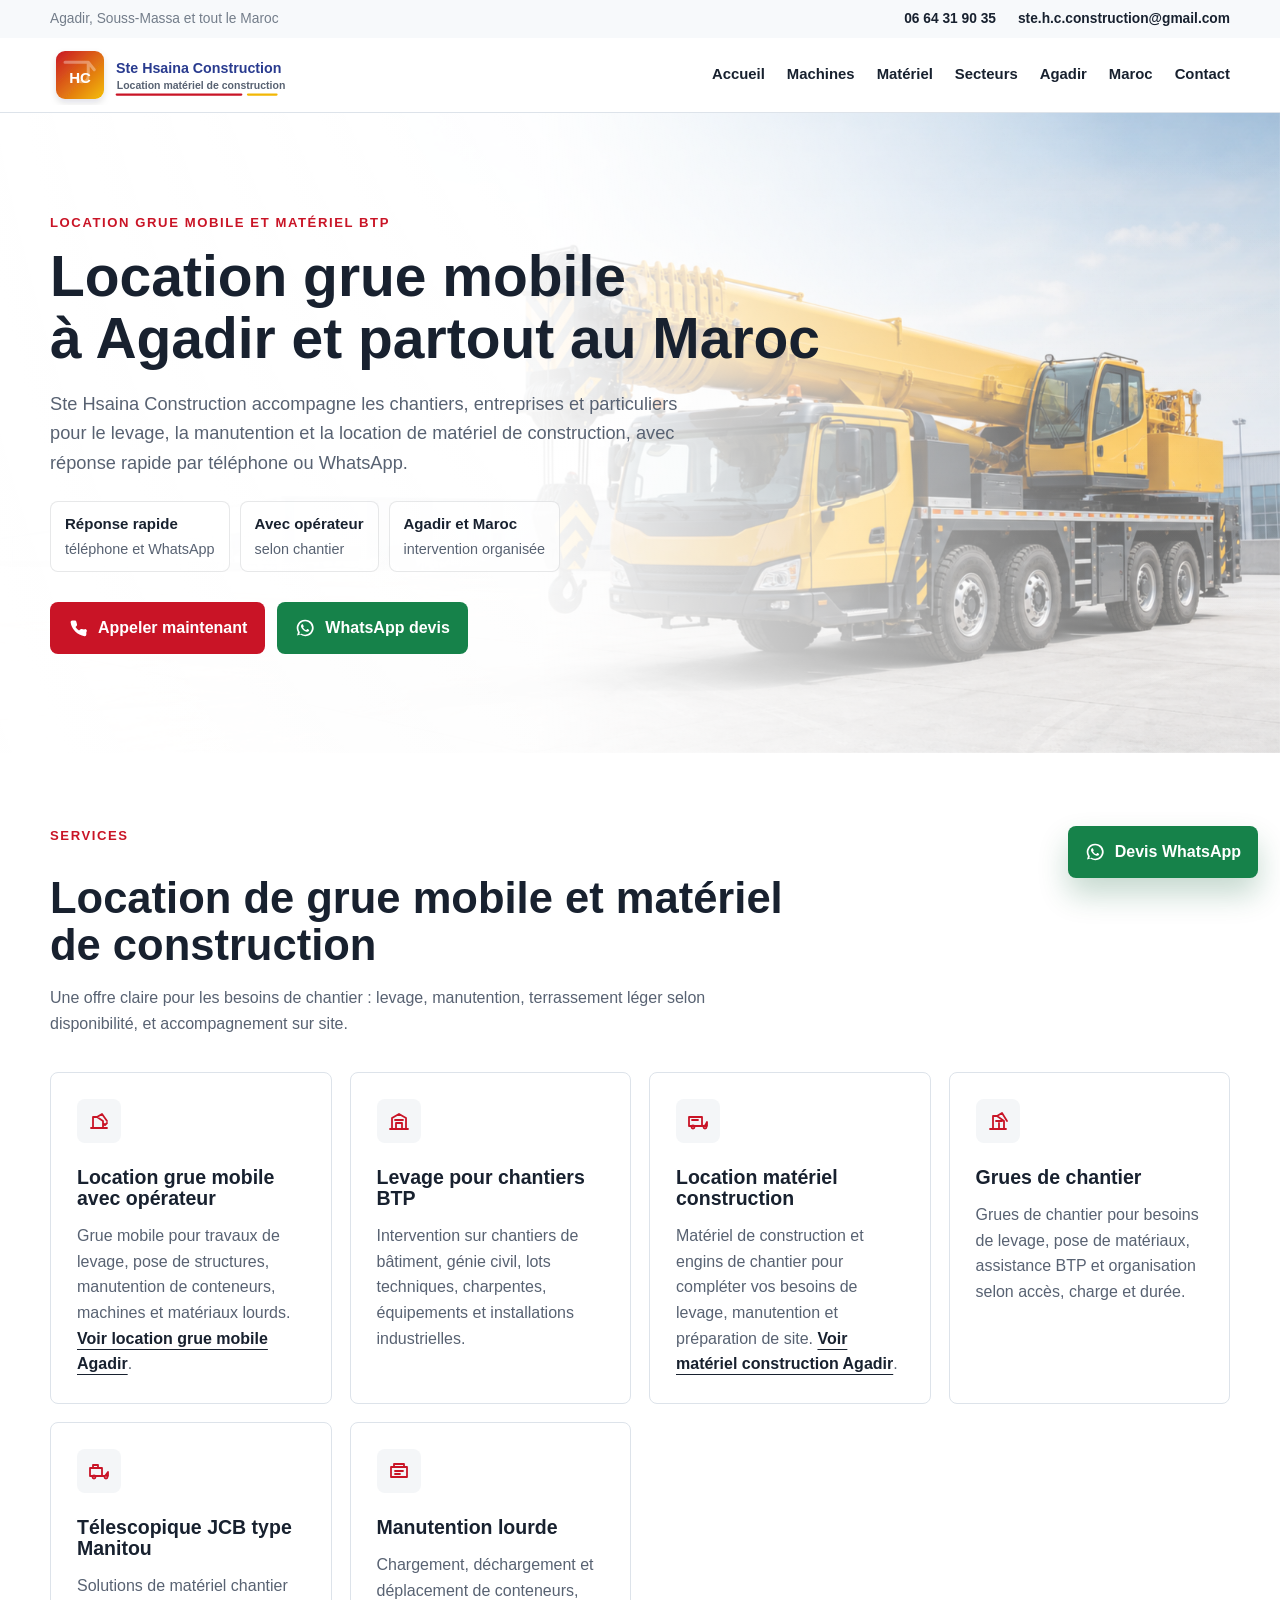
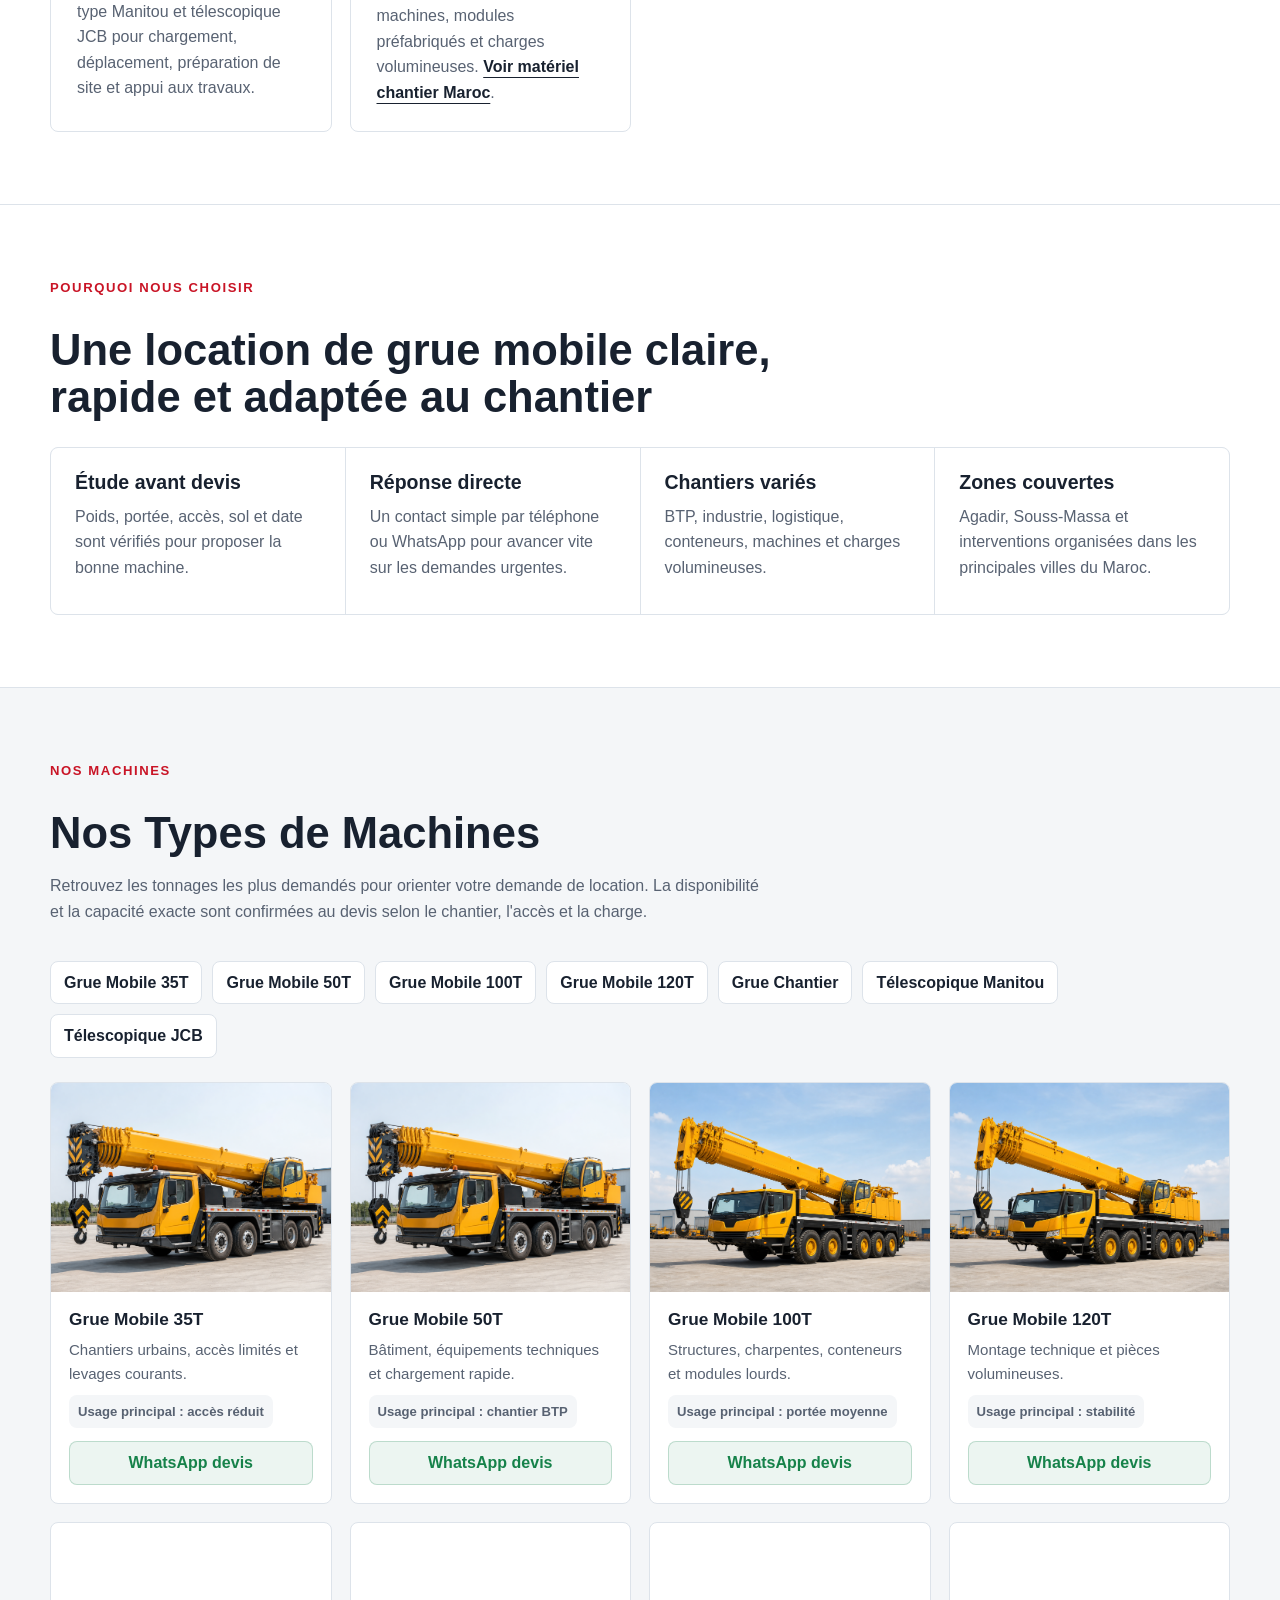
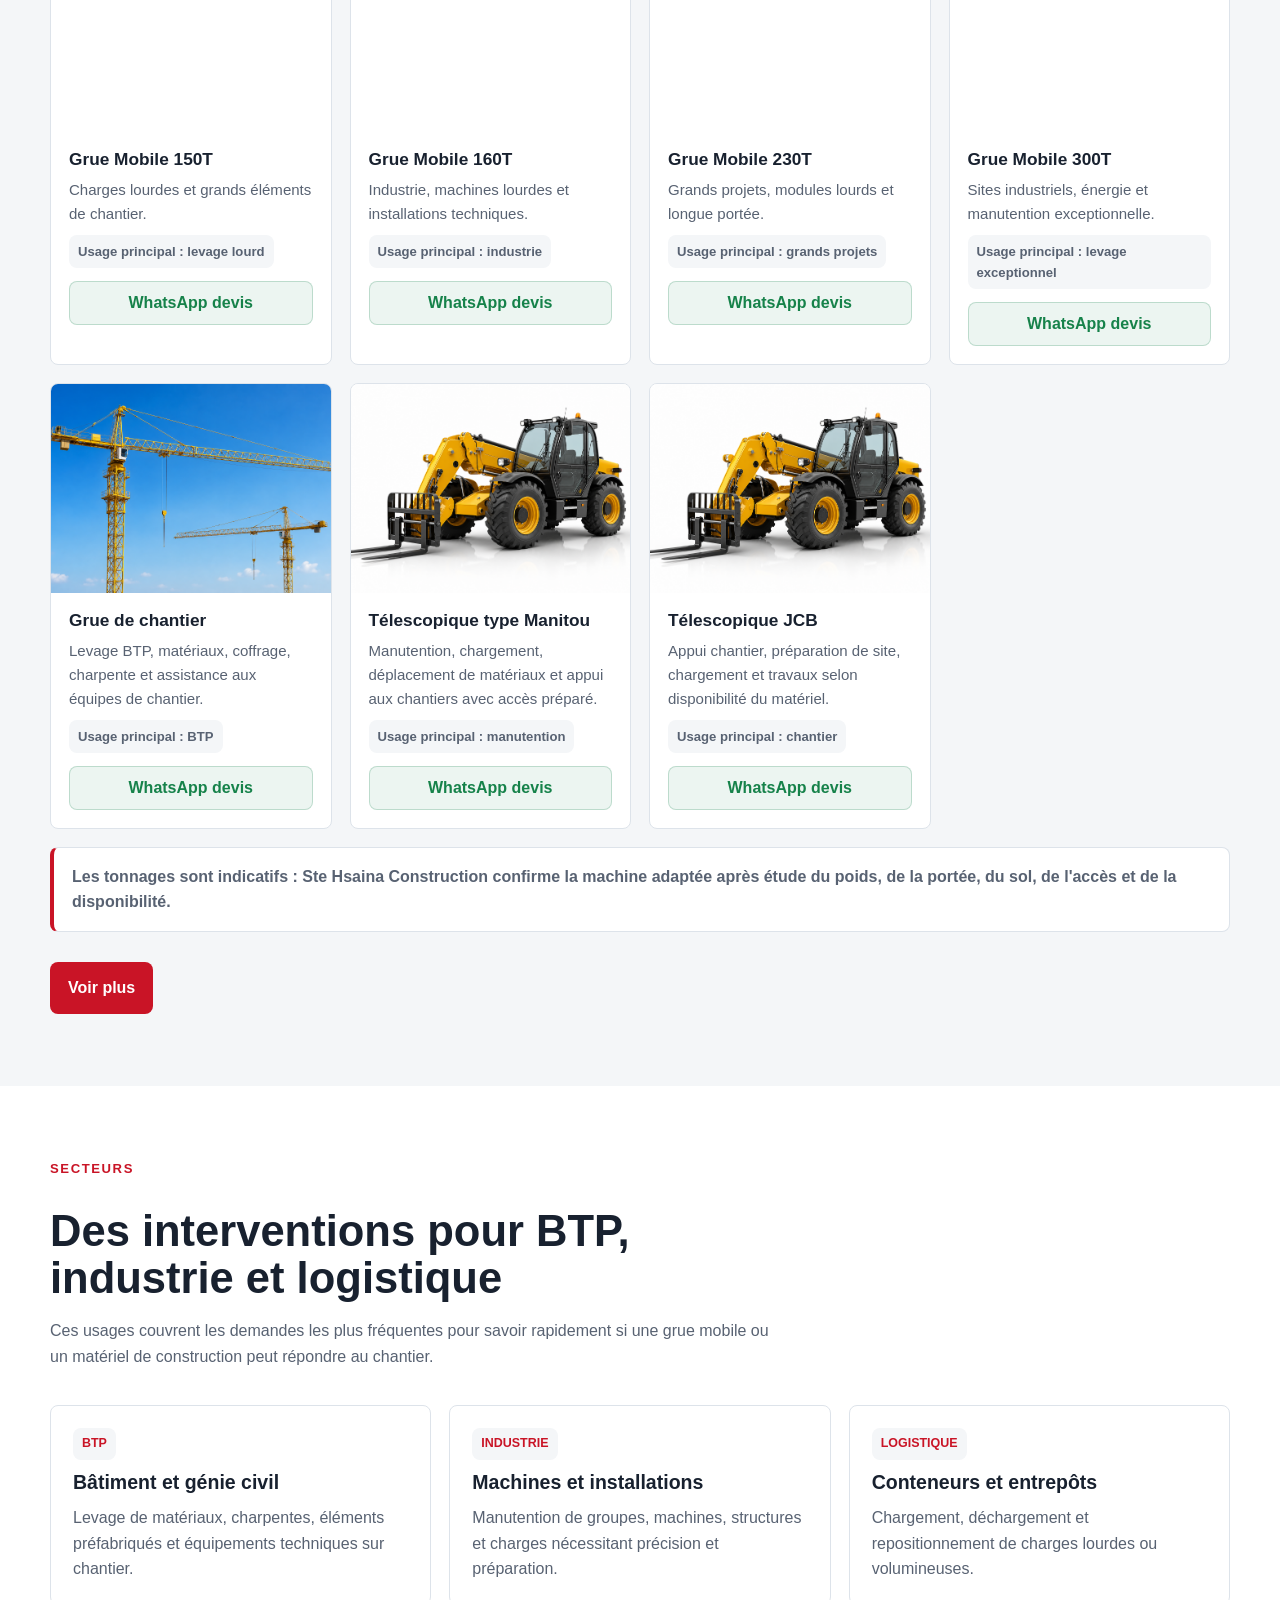
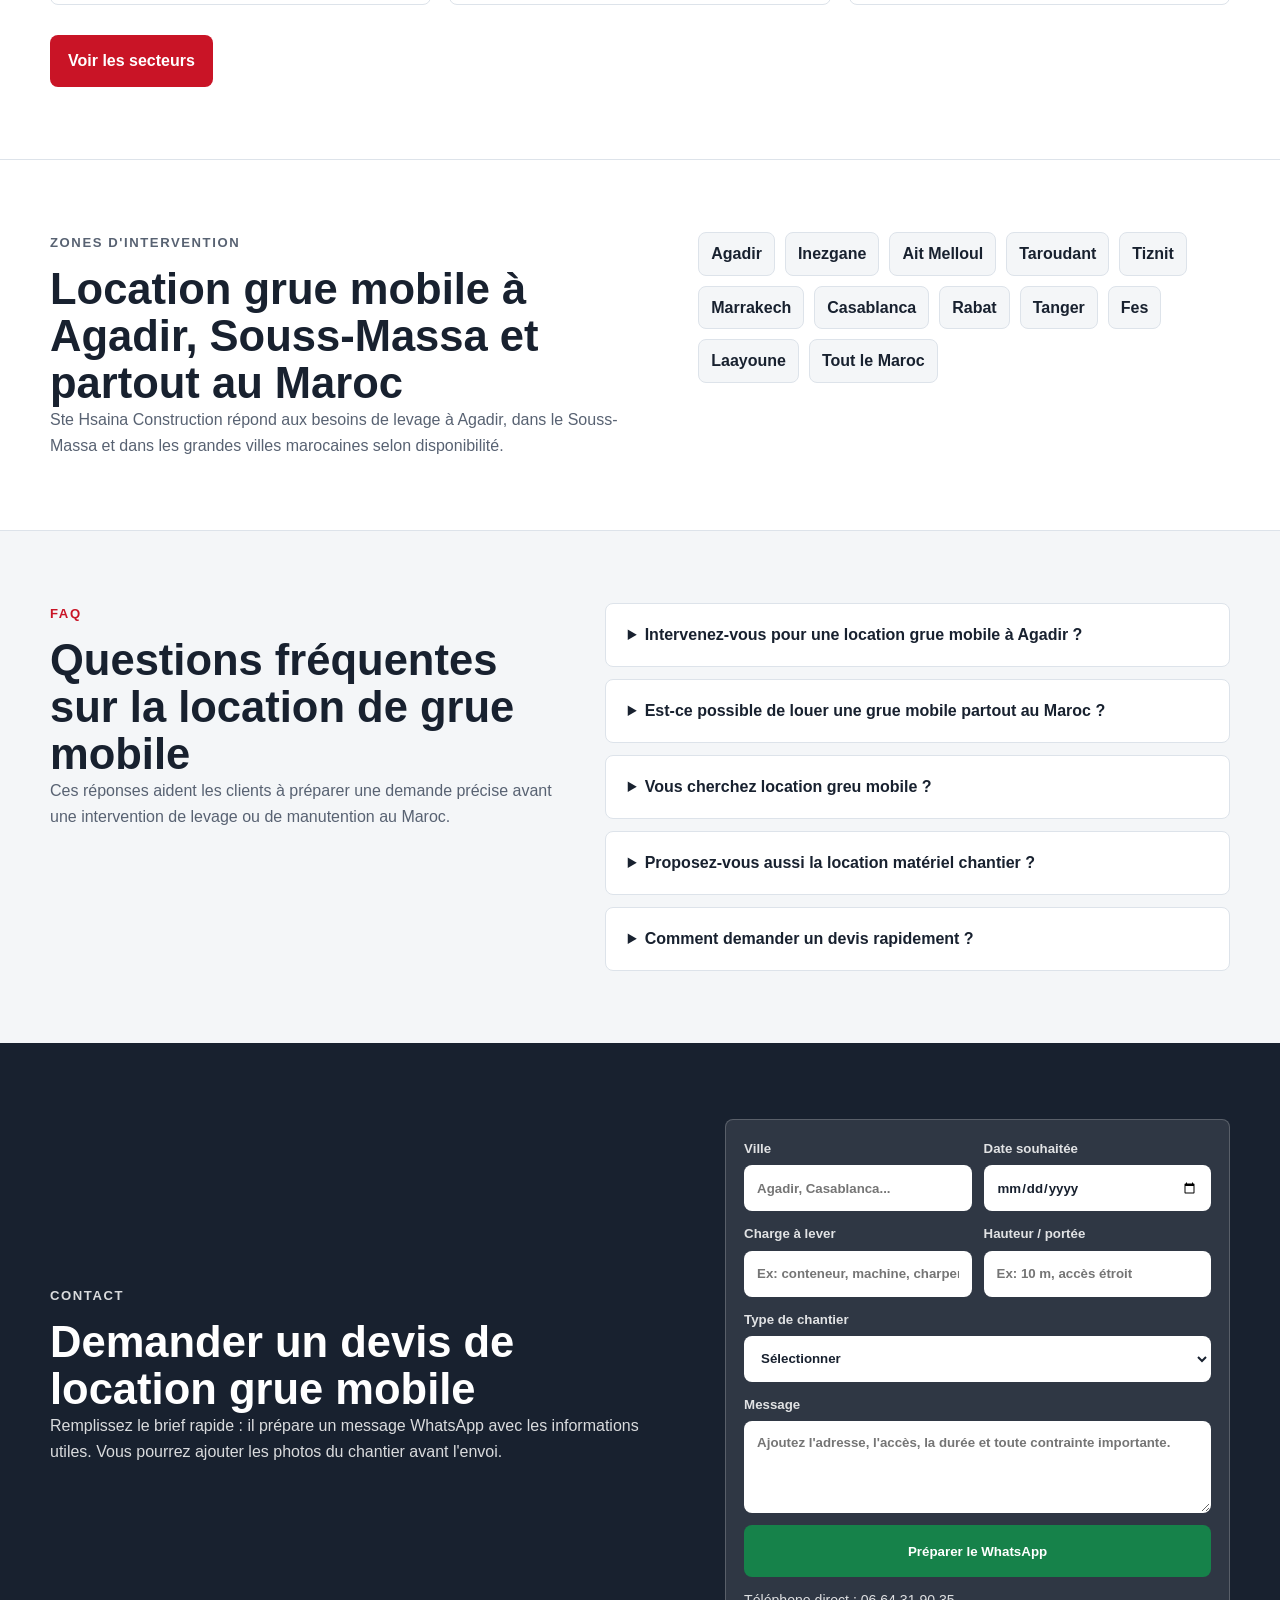
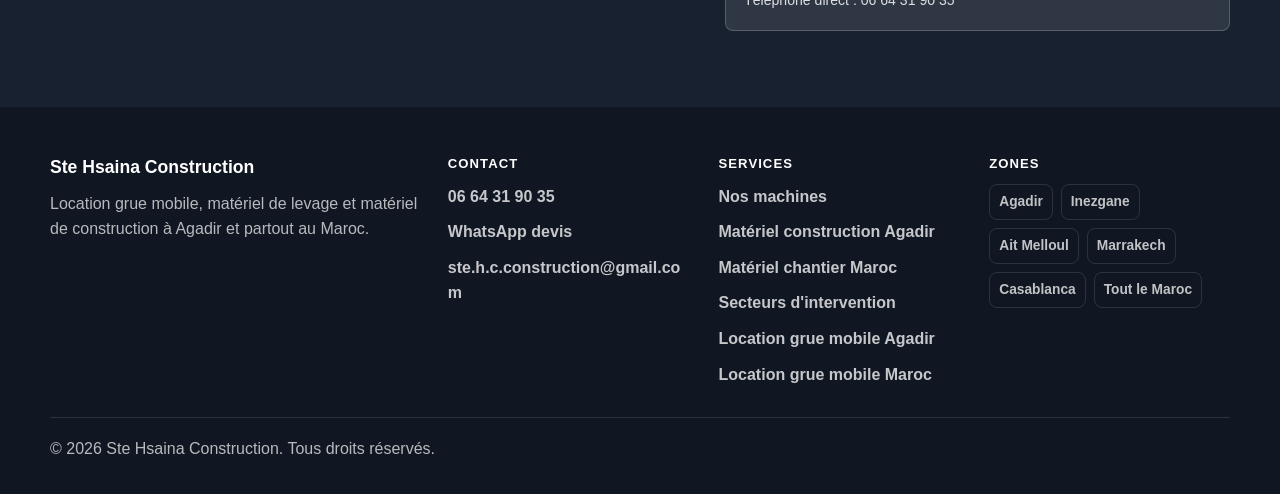
<file: index.html>
<!doctype html>
<html lang="fr-MA">
  <head>
    <meta charset="utf-8">
    <meta name="viewport" content="width=device-width, initial-scale=1">
    <title>Location Grue Mobile Maroc | Matériel Chantier - Ste Hsaina Construction</title>
    <meta name="description" content="Ste Hsaina Construction : location grue mobile, location matériel chantier et matériel de construction à Agadir et au Maroc. Levage, manutention et devis WhatsApp.">
    <meta name="keywords" content="location grue mobile Agadir, location grue mobile Maroc, location greu mobile, location matériel chantier Maroc, location materiel chantier, location matériel construction Agadir, matériel BTP Agadir, grues de chantier, grue de chantier Maroc, Manitou Maroc, télescopique JCB, telescopique JCB type Manitou, machine JCB, location JCB, levage Agadir, manutention lourde Maroc">
    <meta name="robots" content="index, follow">
    <link rel="canonical" href="https://hsainaconstruction.com/">
    <meta property="og:type" content="website">
    <meta property="og:locale" content="fr_MA">
    <meta property="og:title" content="Location grue mobile et matériel chantier | Ste Hsaina Construction">
    <meta property="og:description" content="Location de grue mobile, matériel chantier, levage et manutention avec Ste Hsaina Construction. Intervention à Agadir et partout au Maroc.">
    <meta property="og:url" content="https://hsainaconstruction.com/">
    <meta property="og:image" content="https://hsainaconstruction.com/assets/hero-grue-mobile-professionnelle.png">
    <meta name="twitter:card" content="summary_large_image">
    <meta name="twitter:title" content="Location grue mobile Maroc | Ste Hsaina Construction">
    <meta name="twitter:description" content="Location grue mobile, matériel chantier et matériel de construction à Agadir et partout au Maroc.">
    <link rel="icon" href="assets/logo-ste-hc-sarl-mark.svg" type="image/svg+xml">
    <link rel="stylesheet" href="styles.css">
    <script defer src="script.js"></script>
    <script type="application/ld+json">
      {
        "@context": "https://schema.org",
        "@type": ["LocalBusiness", "ProfessionalService"],
        "@id": "https://hsainaconstruction.com/#business",
        "name": "Ste Hsaina Construction",
        "alternateName": ["Hsaina Construction", "Ste Hsaina Construction"],
        "description": "Location de grue mobile, matériel de levage et matériel de construction à Agadir et partout au Maroc.",
        "url": "https://hsainaconstruction.com/",
        "logo": "https://hsainaconstruction.com/assets/logo-ste-hc-sarl.svg",
        "telephone": "+212664319035",
        "email": "ste.h.c.construction@gmail.com",
        "priceRange": "Sur devis",
        "keywords": "location grue mobile, location grue mobile Agadir, location grue mobile Maroc, location matériel chantier, location materiel chantier, location matériel de construction, location greu mobile, grues de chantier, grue de chantier, Manitou, télescopique JCB, telescopique JCB type Manitou, machine JCB, location JCB",
        "image": [
          "https://hsainaconstruction.com/assets/hero-grue-mobile-professionnelle.png",
          "https://hsainaconstruction.com/assets/grue-mobile-catalogue-150t-160t.png",
          "https://hsainaconstruction.com/assets/grue-de-chantier-tour-maroc.png",
          "https://hsainaconstruction.com/assets/telescopique-jcb-chantier-maroc.png"
        ],
        "address": {
          "@type": "PostalAddress",
          "addressLocality": "Agadir",
          "addressRegion": "Souss-Massa",
          "addressCountry": "MA"
        },
        "areaServed": [
          "Agadir",
          "Inezgane",
          "Ait Melloul",
          "Souss-Massa",
          "Marrakech",
          "Casablanca",
          "Rabat",
          "Tanger",
          "Fes",
          "Laayoune",
          "Maroc"
        ],
        "openingHoursSpecification": [
          {
            "@type": "OpeningHoursSpecification",
            "dayOfWeek": ["Monday", "Tuesday", "Wednesday", "Thursday", "Friday", "Saturday"],
            "opens": "08:00",
            "closes": "19:00"
          }
        ],
        "makesOffer": [
          {
            "@type": "Offer",
            "itemOffered": {
              "@type": "Service",
              "name": "Location grue mobile Agadir",
              "serviceType": "Location de grue mobile avec opérateur"
            }
          },
          {
            "@type": "Offer",
            "itemOffered": {
              "@type": "Service",
              "name": "Location matériel de construction Maroc",
              "serviceType": "Location de matériel BTP et matériel de levage"
            }
          },
          {
            "@type": "Offer",
            "itemOffered": {
              "@type": "Service",
              "name": "Location matériel de construction Agadir",
              "serviceType": "Location matériel chantier et matériel BTP"
            }
          },
          {
            "@type": "Offer",
            "itemOffered": {
              "@type": "Service",
              "name": "Location matériel chantier Maroc",
              "serviceType": "Location matériel chantier, levage et manutention"
            }
          },
          {
            "@type": "Offer",
            "itemOffered": {
              "@type": "Service",
              "name": "Grues de chantier",
              "serviceType": "Location et étude de grue de chantier"
            }
          },
          {
            "@type": "Offer",
            "itemOffered": {
              "@type": "Service",
              "name": "Télescopique JCB type Manitou",
              "serviceType": "Location matériel chantier télescopique type Manitou et JCB"
            }
          }
        ],
        "contactPoint": {
          "@type": "ContactPoint",
          "telephone": "+212664319035",
          "contactType": "Devis et réservation",
          "areaServed": "MA",
          "availableLanguage": ["fr", "ar"]
        },
        "sameAs": [
          "https://wa.me/212664319035"
        ]
      }
    </script>
    <script type="application/ld+json">
      {
        "@context": "https://schema.org",
        "@type": "WebSite",
        "@id": "https://hsainaconstruction.com/#website",
        "name": "Ste Hsaina Construction",
        "url": "https://hsainaconstruction.com/",
        "inLanguage": "fr-MA",
        "publisher": {
          "@id": "https://hsainaconstruction.com/#business"
        }
      }
    </script>
  </head>
  <body>
    <a class="skip-link" href="#contenu">Aller au contenu</a>

    <header class="site-header" id="accueil">
      <div class="topbar">
        <div class="container topbar__inner">
          <span>Agadir, Souss-Massa et tout le Maroc</span>
          <a href="tel:+212664319035">06 64 31 90 35</a>
          <a href="mailto:ste.h.c.construction@gmail.com">ste.h.c.construction@gmail.com</a>
        </div>
      </div>

      <nav class="navbar" aria-label="Navigation principale">
        <div class="container navbar__inner">
          <a class="brand" href="index.html" aria-label="Accueil Ste Hsaina Construction">
            <img class="brand__logo" src="assets/logo-ste-hc-sarl.svg" width="360" height="80" alt="Ste Hsaina Construction - Location matériel de construction">
          </a>
          <button class="nav-toggle" type="button" aria-expanded="false" aria-controls="site-menu">
            <span>Menu</span>
          </button>
          <div class="nav-menu" id="site-menu">
            <a href="index.html">Accueil</a>
            <a href="machines.html">Machines</a>
            <a href="location-materiel-construction-agadir.html">Matériel</a>
            <a href="secteurs.html">Secteurs</a>
            <a href="location-grue-mobile-agadir.html">Agadir</a>
            <a href="location-grue-mobile-maroc.html">Maroc</a>
            <a href="#contact">Contact</a>
          </div>
        </div>
      </nav>
    </header>

    <main id="contenu">
      <section class="hero" aria-labelledby="hero-title">
        <img class="hero__image" src="assets/hero-grue-mobile-professionnelle.png" width="1672" height="941" alt="Grue mobile professionnelle disponible en location à Agadir et au Maroc" fetchpriority="high">
        <div class="hero__shade"></div>
        <div class="container hero__content">
          <p class="eyebrow">Location grue mobile et matériel BTP</p>
          <h1 id="hero-title"><span>Location grue mobile</span><span>à Agadir et partout au Maroc</span></h1>
          <p class="hero__lead">Ste Hsaina Construction accompagne les chantiers, entreprises et particuliers pour le levage, la manutention et la location de matériel de construction, avec réponse rapide par téléphone ou WhatsApp.</p>
          <div class="proof-strip" aria-label="Points forts">
            <span><strong>Réponse rapide</strong> téléphone et WhatsApp</span>
            <span><strong>Avec opérateur</strong> selon chantier</span>
            <span><strong>Agadir et Maroc</strong> intervention organisée</span>
          </div>
          <div class="hero__actions">
            <a class="btn btn--primary" href="tel:+212664319035">
              <svg aria-hidden="true" viewBox="0 0 24 24"><path d="M22 16.92v3a2 2 0 0 1-2.18 2A19.8 19.8 0 0 1 3.11 5.18 2 2 0 0 1 5.1 3h3a2 2 0 0 1 2 1.72c.12.9.33 1.78.63 2.62a2 2 0 0 1-.45 2.11L9 10.73a16 16 0 0 0 4.27 4.27l1.28-1.28a2 2 0 0 1 2.11-.45c.84.3 1.72.51 2.62.63A2 2 0 0 1 22 16.92z"/></svg>
              Appeler maintenant
            </a>
            <a class="btn btn--whatsapp" href="https://wa.me/212664319035?text=Bonjour%20Ste%20Hsaina%20Construction%2C%20je%20souhaite%20un%20devis%20pour%20une%20location%20de%20grue%20mobile." target="_blank" rel="noopener">
              <svg aria-hidden="true" viewBox="0 0 24 24"><path d="M12.04 2a9.9 9.9 0 0 0-8.5 15l-1.1 4 4.12-1.08A9.94 9.94 0 1 0 12.04 2zm0 18.1a8.1 8.1 0 0 1-4.13-1.13l-.3-.18-2.44.64.65-2.38-.2-.31a8.1 8.1 0 1 1 6.42 3.36zm4.45-6.08c-.24-.12-1.43-.7-1.65-.78-.22-.08-.38-.12-.54.12-.16.24-.62.78-.76.94-.14.16-.28.18-.52.06-.24-.12-1.02-.38-1.94-1.2-.72-.64-1.2-1.43-1.34-1.67-.14-.24-.02-.37.1-.49.11-.11.24-.28.36-.42.12-.14.16-.24.24-.4.08-.16.04-.3-.02-.42-.06-.12-.54-1.3-.74-1.78-.2-.47-.4-.4-.54-.41h-.46c-.16 0-.42.06-.64.3-.22.24-.84.82-.84 2s.86 2.32.98 2.48c.12.16 1.69 2.58 4.1 3.62.57.25 1.02.39 1.37.5.58.18 1.1.16 1.51.1.46-.07 1.43-.58 1.63-1.14.2-.56.2-1.04.14-1.14-.06-.1-.22-.16-.46-.28z"/></svg>
              WhatsApp devis
            </a>
          </div>
        </div>
      </section>

      <section class="section" aria-labelledby="services-title">
        <div class="container">
          <div class="section__heading">
            <p class="eyebrow">Services</p>
            <h2 id="services-title">Location de grue mobile et matériel de construction</h2>
            <p>Une offre claire pour les besoins de chantier : levage, manutention, terrassement léger selon disponibilité, et accompagnement sur site.</p>
          </div>

          <div class="service-grid">
            <article class="service-card">
              <span class="service-card__icon" aria-hidden="true">
                <svg viewBox="0 0 24 24"><path d="M4 19h16M6 19V8h4l6 4v7M10 8l5-3 5 7M16 19v-5M16 14l2 2 2-2"/></svg>
              </span>
              <h3>Location grue mobile avec opérateur</h3>
              <p>Grue mobile pour travaux de levage, pose de structures, manutention de conteneurs, machines et matériaux lourds. <a class="text-link" href="location-grue-mobile-agadir.html">Voir location grue mobile Agadir</a>.</p>
            </article>
            <article class="service-card">
              <span class="service-card__icon" aria-hidden="true">
                <svg viewBox="0 0 24 24"><path d="M3 20h18M5 20V9l7-4 7 4v11M9 20v-6h6v6M8 11h8"/></svg>
              </span>
              <h3>Levage pour chantiers BTP</h3>
              <p>Intervention sur chantiers de bâtiment, génie civil, lots techniques, charpentes, équipements et installations industrielles.</p>
            </article>
            <article class="service-card">
              <span class="service-card__icon" aria-hidden="true">
                <svg viewBox="0 0 24 24"><path d="M3 17h13V8H3v9Zm13 0h3l2-4v4M7 19.5A1.5 1.5 0 1 0 7 16.5a1.5 1.5 0 0 0 0 3Zm12 0a1.5 1.5 0 1 0 0-3 1.5 1.5 0 0 0 0 3ZM6 11h6"/></svg>
              </span>
              <h3>Location matériel construction</h3>
              <p>Matériel de construction et engins de chantier pour compléter vos besoins de levage, manutention et préparation de site. <a class="text-link" href="location-materiel-construction-agadir.html">Voir matériel construction Agadir</a>.</p>
            </article>
            <article class="service-card">
              <span class="service-card__icon" aria-hidden="true">
                <svg viewBox="0 0 24 24"><path d="M4 20h16M7 20V7h4l7 5v8M11 7l5-3 5 8M10 12h6M13 20v-6"/></svg>
              </span>
              <h3>Grues de chantier</h3>
              <p>Grues de chantier pour besoins de levage, pose de matériaux, assistance BTP et organisation selon accès, charge et durée.</p>
            </article>
            <article class="service-card">
              <span class="service-card__icon" aria-hidden="true">
                <svg viewBox="0 0 24 24"><path d="M3 17h12V9H3v8Zm12 0h3l3-4v4M6 9V6h5v3M7 19.5a1.5 1.5 0 1 0 0-3 1.5 1.5 0 0 0 0 3Zm12 0a1.5 1.5 0 1 0 0-3 1.5 1.5 0 0 0 0 3Z"/></svg>
              </span>
              <h3>Télescopique JCB type Manitou</h3>
              <p>Solutions de matériel chantier type Manitou et télescopique JCB pour chargement, déplacement, préparation de site et appui aux travaux.</p>
            </article>
            <article class="service-card">
              <span class="service-card__icon" aria-hidden="true">
                <svg viewBox="0 0 24 24"><path d="M4 8h16v10H4V8Zm3 0V5h10v3M8 12h8M8 15h5"/></svg>
              </span>
              <h3>Manutention lourde</h3>
              <p>Chargement, déchargement et déplacement de conteneurs, machines, modules préfabriqués et charges volumineuses. <a class="text-link" href="location-materiel-chantier-maroc.html">Voir matériel chantier Maroc</a>.</p>
            </article>
          </div>
        </div>
      </section>

      <section class="section trust-section" aria-labelledby="trust-title">
        <div class="container">
          <div class="section__heading section__heading--compact">
            <p class="eyebrow">Pourquoi nous choisir</p>
            <h2 id="trust-title">Une location de grue mobile claire, rapide et adaptée au chantier</h2>
          </div>
          <div class="trust-grid">
            <article>
              <h3>Étude avant devis</h3>
              <p>Poids, portée, accès, sol et date sont vérifiés pour proposer la bonne machine.</p>
            </article>
            <article>
              <h3>Réponse directe</h3>
              <p>Un contact simple par téléphone ou WhatsApp pour avancer vite sur les demandes urgentes.</p>
            </article>
            <article>
              <h3>Chantiers variés</h3>
              <p>BTP, industrie, logistique, conteneurs, machines et charges volumineuses.</p>
            </article>
            <article>
              <h3>Zones couvertes</h3>
              <p>Agadir, Souss-Massa et interventions organisées dans les principales villes du Maroc.</p>
            </article>
          </div>
        </div>
      </section>

      <section class="section section--alt" id="types-machines" aria-labelledby="machines-title">
        <div class="container">
          <div class="section__heading">
            <p class="eyebrow">Nos Machines</p>
            <h2 id="machines-title">Nos Types de Machines</h2>
            <p>Retrouvez les tonnages les plus demandés pour orienter votre demande de location. La disponibilité et la capacité exacte sont confirmées au devis selon le chantier, l'accès et la charge.</p>
          </div>

          <div class="machine-filter" aria-label="Types de machines">
            <a href="#machine-35t">Grue Mobile 35T</a>
            <a href="#machine-50t">Grue Mobile 50T</a>
            <a href="#machine-100t">Grue Mobile 100T</a>
            <a href="#machine-120t">Grue Mobile 120T</a>
            <a href="#machine-grue-chantier">Grue Chantier</a>
            <a href="#machine-manitou">Télescopique Manitou</a>
            <a href="#machine-jcb">Télescopique JCB</a>
          </div>

          <div class="machine-type-grid">
            <article class="machine-type-card" id="machine-35t">
              <img src="assets/grue-mobile-catalogue-35t-50t.png" width="1448" height="1086" loading="lazy" decoding="async" alt="Visuel catalogue grue mobile 35T pour location au Maroc">
              <div class="machine-type-card__body">
                <h3>Grue Mobile 35T</h3>
                <p>Chantiers urbains, accès limités et levages courants.</p>
                <span class="machine-type-card__use">Usage principal : accès réduit</span>
                <a href="https://wa.me/212664319035?text=Bonjour%20Ste%20Hsaina%20Construction%2C%20je%20souhaite%20un%20devis%20pour%20une%20grue%20mobile%2035T." target="_blank" rel="noopener">WhatsApp devis</a>
              </div>
            </article>
            <article class="machine-type-card" id="machine-50t">
              <img src="assets/grue-mobile-catalogue-35t-50t.png" width="1448" height="1086" loading="lazy" decoding="async" alt="Visuel catalogue grue mobile 50T pour chantier au Maroc">
              <div class="machine-type-card__body">
                <h3>Grue Mobile 50T</h3>
                <p>Bâtiment, équipements techniques et chargement rapide.</p>
                <span class="machine-type-card__use">Usage principal : chantier BTP</span>
                <a href="https://wa.me/212664319035?text=Bonjour%20Ste%20Hsaina%20Construction%2C%20je%20souhaite%20un%20devis%20pour%20une%20grue%20mobile%2050T." target="_blank" rel="noopener">WhatsApp devis</a>
              </div>
            </article>
            <article class="machine-type-card" id="machine-100t">
              <img src="assets/grue-mobile-catalogue-100t-120t.png" width="1448" height="1086" loading="lazy" decoding="async" alt="Visuel catalogue grue mobile 100T pour travaux BTP">
              <div class="machine-type-card__body">
                <h3>Grue Mobile 100T</h3>
                <p>Structures, charpentes, conteneurs et modules lourds.</p>
                <span class="machine-type-card__use">Usage principal : portée moyenne</span>
                <a href="https://wa.me/212664319035?text=Bonjour%20Ste%20Hsaina%20Construction%2C%20je%20souhaite%20un%20devis%20pour%20une%20grue%20mobile%20100T." target="_blank" rel="noopener">WhatsApp devis</a>
              </div>
            </article>
            <article class="machine-type-card" id="machine-120t">
              <img src="assets/grue-mobile-catalogue-100t-120t.png" width="1448" height="1086" loading="lazy" decoding="async" alt="Visuel catalogue grue mobile 120T au Maroc selon disponibilité">
              <div class="machine-type-card__body">
                <h3>Grue Mobile 120T</h3>
                <p>Montage technique et pièces volumineuses.</p>
                <span class="machine-type-card__use">Usage principal : stabilité</span>
                <a href="https://wa.me/212664319035?text=Bonjour%20Ste%20Hsaina%20Construction%2C%20je%20souhaite%20un%20devis%20pour%20une%20grue%20mobile%20120T." target="_blank" rel="noopener">WhatsApp devis</a>
              </div>
            </article>
            <article class="machine-type-card" id="machine-150t">
              <img src="assets/grue-mobile-catalogue-150t-160t.png" width="1448" height="1086" loading="lazy" decoding="async" alt="Visuel catalogue grue mobile 150T pour levage lourd au Maroc">
              <div class="machine-type-card__body">
                <h3>Grue Mobile 150T</h3>
                <p>Charges lourdes et grands éléments de chantier.</p>
                <span class="machine-type-card__use">Usage principal : levage lourd</span>
                <a href="https://wa.me/212664319035?text=Bonjour%20Ste%20Hsaina%20Construction%2C%20je%20souhaite%20un%20devis%20pour%20une%20grue%20mobile%20150T." target="_blank" rel="noopener">WhatsApp devis</a>
              </div>
            </article>
            <article class="machine-type-card" id="machine-160t">
              <img src="assets/grue-mobile-catalogue-150t-160t.png" width="1448" height="1086" loading="lazy" decoding="async" alt="Visuel catalogue grue mobile 160T pour chantier industriel">
              <div class="machine-type-card__body">
                <h3>Grue Mobile 160T</h3>
                <p>Industrie, machines lourdes et installations techniques.</p>
                <span class="machine-type-card__use">Usage principal : industrie</span>
                <a href="https://wa.me/212664319035?text=Bonjour%20Ste%20Hsaina%20Construction%2C%20je%20souhaite%20un%20devis%20pour%20une%20grue%20mobile%20160T." target="_blank" rel="noopener">WhatsApp devis</a>
              </div>
            </article>
            <article class="machine-type-card" id="machine-230t">
              <img src="assets/grue-mobile-catalogue-230t-300t.png" width="1448" height="1086" loading="lazy" decoding="async" alt="Visuel catalogue grue mobile 230T pour grands projets au Maroc">
              <div class="machine-type-card__body">
                <h3>Grue Mobile 230T</h3>
                <p>Grands projets, modules lourds et longue portée.</p>
                <span class="machine-type-card__use">Usage principal : grands projets</span>
                <a href="https://wa.me/212664319035?text=Bonjour%20Ste%20Hsaina%20Construction%2C%20je%20souhaite%20un%20devis%20pour%20une%20grue%20mobile%20230T." target="_blank" rel="noopener">WhatsApp devis</a>
              </div>
            </article>
            <article class="machine-type-card" id="machine-300t">
              <img src="assets/grue-mobile-catalogue-230t-300t.png" width="1448" height="1086" loading="lazy" decoding="async" alt="Visuel catalogue grue mobile 300T pour manutention exceptionnelle au Maroc">
              <div class="machine-type-card__body">
                <h3>Grue Mobile 300T</h3>
                <p>Sites industriels, énergie et manutention exceptionnelle.</p>
                <span class="machine-type-card__use">Usage principal : levage exceptionnel</span>
                <a href="https://wa.me/212664319035?text=Bonjour%20Ste%20Hsaina%20Construction%2C%20je%20souhaite%20un%20devis%20pour%20une%20grue%20mobile%20300T." target="_blank" rel="noopener">WhatsApp devis</a>
              </div>
            </article>
            <article class="machine-type-card" id="machine-grue-chantier">
              <img src="assets/grue-de-chantier-tour-maroc.png" width="1536" height="1024" loading="lazy" decoding="async" alt="Visuel généré grue de chantier à tour pour travaux BTP">
              <div class="machine-type-card__body">
                <h3>Grue de chantier</h3>
                <p>Levage BTP, matériaux, coffrage, charpente et assistance aux équipes de chantier.</p>
                <span class="machine-type-card__use">Usage principal : BTP</span>
                <a href="https://wa.me/212664319035?text=Bonjour%20Ste%20Hsaina%20Construction%2C%20je%20souhaite%20un%20devis%20pour%20une%20grue%20de%20chantier." target="_blank" rel="noopener">WhatsApp devis</a>
              </div>
            </article>
            <article class="machine-type-card" id="machine-manitou">
              <img src="assets/telescopique-jcb-chantier-maroc.png" width="1536" height="1024" loading="lazy" decoding="async" alt="Visuel généré télescopique type Manitou pour matériel chantier au Maroc">
              <div class="machine-type-card__body">
                <h3>Télescopique type Manitou</h3>
                <p>Manutention, chargement, déplacement de matériaux et appui aux chantiers avec accès préparé.</p>
                <span class="machine-type-card__use">Usage principal : manutention</span>
                <a href="https://wa.me/212664319035?text=Bonjour%20Ste%20Hsaina%20Construction%2C%20je%20souhaite%20un%20devis%20pour%20un%20t%C3%A9lescopique%20type%20Manitou." target="_blank" rel="noopener">WhatsApp devis</a>
              </div>
            </article>
            <article class="machine-type-card" id="machine-jcb">
              <img src="assets/telescopique-jcb-chantier-maroc.png" width="1536" height="1024" loading="lazy" decoding="async" alt="Visuel généré télescopique JCB pour chantier au Maroc">
              <div class="machine-type-card__body">
                <h3>Télescopique JCB</h3>
                <p>Appui chantier, préparation de site, chargement et travaux selon disponibilité du matériel.</p>
                <span class="machine-type-card__use">Usage principal : chantier</span>
                <a href="https://wa.me/212664319035?text=Bonjour%20Ste%20Hsaina%20Construction%2C%20je%20souhaite%20un%20devis%20pour%20un%20t%C3%A9lescopique%20JCB." target="_blank" rel="noopener">WhatsApp devis</a>
              </div>
            </article>
          </div>
          <p class="machine-note">Les tonnages sont indicatifs : Ste Hsaina Construction confirme la machine adaptée après étude du poids, de la portée, du sol, de l'accès et de la disponibilité.</p>
          <div class="hero__actions">
            <a class="btn btn--primary" href="machines.html">Voir plus</a>
          </div>
        </div>
      </section>

      <section class="section" aria-labelledby="secteurs-title">
        <div class="container">
          <div class="section__heading">
            <p class="eyebrow">Secteurs</p>
            <h2 id="secteurs-title">Des interventions pour BTP, industrie et logistique</h2>
            <p>Ces usages couvrent les demandes les plus fréquentes pour savoir rapidement si une grue mobile ou un matériel de construction peut répondre au chantier.</p>
          </div>
          <div class="sector-grid">
            <article class="sector-card">
              <div class="sector-card__body">
                <span class="sector-card__meta">BTP</span>
                <h3>Bâtiment et génie civil</h3>
                <p>Levage de matériaux, charpentes, éléments préfabriqués et équipements techniques sur chantier.</p>
              </div>
            </article>
            <article class="sector-card">
              <div class="sector-card__body">
                <span class="sector-card__meta">Industrie</span>
                <h3>Machines et installations</h3>
                <p>Manutention de groupes, machines, structures et charges nécessitant précision et préparation.</p>
              </div>
            </article>
            <article class="sector-card">
              <div class="sector-card__body">
                <span class="sector-card__meta">Logistique</span>
                <h3>Conteneurs et entrepôts</h3>
                <p>Chargement, déchargement et repositionnement de charges lourdes ou volumineuses.</p>
              </div>
            </article>
          </div>
          <div class="hero__actions">
            <a class="btn btn--primary" href="secteurs.html">Voir les secteurs</a>
          </div>
        </div>
      </section>

      <section class="section zones" aria-labelledby="zones-title">
        <div class="container zones__grid">
          <div>
            <p class="eyebrow">Zones d'intervention</p>
            <h2 id="zones-title">Location grue mobile à Agadir, Souss-Massa et partout au Maroc</h2>
            <p>Ste Hsaina Construction répond aux besoins de levage à Agadir, dans le Souss-Massa et dans les grandes villes marocaines selon disponibilité.</p>
          </div>
          <div class="city-list" aria-label="Villes desservies">
            <span>Agadir</span>
            <span>Inezgane</span>
            <span>Ait Melloul</span>
            <span>Taroudant</span>
            <span>Tiznit</span>
            <span>Marrakech</span>
            <span>Casablanca</span>
            <span>Rabat</span>
            <span>Tanger</span>
            <span>Fes</span>
            <span>Laayoune</span>
            <span>Tout le Maroc</span>
          </div>
        </div>
      </section>

      <section class="section section--alt" aria-labelledby="faq-title">
        <div class="container faq-layout">
          <div>
            <p class="eyebrow">FAQ</p>
            <h2 id="faq-title">Questions fréquentes sur la location de grue mobile</h2>
            <p>Ces réponses aident les clients à préparer une demande précise avant une intervention de levage ou de manutention au Maroc.</p>
          </div>
          <div class="faq-list">
            <details>
              <summary>Intervenez-vous pour une location grue mobile à Agadir ?</summary>
              <p>Oui, Ste Hsaina Construction intervient à Agadir et dans les zones proches comme Inezgane, Ait Melloul, Taroudant et Tiznit.</p>
            </details>
            <details>
              <summary>Est-ce possible de louer une grue mobile partout au Maroc ?</summary>
              <p>Oui, les interventions peuvent être organisées dans plusieurs villes du Maroc selon le type de chantier, la distance et la disponibilité du matériel.</p>
            </details>
            <details>
              <summary>Vous cherchez location greu mobile ?</summary>
              <p>Cette recherche correspond généralement à location grue mobile. Ste Hsaina Construction propose ce service à Agadir, dans le Souss-Massa et partout au Maroc selon disponibilité.</p>
            </details>
            <details>
              <summary>Proposez-vous aussi la location matériel chantier ?</summary>
              <p>Oui, les demandes de matériel chantier, matériel de construction, levage et manutention peuvent être étudiées selon la ville, l'accès et le besoin.</p>
            </details>
            <details>
              <summary>Comment demander un devis rapidement ?</summary>
              <p>Appelez le 06 64 31 90 35 ou envoyez les détails du chantier par WhatsApp : ville, charge, hauteur, accès et date souhaitée.</p>
            </details>
          </div>
        </div>
      </section>

      <section class="contact-section" id="contact" aria-labelledby="contact-title">
        <div class="container contact-section__grid">
          <div>
            <p class="eyebrow">Contact</p>
            <h2 id="contact-title">Demander un devis de location grue mobile</h2>
            <p>Remplissez le brief rapide : il prépare un message WhatsApp avec les informations utiles. Vous pourrez ajouter les photos du chantier avant l'envoi.</p>
          </div>
          <form class="quote-form" data-quote-form>
            <div class="quote-form__grid">
              <label>Ville
                <input name="ville" autocomplete="address-level2" placeholder="Agadir, Casablanca...">
              </label>
              <label>Date souhaitée
                <input name="date" type="date">
              </label>
              <label>Charge à lever
                <input name="charge" placeholder="Ex: conteneur, machine, charpente">
              </label>
              <label>Hauteur / portée
                <input name="hauteur" placeholder="Ex: 10 m, accès étroit">
              </label>
            </div>
            <label>Type de chantier
              <select name="chantier">
                <option value="">Sélectionner</option>
                <option>BTP / bâtiment</option>
                <option>Grue de chantier</option>
                <option>Télescopique JCB / Manitou</option>
                <option>Industrie</option>
                <option>Logistique / conteneur</option>
                <option>Particulier</option>
                <option>Autre</option>
              </select>
            </label>
            <label>Message
              <textarea name="message" placeholder="Ajoutez l'adresse, l'accès, la durée et toute contrainte importante."></textarea>
            </label>
            <button class="btn btn--whatsapp" type="submit">Préparer le WhatsApp</button>
            <p class="quote-form__note">Téléphone direct : 06 64 31 90 35</p>
          </form>
        </div>
      </section>
    </main>

    <footer class="site-footer">
      <div class="container site-footer__grid">
        <div class="site-footer__brand">
          <strong>Ste Hsaina Construction</strong>
          <p>Location grue mobile, matériel de levage et matériel de construction à Agadir et partout au Maroc.</p>
        </div>
        <div class="site-footer__column">
          <strong class="footer-title">Contact</strong>
          <a href="tel:+212664319035">06 64 31 90 35</a>
          <a href="https://wa.me/212664319035?text=Bonjour%20Ste%20Hsaina%20Construction%2C%20je%20souhaite%20un%20devis%20pour%20une%20location%20de%20grue%20mobile." target="_blank" rel="noopener">WhatsApp devis</a>
          <a href="mailto:ste.h.c.construction@gmail.com">ste.h.c.construction@gmail.com</a>
        </div>
        <div class="site-footer__column">
          <strong class="footer-title">Services</strong>
          <a href="machines.html">Nos machines</a>
          <a href="location-materiel-construction-agadir.html">Matériel construction Agadir</a>
          <a href="location-materiel-chantier-maroc.html">Matériel chantier Maroc</a>
          <a href="secteurs.html">Secteurs d'intervention</a>
          <a href="location-grue-mobile-agadir.html">Location grue mobile Agadir</a>
          <a href="location-grue-mobile-maroc.html">Location grue mobile Maroc</a>
        </div>
        <div class="site-footer__column">
          <strong class="footer-title">Zones</strong>
          <div class="footer-cities">
            <span>Agadir</span>
            <span>Inezgane</span>
            <span>Ait Melloul</span>
            <span>Marrakech</span>
            <span>Casablanca</span>
            <span>Tout le Maroc</span>
          </div>
        </div>
        <p class="copyright">© <span data-year></span> Ste Hsaina Construction. Tous droits réservés.</p>
      </div>
    </footer>

    <a class="whatsapp-float" href="https://wa.me/212664319035?text=Bonjour%20Ste%20Hsaina%20Construction%2C%20je%20souhaite%20un%20devis%20pour%20une%20location%20de%20grue%20mobile." target="_blank" rel="noopener" aria-label="Demander un devis sur WhatsApp">
      <svg aria-hidden="true" viewBox="0 0 24 24"><path d="M12.04 2a9.9 9.9 0 0 0-8.5 15l-1.1 4 4.12-1.08A9.94 9.94 0 1 0 12.04 2zm0 18.1a8.1 8.1 0 0 1-4.13-1.13l-.3-.18-2.44.64.65-2.38-.2-.31a8.1 8.1 0 1 1 6.42 3.36zm4.45-6.08c-.24-.12-1.43-.7-1.65-.78-.22-.08-.38-.12-.54.12-.16.24-.62.78-.76.94-.14.16-.28.18-.52.06-.24-.12-1.02-.38-1.94-1.2-.72-.64-1.2-1.43-1.34-1.67-.14-.24-.02-.37.1-.49.11-.11.24-.28.36-.42.12-.14.16-.24.24-.4.08-.16.04-.3-.02-.42-.06-.12-.54-1.3-.74-1.78-.2-.47-.4-.4-.54-.41h-.46c-.16 0-.42.06-.64.3-.22.24-.84.82-.84 2s.86 2.32.98 2.48c.12.16 1.69 2.58 4.1 3.62.57.25 1.02.39 1.37.5.58.18 1.1.16 1.51.1.46-.07 1.43-.58 1.63-1.14.2-.56.2-1.04.14-1.14-.06-.1-.22-.16-.46-.28z"/></svg>
      Devis WhatsApp
    </a>

    <div class="mobile-cta" aria-label="Actions rapides">
      <a href="tel:+212664319035">Appeler</a>
      <a href="https://wa.me/212664319035?text=Bonjour%20Ste%20Hsaina%20Construction%2C%20je%20souhaite%20un%20devis%20pour%20une%20location%20de%20grue%20mobile." target="_blank" rel="noopener">WhatsApp</a>
    </div>
  </body>
</html>
</file>
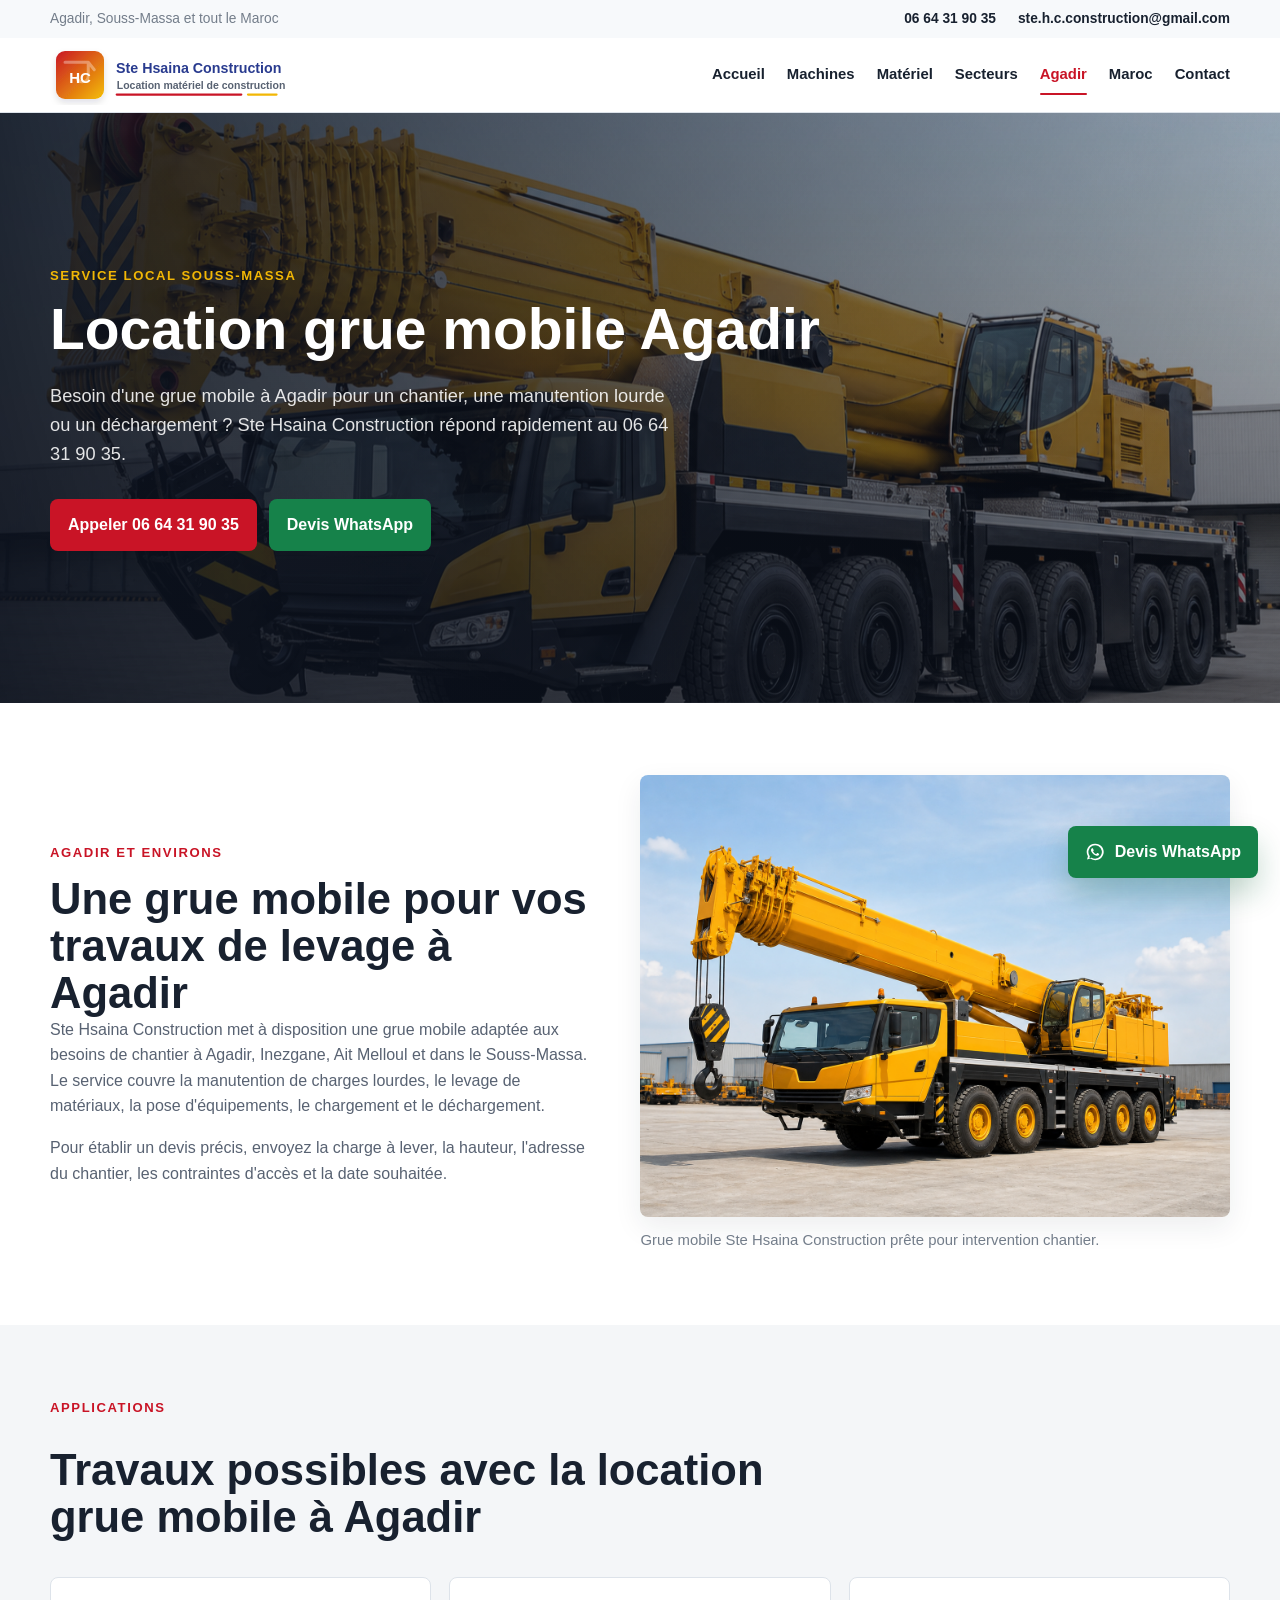
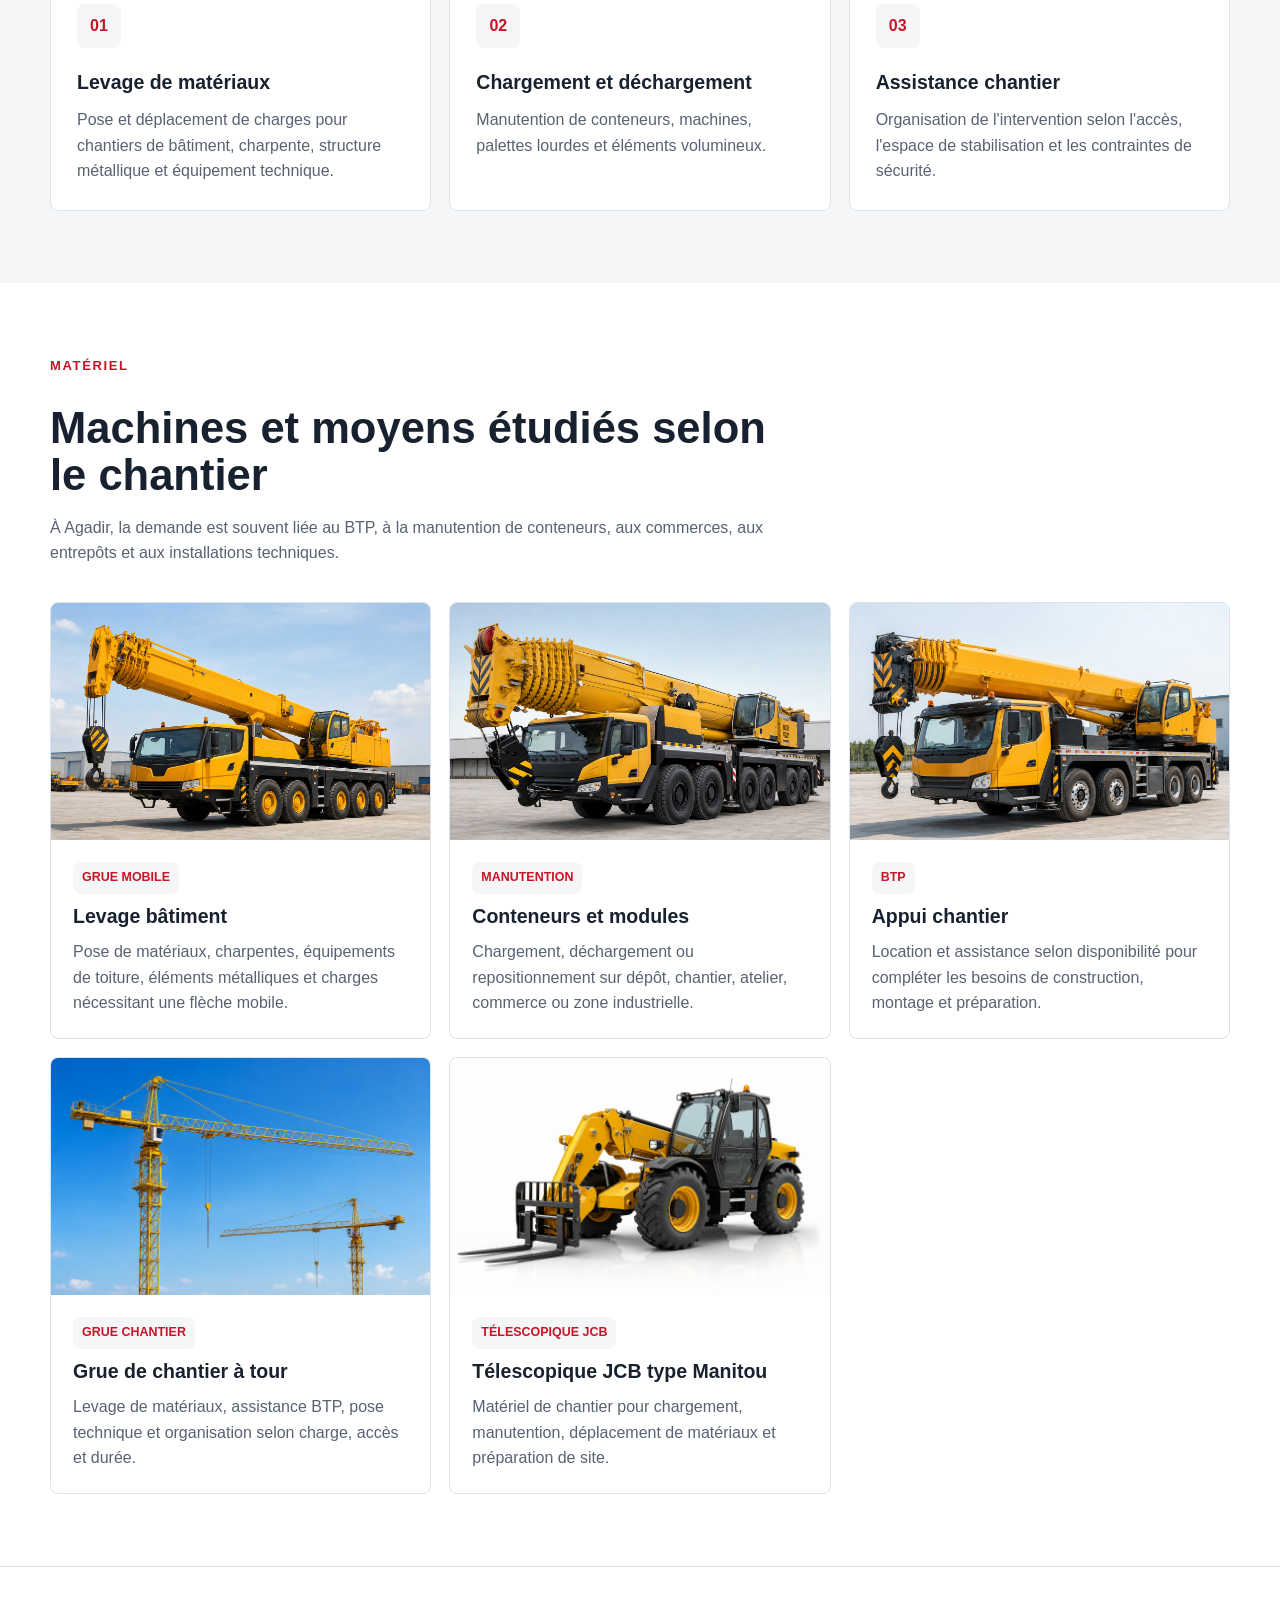
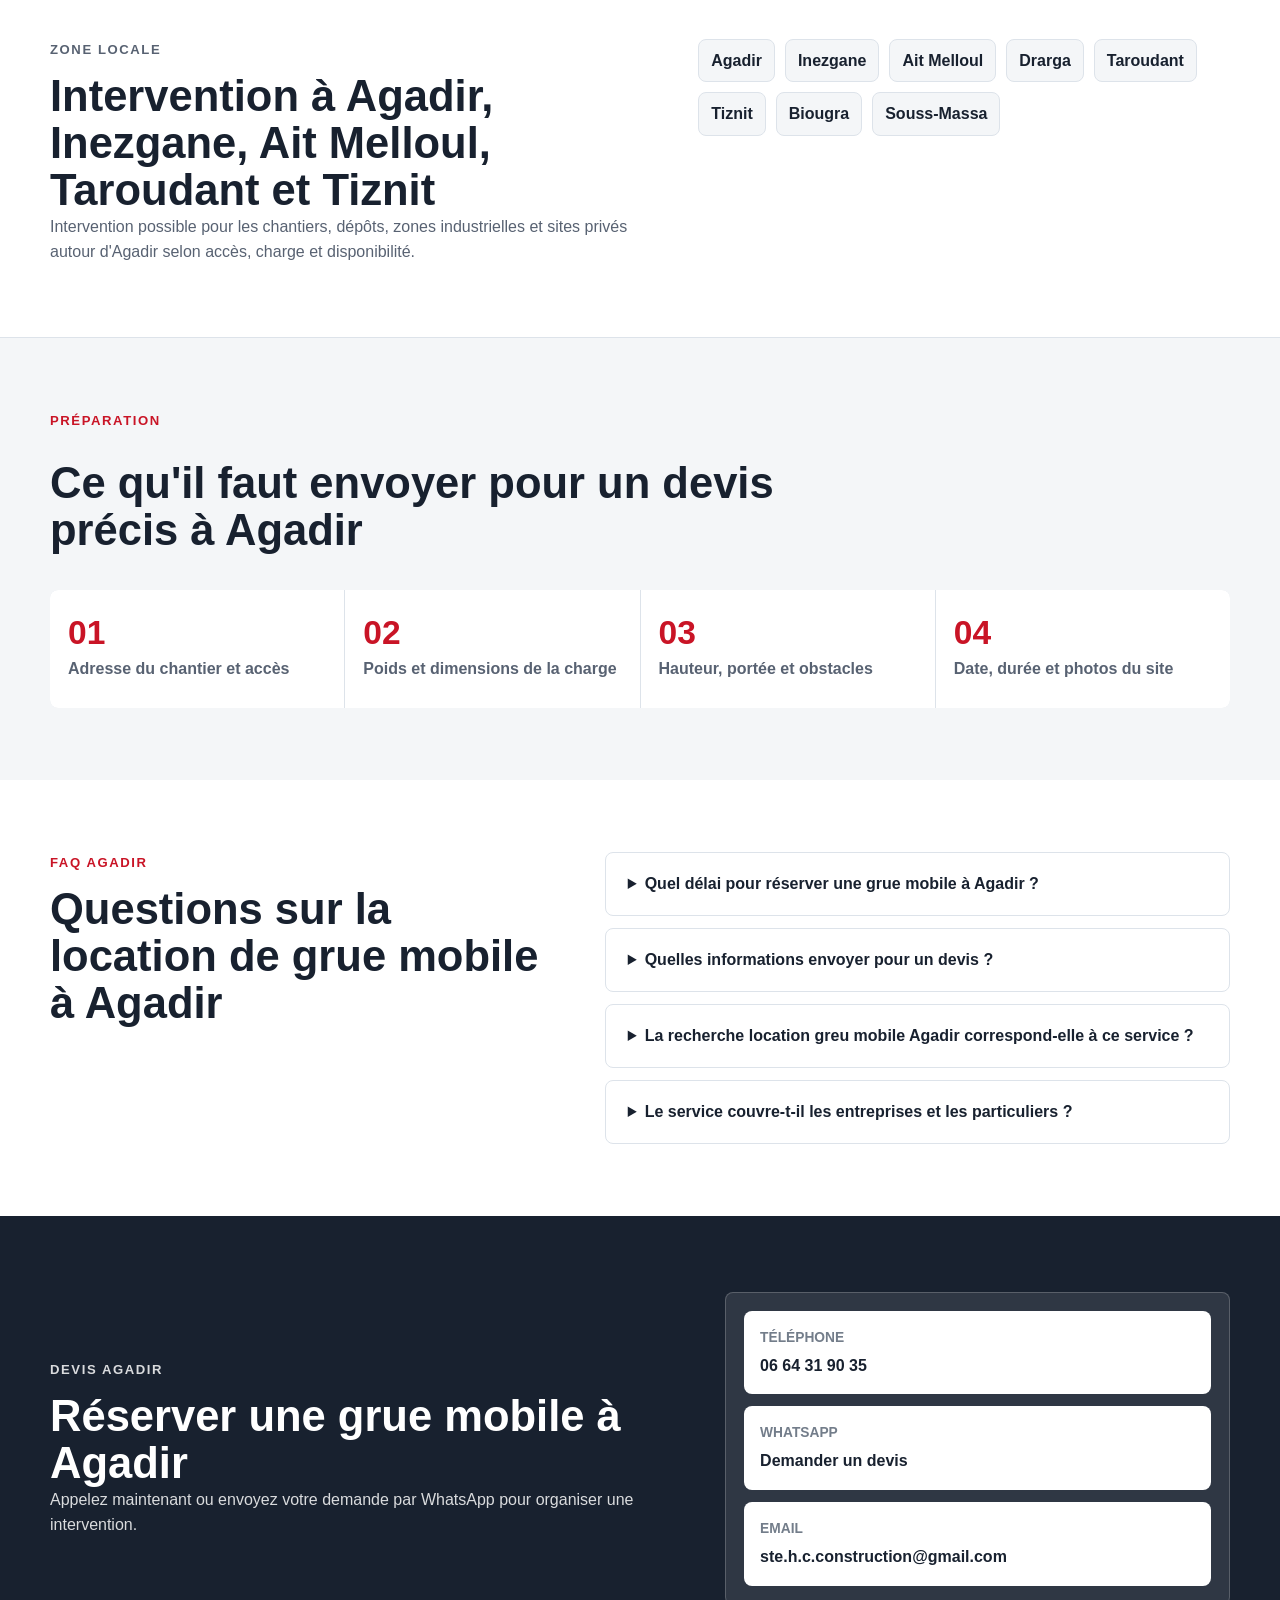
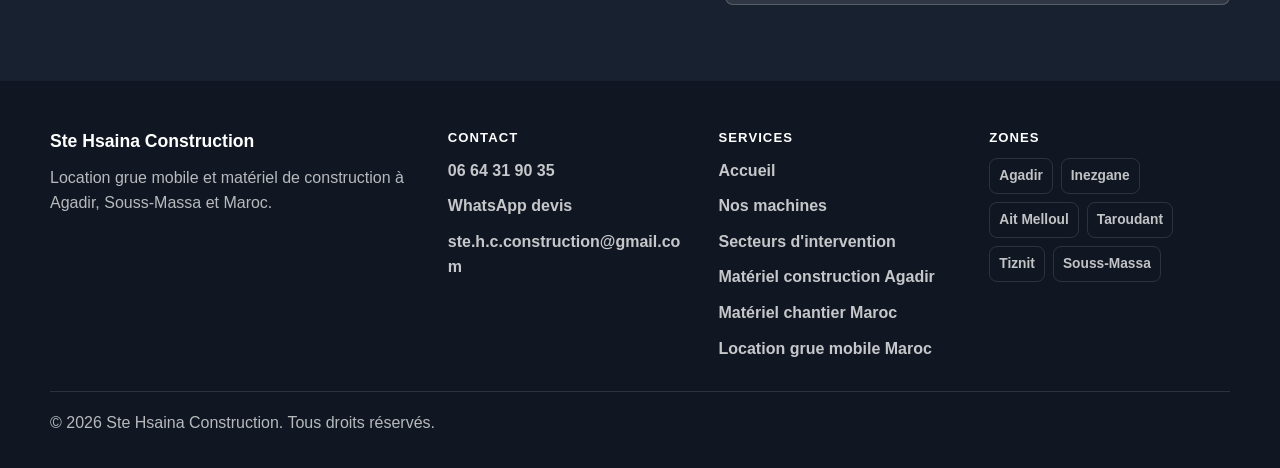
<file: location-grue-mobile-agadir.html>
<!doctype html>
<html lang="fr-MA">
  <head>
    <meta charset="utf-8">
    <meta name="viewport" content="width=device-width, initial-scale=1">
    <title>Location Grue Mobile Agadir | Ste Hsaina Construction</title>
    <meta name="description" content="Location grue mobile à Agadir avec Ste Hsaina Construction : levage chantier, manutention lourde, chargement, déchargement et matériel de construction. WhatsApp 06 64 31 90 35.">
    <meta name="keywords" content="location grue mobile Agadir, location greu mobile Agadir, grue mobile Agadir, location grue Agadir, grues de chantier Agadir, grue de chantier Agadir, Manitou Agadir, télescopique JCB Agadir, telescopique JCB Agadir, machine JCB Agadir, location JCB Agadir, levage Agadir, manutention Agadir, location matériel chantier Agadir, location matériel construction Agadir">
    <meta name="robots" content="index, follow">
    <link rel="canonical" href="https://hsainaconstruction.com/location-grue-mobile-agadir.html">
    <meta property="og:type" content="website">
    <meta property="og:locale" content="fr_MA">
    <meta property="og:title" content="Location grue mobile Agadir">
    <meta property="og:description" content="Ste Hsaina Construction propose la location de grue mobile à Agadir, Inezgane, Ait Melloul et Souss-Massa.">
    <meta property="og:url" content="https://hsainaconstruction.com/location-grue-mobile-agadir.html">
    <meta property="og:image" content="https://hsainaconstruction.com/assets/grue-mobile-catalogue-150t-160t.png">
    <link rel="icon" href="assets/logo-ste-hc-sarl-mark.svg" type="image/svg+xml">
    <link rel="stylesheet" href="styles.css">
    <script defer src="script.js"></script>
    <script type="application/ld+json">
      {
        "@context": "https://schema.org",
        "@graph": [
          {
            "@type": "Service",
            "@id": "https://hsainaconstruction.com/location-grue-mobile-agadir.html#service",
            "name": "Location grue mobile Agadir",
            "description": "Service de location de grue mobile à Agadir pour levage, manutention et chantiers BTP.",
            "keywords": "location grue mobile Agadir, location greu mobile Agadir, grue de chantier Agadir, Manitou Agadir, télescopique JCB Agadir, machine JCB Agadir, levage Agadir, manutention Agadir",
            "provider": {
              "@type": "LocalBusiness",
              "@id": "https://hsainaconstruction.com/#business",
              "name": "Ste Hsaina Construction",
              "telephone": "+212664319035",
              "email": "ste.h.c.construction@gmail.com",
              "address": {
                "@type": "PostalAddress",
                "addressLocality": "Agadir",
                "addressRegion": "Souss-Massa",
                "addressCountry": "MA"
              }
            },
            "areaServed": ["Agadir", "Inezgane", "Ait Melloul", "Taroudant", "Tiznit", "Souss-Massa"],
            "serviceType": "Location de grue mobile avec opérateur",
            "url": "https://hsainaconstruction.com/location-grue-mobile-agadir.html"
          },
          {
            "@type": "BreadcrumbList",
            "itemListElement": [
              {
                "@type": "ListItem",
                "position": 1,
                "name": "Accueil",
                "item": "https://hsainaconstruction.com/"
              },
              {
                "@type": "ListItem",
                "position": 2,
                "name": "Location grue mobile Agadir",
                "item": "https://hsainaconstruction.com/location-grue-mobile-agadir.html"
              }
            ]
          }
        ]
      }
    </script>
  </head>
  <body>
    <a class="skip-link" href="#contenu">Aller au contenu</a>

    <header class="site-header">
      <div class="topbar">
        <div class="container topbar__inner">
          <span>Agadir, Souss-Massa et tout le Maroc</span>
          <a href="tel:+212664319035">06 64 31 90 35</a>
          <a href="mailto:ste.h.c.construction@gmail.com">ste.h.c.construction@gmail.com</a>
        </div>
      </div>
      <nav class="navbar" aria-label="Navigation principale">
        <div class="container navbar__inner">
          <a class="brand" href="index.html" aria-label="Accueil Ste Hsaina Construction">
            <img class="brand__logo" src="assets/logo-ste-hc-sarl.svg" width="360" height="80" alt="Ste Hsaina Construction - Location matériel de construction">
          </a>
          <button class="nav-toggle" type="button" aria-expanded="false" aria-controls="site-menu">
            <span>Menu</span>
          </button>
          <div class="nav-menu" id="site-menu">
            <a href="index.html">Accueil</a>
            <a href="machines.html">Machines</a>
            <a href="location-materiel-construction-agadir.html">Matériel</a>
            <a href="secteurs.html">Secteurs</a>
            <a href="location-grue-mobile-agadir.html" aria-current="page">Agadir</a>
            <a href="location-grue-mobile-maroc.html">Maroc</a>
            <a href="#contact">Contact</a>
          </div>
        </div>
      </nav>
    </header>

    <main id="contenu">
      <section class="page-hero" aria-labelledby="page-title">
        <img class="page-hero__image" src="assets/grue-mobile-catalogue-150t-160t.png" width="1448" height="1086" alt="Location grue mobile pour levage à Agadir" fetchpriority="high">
        <div class="page-hero__shade"></div>
        <div class="container page-hero__content">
          <p class="eyebrow">Service local Souss-Massa</p>
          <h1 id="page-title">Location grue mobile Agadir</h1>
          <p>Besoin d'une grue mobile à Agadir pour un chantier, une manutention lourde ou un déchargement ? Ste Hsaina Construction répond rapidement au 06 64 31 90 35.</p>
          <div class="hero__actions">
            <a class="btn btn--primary" href="tel:+212664319035">Appeler 06 64 31 90 35</a>
            <a class="btn btn--whatsapp" href="https://wa.me/212664319035?text=Bonjour%20Ste%20Hsaina%20Construction%2C%20je%20cherche%20une%20location%20grue%20mobile%20%C3%A0%20Agadir." target="_blank" rel="noopener">Devis WhatsApp</a>
          </div>
        </div>
      </section>

      <section class="section">
        <div class="container split">
          <div>
            <p class="eyebrow">Agadir et environs</p>
            <h2>Une grue mobile pour vos travaux de levage à Agadir</h2>
            <p>Ste Hsaina Construction met à disposition une grue mobile adaptée aux besoins de chantier à Agadir, Inezgane, Ait Melloul et dans le Souss-Massa. Le service couvre la manutention de charges lourdes, le levage de matériaux, la pose d'équipements, le chargement et le déchargement.</p>
            <p>Pour établir un devis précis, envoyez la charge à lever, la hauteur, l'adresse du chantier, les contraintes d'accès et la date souhaitée.</p>
          </div>
          <figure class="feature-photo">
            <img src="assets/grue-mobile-catalogue-100t-120t.png" width="1448" height="1086" loading="lazy" decoding="async" alt="Grue mobile SANY Ste Hsaina Construction sur chantier à Agadir">
            <figcaption>Grue mobile Ste Hsaina Construction prête pour intervention chantier.</figcaption>
          </figure>
        </div>
      </section>

      <section class="section section--alt">
        <div class="container">
          <div class="section__heading">
            <p class="eyebrow">Applications</p>
            <h2>Travaux possibles avec la location grue mobile à Agadir</h2>
          </div>
          <div class="service-grid">
            <article class="service-card">
              <span class="service-card__number">01</span>
              <h3>Levage de matériaux</h3>
              <p>Pose et déplacement de charges pour chantiers de bâtiment, charpente, structure métallique et équipement technique.</p>
            </article>
            <article class="service-card">
              <span class="service-card__number">02</span>
              <h3>Chargement et déchargement</h3>
              <p>Manutention de conteneurs, machines, palettes lourdes et éléments volumineux.</p>
            </article>
            <article class="service-card">
              <span class="service-card__number">03</span>
              <h3>Assistance chantier</h3>
              <p>Organisation de l'intervention selon l'accès, l'espace de stabilisation et les contraintes de sécurité.</p>
            </article>
          </div>
        </div>
      </section>

      <section class="section">
        <div class="container">
          <div class="section__heading">
            <p class="eyebrow">Matériel</p>
            <h2>Machines et moyens étudiés selon le chantier</h2>
            <p>À Agadir, la demande est souvent liée au BTP, à la manutention de conteneurs, aux commerces, aux entrepôts et aux installations techniques.</p>
          </div>
          <div class="machine-grid">
            <article class="machine-card">
              <img src="assets/grue-mobile-catalogue-100t-120t.png" width="1448" height="1086" loading="lazy" decoding="async" alt="Grue mobile SANY pour chantier à Agadir">
              <div class="machine-card__body">
                <span class="machine-card__meta">Grue mobile</span>
                <h3>Levage bâtiment</h3>
                <p>Pose de matériaux, charpentes, équipements de toiture, éléments métalliques et charges nécessitant une flèche mobile.</p>
              </div>
            </article>
            <article class="machine-card">
              <img src="assets/grue-mobile-catalogue-150t-160t.png" width="1448" height="1086" loading="lazy" decoding="async" alt="Levage de conteneur avec grue mobile à Agadir">
              <div class="machine-card__body">
                <span class="machine-card__meta">Manutention</span>
                <h3>Conteneurs et modules</h3>
                <p>Chargement, déchargement ou repositionnement sur dépôt, chantier, atelier, commerce ou zone industrielle.</p>
              </div>
            </article>
            <article class="machine-card">
              <img src="assets/grue-mobile-catalogue-35t-50t.png" width="1448" height="1086" loading="lazy" decoding="async" alt="Matériel de construction pour chantier à Agadir">
              <div class="machine-card__body">
                <span class="machine-card__meta">BTP</span>
                <h3>Appui chantier</h3>
                <p>Location et assistance selon disponibilité pour compléter les besoins de construction, montage et préparation.</p>
              </div>
            </article>
            <article class="machine-card">
              <img src="assets/grue-de-chantier-tour-maroc.png" width="1536" height="1024" loading="lazy" decoding="async" alt="Grue de chantier à tour pour travaux BTP à Agadir">
              <div class="machine-card__body">
                <span class="machine-card__meta">Grue chantier</span>
                <h3>Grue de chantier à tour</h3>
                <p>Levage de matériaux, assistance BTP, pose technique et organisation selon charge, accès et durée.</p>
              </div>
            </article>
            <article class="machine-card">
              <img src="assets/telescopique-jcb-chantier-maroc.png" width="1536" height="1024" loading="lazy" decoding="async" alt="Télescopique JCB type Manitou pour chantier à Agadir">
              <div class="machine-card__body">
                <span class="machine-card__meta">Télescopique JCB</span>
                <h3>Télescopique JCB type Manitou</h3>
                <p>Matériel de chantier pour chargement, manutention, déplacement de matériaux et préparation de site.</p>
              </div>
            </article>
          </div>
        </div>
      </section>

      <section class="section zones">
        <div class="container zones__grid">
          <div>
            <p class="eyebrow">Zone locale</p>
            <h2>Intervention à Agadir, Inezgane, Ait Melloul, Taroudant et Tiznit</h2>
            <p>Intervention possible pour les chantiers, dépôts, zones industrielles et sites privés autour d'Agadir selon accès, charge et disponibilité.</p>
          </div>
          <div class="city-list">
            <span>Agadir</span>
            <span>Inezgane</span>
            <span>Ait Melloul</span>
            <span>Drarga</span>
            <span>Taroudant</span>
            <span>Tiznit</span>
            <span>Biougra</span>
            <span>Souss-Massa</span>
          </div>
        </div>
      </section>

      <section class="section section--alt">
        <div class="container">
          <div class="section__heading">
            <p class="eyebrow">Préparation</p>
            <h2>Ce qu'il faut envoyer pour un devis précis à Agadir</h2>
          </div>
          <div class="spec-strip">
            <div>
              <strong>01</strong>
              <span>Adresse du chantier et accès</span>
            </div>
            <div>
              <strong>02</strong>
              <span>Poids et dimensions de la charge</span>
            </div>
            <div>
              <strong>03</strong>
              <span>Hauteur, portée et obstacles</span>
            </div>
            <div>
              <strong>04</strong>
              <span>Date, durée et photos du site</span>
            </div>
          </div>
        </div>
      </section>

      <section class="section" aria-labelledby="agadir-faq">
        <div class="container faq-layout">
          <div>
            <p class="eyebrow">FAQ Agadir</p>
            <h2 id="agadir-faq">Questions sur la location de grue mobile à Agadir</h2>
          </div>
          <div class="faq-list">
            <details>
              <summary>Quel délai pour réserver une grue mobile à Agadir ?</summary>
              <p>Le délai dépend de la disponibilité et du type de levage. Le plus rapide est d'appeler ou d'envoyer les détails du chantier sur WhatsApp.</p>
            </details>
            <details>
              <summary>Quelles informations envoyer pour un devis ?</summary>
              <p>Ville, adresse du chantier, poids approximatif de la charge, hauteur de levage, accès, date et photos de l'emplacement.</p>
            </details>
            <details>
              <summary>La recherche location greu mobile Agadir correspond-elle à ce service ?</summary>
              <p>Oui. Si vous cherchez une grue mobile à Agadir, envoyez la ville, la charge, les photos et la date souhaitée pour vérifier la disponibilité.</p>
            </details>
            <details>
              <summary>Le service couvre-t-il les entreprises et les particuliers ?</summary>
              <p>Oui, Ste Hsaina Construction peut répondre aux demandes des entreprises de BTP, industriels, commerces et particuliers selon la nature du chantier.</p>
            </details>
          </div>
        </div>
      </section>

      <section class="contact-section" id="contact" aria-labelledby="contact-title">
        <div class="container contact-section__grid">
          <div>
            <p class="eyebrow">Devis Agadir</p>
            <h2 id="contact-title">Réserver une grue mobile à Agadir</h2>
            <p>Appelez maintenant ou envoyez votre demande par WhatsApp pour organiser une intervention.</p>
          </div>
          <div class="contact-card">
            <a class="contact-line" href="tel:+212664319035"><span>Téléphone</span><strong>06 64 31 90 35</strong></a>
            <a class="contact-line" href="https://wa.me/212664319035?text=Bonjour%20Ste%20Hsaina%20Construction%2C%20je%20cherche%20une%20location%20grue%20mobile%20%C3%A0%20Agadir." target="_blank" rel="noopener"><span>WhatsApp</span><strong>Demander un devis</strong></a>
            <a class="contact-line" href="mailto:ste.h.c.construction@gmail.com"><span>Email</span><strong>ste.h.c.construction@gmail.com</strong></a>
          </div>
        </div>
      </section>
    </main>

    <footer class="site-footer">
      <div class="container site-footer__grid">
        <div class="site-footer__brand">
          <strong>Ste Hsaina Construction</strong>
          <p>Location grue mobile et matériel de construction à Agadir, Souss-Massa et Maroc.</p>
        </div>
        <div class="site-footer__column">
          <strong class="footer-title">Contact</strong>
          <a href="tel:+212664319035">06 64 31 90 35</a>
          <a href="https://wa.me/212664319035?text=Bonjour%20Ste%20Hsaina%20Construction%2C%20je%20cherche%20une%20location%20grue%20mobile%20%C3%A0%20Agadir." target="_blank" rel="noopener">WhatsApp devis</a>
          <a href="mailto:ste.h.c.construction@gmail.com">ste.h.c.construction@gmail.com</a>
        </div>
        <div class="site-footer__column">
          <strong class="footer-title">Services</strong>
          <a href="index.html">Accueil</a>
          <a href="machines.html">Nos machines</a>
          <a href="secteurs.html">Secteurs d'intervention</a>
          <a href="location-materiel-construction-agadir.html">Matériel construction Agadir</a>
          <a href="location-materiel-chantier-maroc.html">Matériel chantier Maroc</a>
          <a href="location-grue-mobile-maroc.html">Location grue mobile Maroc</a>
        </div>
        <div class="site-footer__column">
          <strong class="footer-title">Zones</strong>
          <div class="footer-cities">
            <span>Agadir</span>
            <span>Inezgane</span>
            <span>Ait Melloul</span>
            <span>Taroudant</span>
            <span>Tiznit</span>
            <span>Souss-Massa</span>
          </div>
        </div>
        <p class="copyright">© <span data-year></span> Ste Hsaina Construction. Tous droits réservés.</p>
      </div>
    </footer>

    <a class="whatsapp-float" href="https://wa.me/212664319035?text=Bonjour%20Ste%20Hsaina%20Construction%2C%20je%20cherche%20une%20location%20grue%20mobile%20%C3%A0%20Agadir." target="_blank" rel="noopener" aria-label="Demander un devis sur WhatsApp">
      <svg aria-hidden="true" viewBox="0 0 24 24"><path d="M12.04 2a9.9 9.9 0 0 0-8.5 15l-1.1 4 4.12-1.08A9.94 9.94 0 1 0 12.04 2zm0 18.1a8.1 8.1 0 0 1-4.13-1.13l-.3-.18-2.44.64.65-2.38-.2-.31a8.1 8.1 0 1 1 6.42 3.36zm4.45-6.08c-.24-.12-1.43-.7-1.65-.78-.22-.08-.38-.12-.54.12-.16.24-.62.78-.76.94-.14.16-.28.18-.52.06-.24-.12-1.02-.38-1.94-1.2-.72-.64-1.2-1.43-1.34-1.67-.14-.24-.02-.37.1-.49.11-.11.24-.28.36-.42.12-.14.16-.24.24-.4.08-.16.04-.3-.02-.42-.06-.12-.54-1.3-.74-1.78-.2-.47-.4-.4-.54-.41h-.46c-.16 0-.42.06-.64.3-.22.24-.84.82-.84 2s.86 2.32.98 2.48c.12.16 1.69 2.58 4.1 3.62.57.25 1.02.39 1.37.5.58.18 1.1.16 1.51.1.46-.07 1.43-.58 1.63-1.14.2-.56.2-1.04.14-1.14-.06-.1-.22-.16-.46-.28z"/></svg>
      Devis WhatsApp
    </a>

    <div class="mobile-cta" aria-label="Actions rapides">
      <a href="tel:+212664319035">Appeler</a>
      <a href="https://wa.me/212664319035?text=Bonjour%20Ste%20Hsaina%20Construction%2C%20je%20cherche%20une%20location%20grue%20mobile%20%C3%A0%20Agadir." target="_blank" rel="noopener">WhatsApp</a>
    </div>
  </body>
</html>
</file>
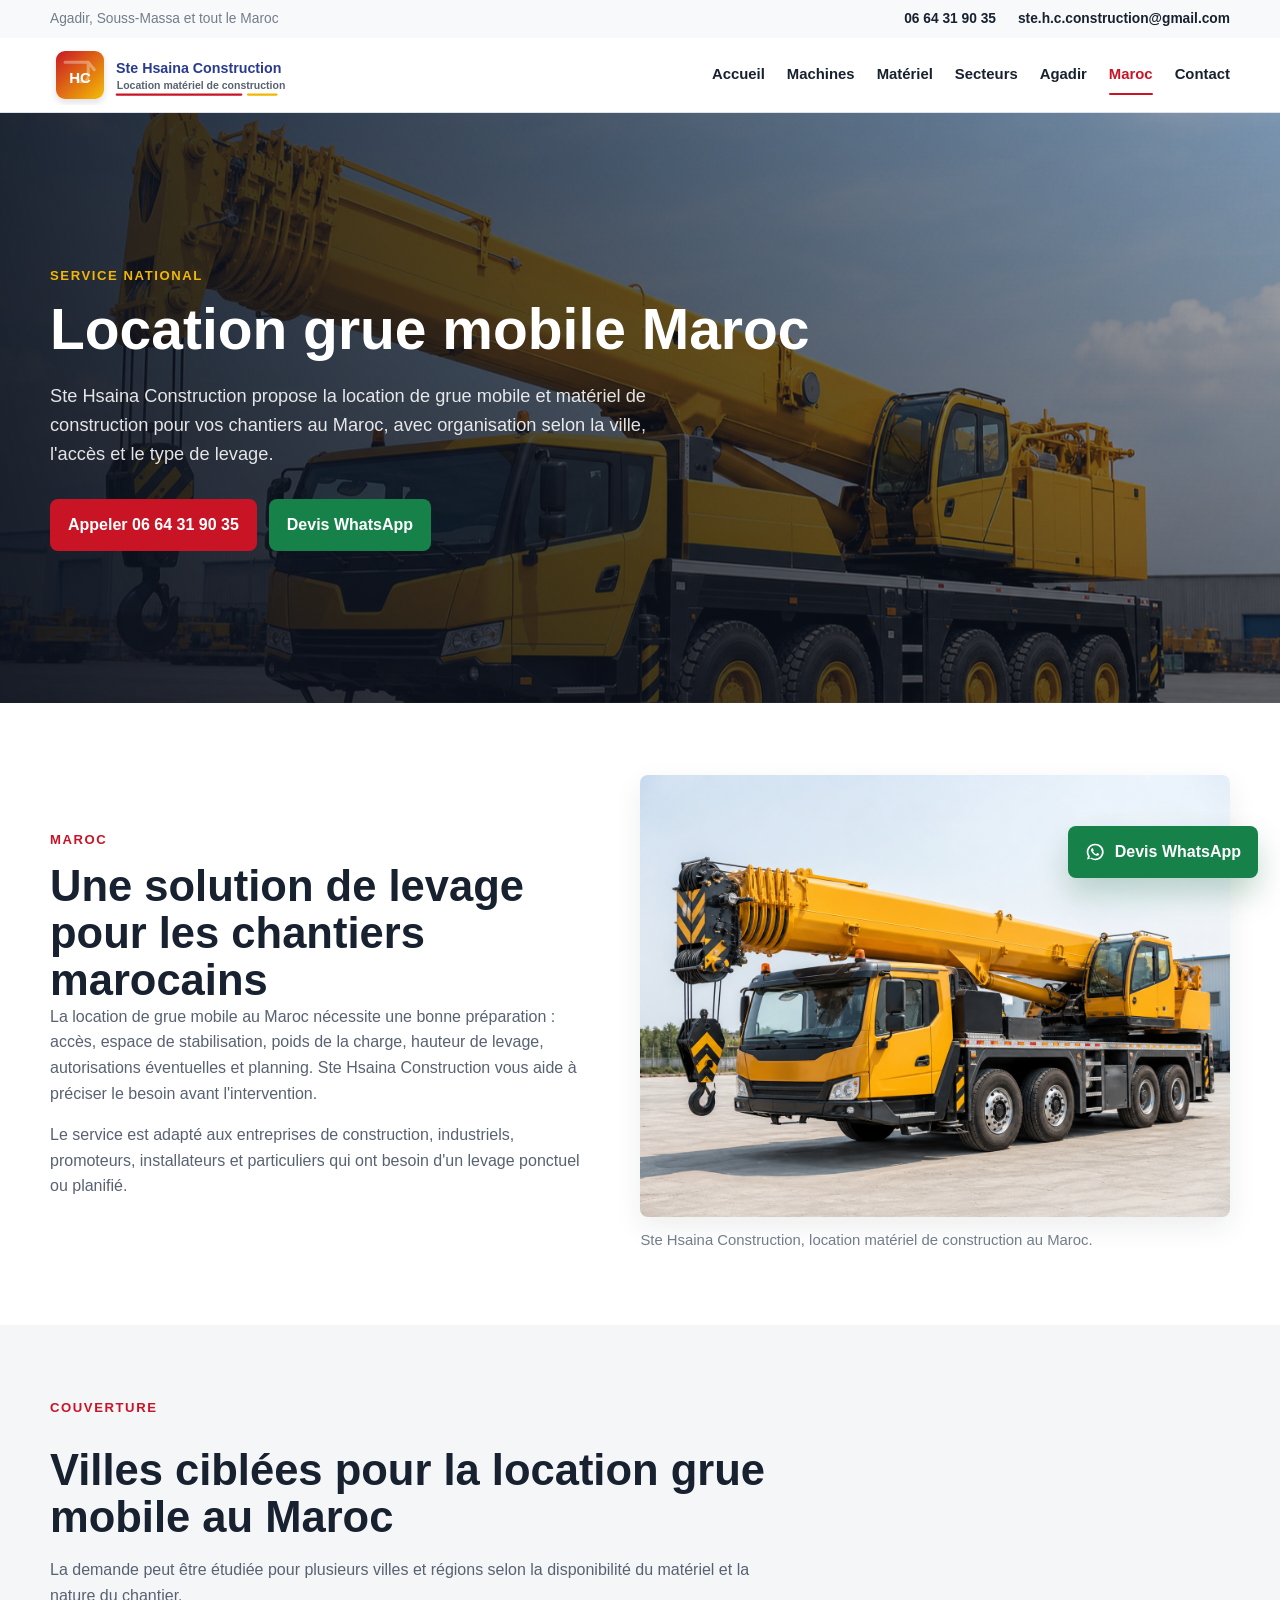
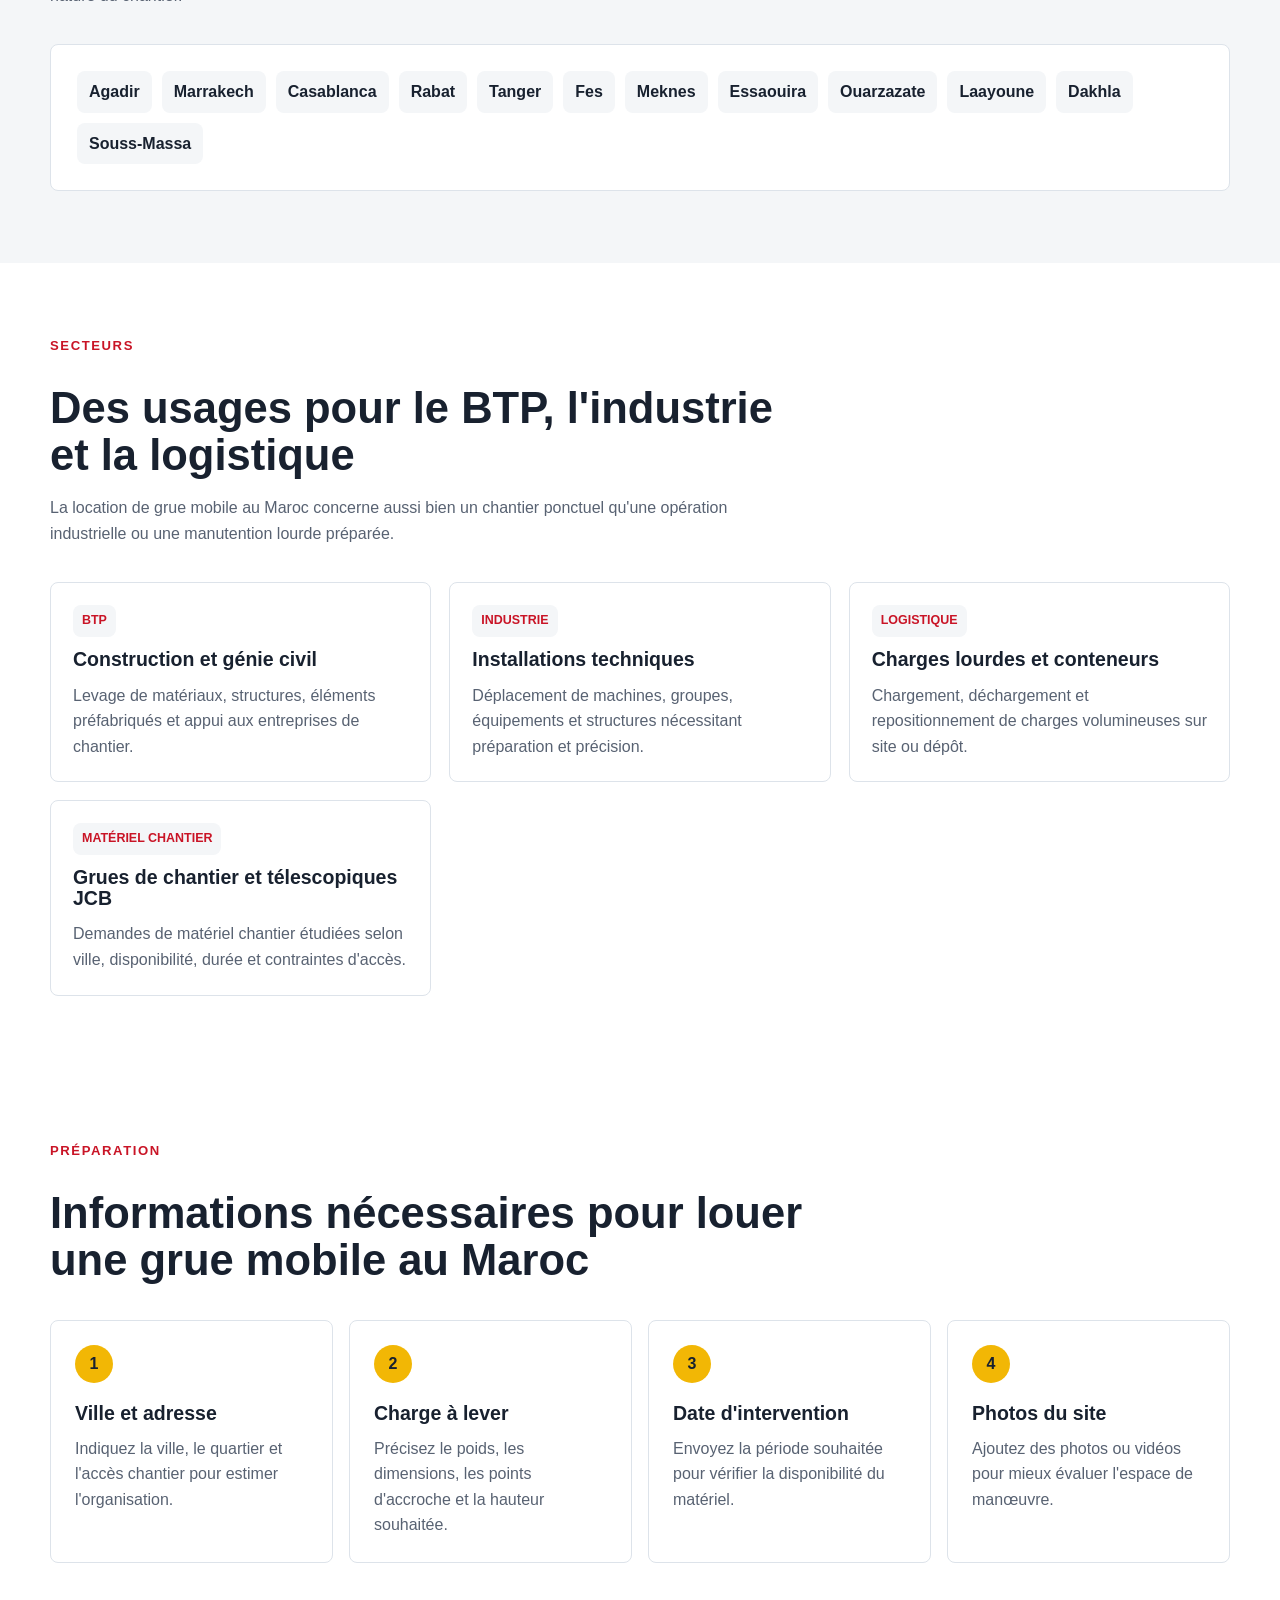
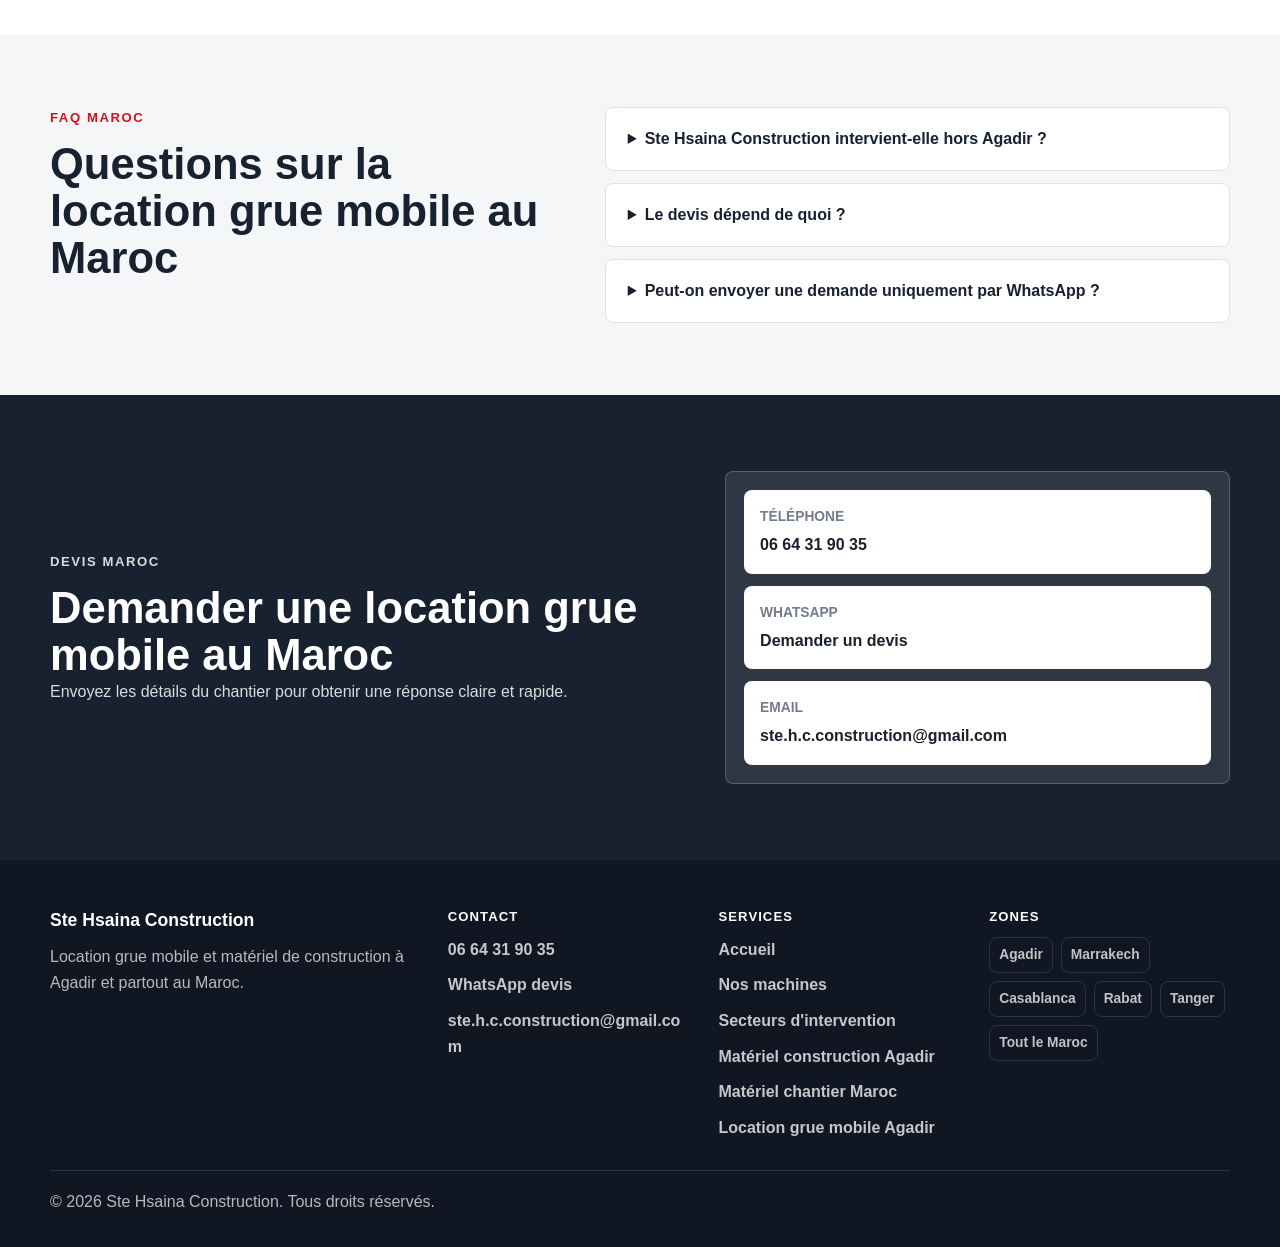
<file: location-grue-mobile-maroc.html>
<!doctype html>
<html lang="fr-MA">
  <head>
    <meta charset="utf-8">
    <meta name="viewport" content="width=device-width, initial-scale=1">
    <title>Location Grue Mobile Maroc | Ste Hsaina Construction</title>
    <meta name="description" content="Location grue mobile au Maroc avec Ste Hsaina Construction : Agadir, Marrakech, Casablanca, Rabat, Tanger, Fes et Laayoune. Levage, manutention et devis WhatsApp.">
    <meta name="keywords" content="location grue mobile Maroc, location greu mobile Maroc, grue mobile Maroc, location grue Maroc, grues de chantier Maroc, grue de chantier Maroc, Manitou Maroc, télescopique JCB Maroc, telescopique JCB Maroc, machine JCB Maroc, location JCB Maroc, location matériel chantier Maroc, location materiel chantier, location matériel construction Maroc, levage Maroc">
    <meta name="robots" content="index, follow">
    <link rel="canonical" href="https://hsainaconstruction.com/location-grue-mobile-maroc.html">
    <meta property="og:type" content="website">
    <meta property="og:locale" content="fr_MA">
    <meta property="og:title" content="Location grue mobile Maroc">
    <meta property="og:description" content="Ste Hsaina Construction organise la location de grue mobile et matériel de construction partout au Maroc.">
    <meta property="og:url" content="https://hsainaconstruction.com/location-grue-mobile-maroc.html">
    <meta property="og:image" content="https://hsainaconstruction.com/assets/grue-mobile-catalogue-100t-120t.png">
    <link rel="icon" href="assets/logo-ste-hc-sarl-mark.svg" type="image/svg+xml">
    <link rel="stylesheet" href="styles.css">
    <script defer src="script.js"></script>
    <script type="application/ld+json">
      {
        "@context": "https://schema.org",
        "@graph": [
          {
            "@type": "Service",
            "@id": "https://hsainaconstruction.com/location-grue-mobile-maroc.html#service",
            "name": "Location grue mobile Maroc",
            "description": "Service de location de grue mobile et matériel de construction pour chantiers au Maroc.",
            "keywords": "location grue mobile Maroc, location greu mobile, grue de chantier Maroc, Manitou Maroc, télescopique JCB Maroc, machine JCB Maroc, location matériel chantier Maroc, levage Maroc",
            "provider": {
              "@type": "LocalBusiness",
              "@id": "https://hsainaconstruction.com/#business",
              "name": "Ste Hsaina Construction",
              "telephone": "+212664319035",
              "email": "ste.h.c.construction@gmail.com",
              "address": {
                "@type": "PostalAddress",
                "addressLocality": "Agadir",
                "addressRegion": "Souss-Massa",
                "addressCountry": "MA"
              }
            },
            "areaServed": ["Maroc", "Agadir", "Marrakech", "Casablanca", "Rabat", "Tanger", "Fes", "Laayoune"],
            "serviceType": "Location de grue mobile et matériel de construction",
            "url": "https://hsainaconstruction.com/location-grue-mobile-maroc.html"
          },
          {
            "@type": "BreadcrumbList",
            "itemListElement": [
              {
                "@type": "ListItem",
                "position": 1,
                "name": "Accueil",
                "item": "https://hsainaconstruction.com/"
              },
              {
                "@type": "ListItem",
                "position": 2,
                "name": "Location grue mobile Maroc",
                "item": "https://hsainaconstruction.com/location-grue-mobile-maroc.html"
              }
            ]
          }
        ]
      }
    </script>
  </head>
  <body>
    <a class="skip-link" href="#contenu">Aller au contenu</a>

    <header class="site-header">
      <div class="topbar">
        <div class="container topbar__inner">
          <span>Agadir, Souss-Massa et tout le Maroc</span>
          <a href="tel:+212664319035">06 64 31 90 35</a>
          <a href="mailto:ste.h.c.construction@gmail.com">ste.h.c.construction@gmail.com</a>
        </div>
      </div>
      <nav class="navbar" aria-label="Navigation principale">
        <div class="container navbar__inner">
          <a class="brand" href="index.html" aria-label="Accueil Ste Hsaina Construction">
            <img class="brand__logo" src="assets/logo-ste-hc-sarl.svg" width="360" height="80" alt="Ste Hsaina Construction - Location matériel de construction">
          </a>
          <button class="nav-toggle" type="button" aria-expanded="false" aria-controls="site-menu">
            <span>Menu</span>
          </button>
          <div class="nav-menu" id="site-menu">
            <a href="index.html">Accueil</a>
            <a href="machines.html">Machines</a>
            <a href="location-materiel-construction-agadir.html">Matériel</a>
            <a href="secteurs.html">Secteurs</a>
            <a href="location-grue-mobile-agadir.html">Agadir</a>
            <a href="location-grue-mobile-maroc.html" aria-current="page">Maroc</a>
            <a href="#contact">Contact</a>
          </div>
        </div>
      </nav>
    </header>

    <main id="contenu">
      <section class="page-hero page-hero--maroc" aria-labelledby="page-title">
        <img class="page-hero__image" src="assets/grue-mobile-catalogue-100t-120t.png" width="1448" height="1086" alt="Location grue mobile Ste Hsaina Construction au Maroc" fetchpriority="high">
        <div class="page-hero__shade"></div>
        <div class="container page-hero__content">
          <p class="eyebrow">Service national</p>
          <h1 id="page-title">Location grue mobile Maroc</h1>
          <p>Ste Hsaina Construction propose la location de grue mobile et matériel de construction pour vos chantiers au Maroc, avec organisation selon la ville, l'accès et le type de levage.</p>
          <div class="hero__actions">
            <a class="btn btn--primary" href="tel:+212664319035">Appeler 06 64 31 90 35</a>
            <a class="btn btn--whatsapp" href="https://wa.me/212664319035?text=Bonjour%20Ste%20Hsaina%20Construction%2C%20je%20souhaite%20un%20devis%20pour%20une%20location%20grue%20mobile%20au%20Maroc." target="_blank" rel="noopener">Devis WhatsApp</a>
          </div>
        </div>
      </section>

      <section class="section">
        <div class="container split">
          <div>
            <p class="eyebrow">Maroc</p>
            <h2>Une solution de levage pour les chantiers marocains</h2>
            <p>La location de grue mobile au Maroc nécessite une bonne préparation : accès, espace de stabilisation, poids de la charge, hauteur de levage, autorisations éventuelles et planning. Ste Hsaina Construction vous aide à préciser le besoin avant l'intervention.</p>
            <p>Le service est adapté aux entreprises de construction, industriels, promoteurs, installateurs et particuliers qui ont besoin d'un levage ponctuel ou planifié.</p>
          </div>
          <figure class="feature-photo">
            <img src="assets/grue-mobile-catalogue-35t-50t.png" width="1448" height="1086" loading="lazy" decoding="async" alt="Ste Hsaina Construction location matériel de construction et grue mobile au Maroc">
            <figcaption>Ste Hsaina Construction, location matériel de construction au Maroc.</figcaption>
          </figure>
        </div>
      </section>

      <section class="section section--alt">
        <div class="container">
          <div class="section__heading">
            <p class="eyebrow">Couverture</p>
            <h2>Villes ciblées pour la location grue mobile au Maroc</h2>
            <p>La demande peut être étudiée pour plusieurs villes et régions selon la disponibilité du matériel et la nature du chantier.</p>
          </div>
          <div class="city-panel">
            <span>Agadir</span>
            <span>Marrakech</span>
            <span>Casablanca</span>
            <span>Rabat</span>
            <span>Tanger</span>
            <span>Fes</span>
            <span>Meknes</span>
            <span>Essaouira</span>
            <span>Ouarzazate</span>
            <span>Laayoune</span>
            <span>Dakhla</span>
            <span>Souss-Massa</span>
          </div>
        </div>
      </section>

      <section class="section">
        <div class="container">
          <div class="section__heading">
            <p class="eyebrow">Secteurs</p>
            <h2>Des usages pour le BTP, l'industrie et la logistique</h2>
            <p>La location de grue mobile au Maroc concerne aussi bien un chantier ponctuel qu'une opération industrielle ou une manutention lourde préparée.</p>
          </div>
          <div class="sector-grid">
            <article class="sector-card">
              <div class="sector-card__body">
                <span class="sector-card__meta">BTP</span>
                <h3>Construction et génie civil</h3>
                <p>Levage de matériaux, structures, éléments préfabriqués et appui aux entreprises de chantier.</p>
              </div>
            </article>
            <article class="sector-card">
              <div class="sector-card__body">
                <span class="sector-card__meta">Industrie</span>
                <h3>Installations techniques</h3>
                <p>Déplacement de machines, groupes, équipements et structures nécessitant préparation et précision.</p>
              </div>
            </article>
            <article class="sector-card">
              <div class="sector-card__body">
                <span class="sector-card__meta">Logistique</span>
                <h3>Charges lourdes et conteneurs</h3>
                <p>Chargement, déchargement et repositionnement de charges volumineuses sur site ou dépôt.</p>
              </div>
            </article>
            <article class="sector-card">
              <div class="sector-card__body">
                <span class="sector-card__meta">Matériel chantier</span>
                <h3>Grues de chantier et télescopiques JCB</h3>
                <p>Demandes de matériel chantier étudiées selon ville, disponibilité, durée et contraintes d'accès.</p>
              </div>
            </article>
          </div>
        </div>
      </section>

      <section class="section">
        <div class="container">
          <div class="section__heading">
            <p class="eyebrow">Préparation</p>
            <h2>Informations nécessaires pour louer une grue mobile au Maroc</h2>
          </div>
          <div class="steps">
            <article>
              <span>1</span>
              <h3>Ville et adresse</h3>
              <p>Indiquez la ville, le quartier et l'accès chantier pour estimer l'organisation.</p>
            </article>
            <article>
              <span>2</span>
              <h3>Charge à lever</h3>
              <p>Précisez le poids, les dimensions, les points d'accroche et la hauteur souhaitée.</p>
            </article>
            <article>
              <span>3</span>
              <h3>Date d'intervention</h3>
              <p>Envoyez la période souhaitée pour vérifier la disponibilité du matériel.</p>
            </article>
            <article>
              <span>4</span>
              <h3>Photos du site</h3>
              <p>Ajoutez des photos ou vidéos pour mieux évaluer l'espace de manœuvre.</p>
            </article>
          </div>
        </div>
      </section>

      <section class="section section--alt" aria-labelledby="maroc-faq">
        <div class="container faq-layout">
          <div>
            <p class="eyebrow">FAQ Maroc</p>
            <h2 id="maroc-faq">Questions sur la location grue mobile au Maroc</h2>
          </div>
          <div class="faq-list">
            <details>
              <summary>Ste Hsaina Construction intervient-elle hors Agadir ?</summary>
              <p>Oui, la demande peut être étudiée pour différentes villes du Maroc selon la distance, la disponibilité et les besoins du chantier.</p>
            </details>
            <details>
              <summary>Le devis dépend de quoi ?</summary>
              <p>Le devis dépend principalement de la ville, de la durée, du type de charge, de la hauteur de levage, des contraintes d'accès et du matériel nécessaire.</p>
            </details>
            <details>
              <summary>Peut-on envoyer une demande uniquement par WhatsApp ?</summary>
              <p>Oui, WhatsApp est recommandé pour envoyer rapidement les informations, photos, vidéos et localisation du chantier.</p>
            </details>
          </div>
        </div>
      </section>

      <section class="contact-section" id="contact" aria-labelledby="contact-title">
        <div class="container contact-section__grid">
          <div>
            <p class="eyebrow">Devis Maroc</p>
            <h2 id="contact-title">Demander une location grue mobile au Maroc</h2>
            <p>Envoyez les détails du chantier pour obtenir une réponse claire et rapide.</p>
          </div>
          <div class="contact-card">
            <a class="contact-line" href="tel:+212664319035"><span>Téléphone</span><strong>06 64 31 90 35</strong></a>
            <a class="contact-line" href="https://wa.me/212664319035?text=Bonjour%20Ste%20Hsaina%20Construction%2C%20je%20souhaite%20un%20devis%20pour%20une%20location%20grue%20mobile%20au%20Maroc." target="_blank" rel="noopener"><span>WhatsApp</span><strong>Demander un devis</strong></a>
            <a class="contact-line" href="mailto:ste.h.c.construction@gmail.com"><span>Email</span><strong>ste.h.c.construction@gmail.com</strong></a>
          </div>
        </div>
      </section>
    </main>

    <footer class="site-footer">
      <div class="container site-footer__grid">
        <div class="site-footer__brand">
          <strong>Ste Hsaina Construction</strong>
          <p>Location grue mobile et matériel de construction à Agadir et partout au Maroc.</p>
        </div>
        <div class="site-footer__column">
          <strong class="footer-title">Contact</strong>
          <a href="tel:+212664319035">06 64 31 90 35</a>
          <a href="https://wa.me/212664319035?text=Bonjour%20Ste%20Hsaina%20Construction%2C%20je%20souhaite%20un%20devis%20pour%20une%20location%20grue%20mobile%20au%20Maroc." target="_blank" rel="noopener">WhatsApp devis</a>
          <a href="mailto:ste.h.c.construction@gmail.com">ste.h.c.construction@gmail.com</a>
        </div>
        <div class="site-footer__column">
          <strong class="footer-title">Services</strong>
          <a href="index.html">Accueil</a>
          <a href="machines.html">Nos machines</a>
          <a href="secteurs.html">Secteurs d'intervention</a>
          <a href="location-materiel-construction-agadir.html">Matériel construction Agadir</a>
          <a href="location-materiel-chantier-maroc.html">Matériel chantier Maroc</a>
          <a href="location-grue-mobile-agadir.html">Location grue mobile Agadir</a>
        </div>
        <div class="site-footer__column">
          <strong class="footer-title">Zones</strong>
          <div class="footer-cities">
            <span>Agadir</span>
            <span>Marrakech</span>
            <span>Casablanca</span>
            <span>Rabat</span>
            <span>Tanger</span>
            <span>Tout le Maroc</span>
          </div>
        </div>
        <p class="copyright">© <span data-year></span> Ste Hsaina Construction. Tous droits réservés.</p>
      </div>
    </footer>

    <a class="whatsapp-float" href="https://wa.me/212664319035?text=Bonjour%20Ste%20Hsaina%20Construction%2C%20je%20souhaite%20un%20devis%20pour%20une%20location%20grue%20mobile%20au%20Maroc." target="_blank" rel="noopener" aria-label="Demander un devis sur WhatsApp">
      <svg aria-hidden="true" viewBox="0 0 24 24"><path d="M12.04 2a9.9 9.9 0 0 0-8.5 15l-1.1 4 4.12-1.08A9.94 9.94 0 1 0 12.04 2zm0 18.1a8.1 8.1 0 0 1-4.13-1.13l-.3-.18-2.44.64.65-2.38-.2-.31a8.1 8.1 0 1 1 6.42 3.36zm4.45-6.08c-.24-.12-1.43-.7-1.65-.78-.22-.08-.38-.12-.54.12-.16.24-.62.78-.76.94-.14.16-.28.18-.52.06-.24-.12-1.02-.38-1.94-1.2-.72-.64-1.2-1.43-1.34-1.67-.14-.24-.02-.37.1-.49.11-.11.24-.28.36-.42.12-.14.16-.24.24-.4.08-.16.04-.3-.02-.42-.06-.12-.54-1.3-.74-1.78-.2-.47-.4-.4-.54-.41h-.46c-.16 0-.42.06-.64.3-.22.24-.84.82-.84 2s.86 2.32.98 2.48c.12.16 1.69 2.58 4.1 3.62.57.25 1.02.39 1.37.5.58.18 1.1.16 1.51.1.46-.07 1.43-.58 1.63-1.14.2-.56.2-1.04.14-1.14-.06-.1-.22-.16-.46-.28z"/></svg>
      Devis WhatsApp
    </a>

    <div class="mobile-cta" aria-label="Actions rapides">
      <a href="tel:+212664319035">Appeler</a>
      <a href="https://wa.me/212664319035?text=Bonjour%20Ste%20Hsaina%20Construction%2C%20je%20souhaite%20un%20devis%20pour%20une%20location%20grue%20mobile%20au%20Maroc." target="_blank" rel="noopener">WhatsApp</a>
    </div>
  </body>
</html>
</file>
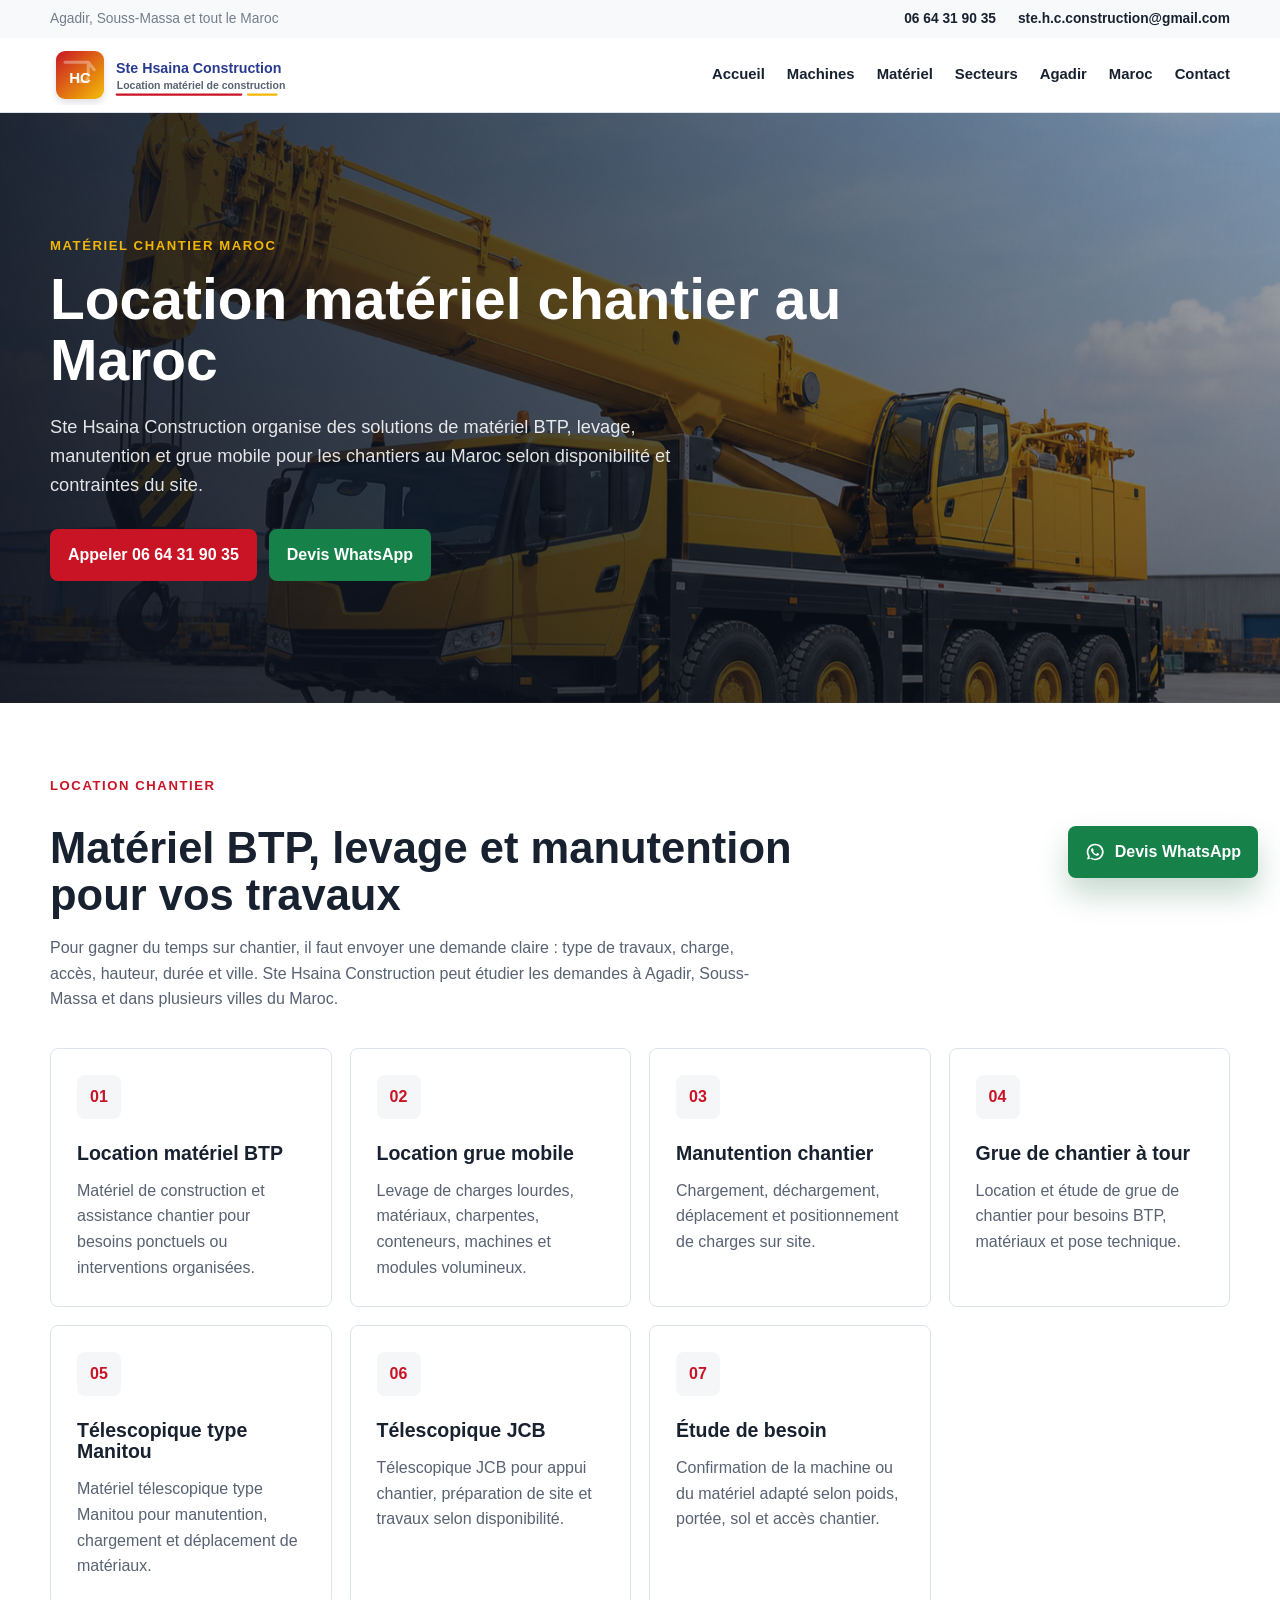
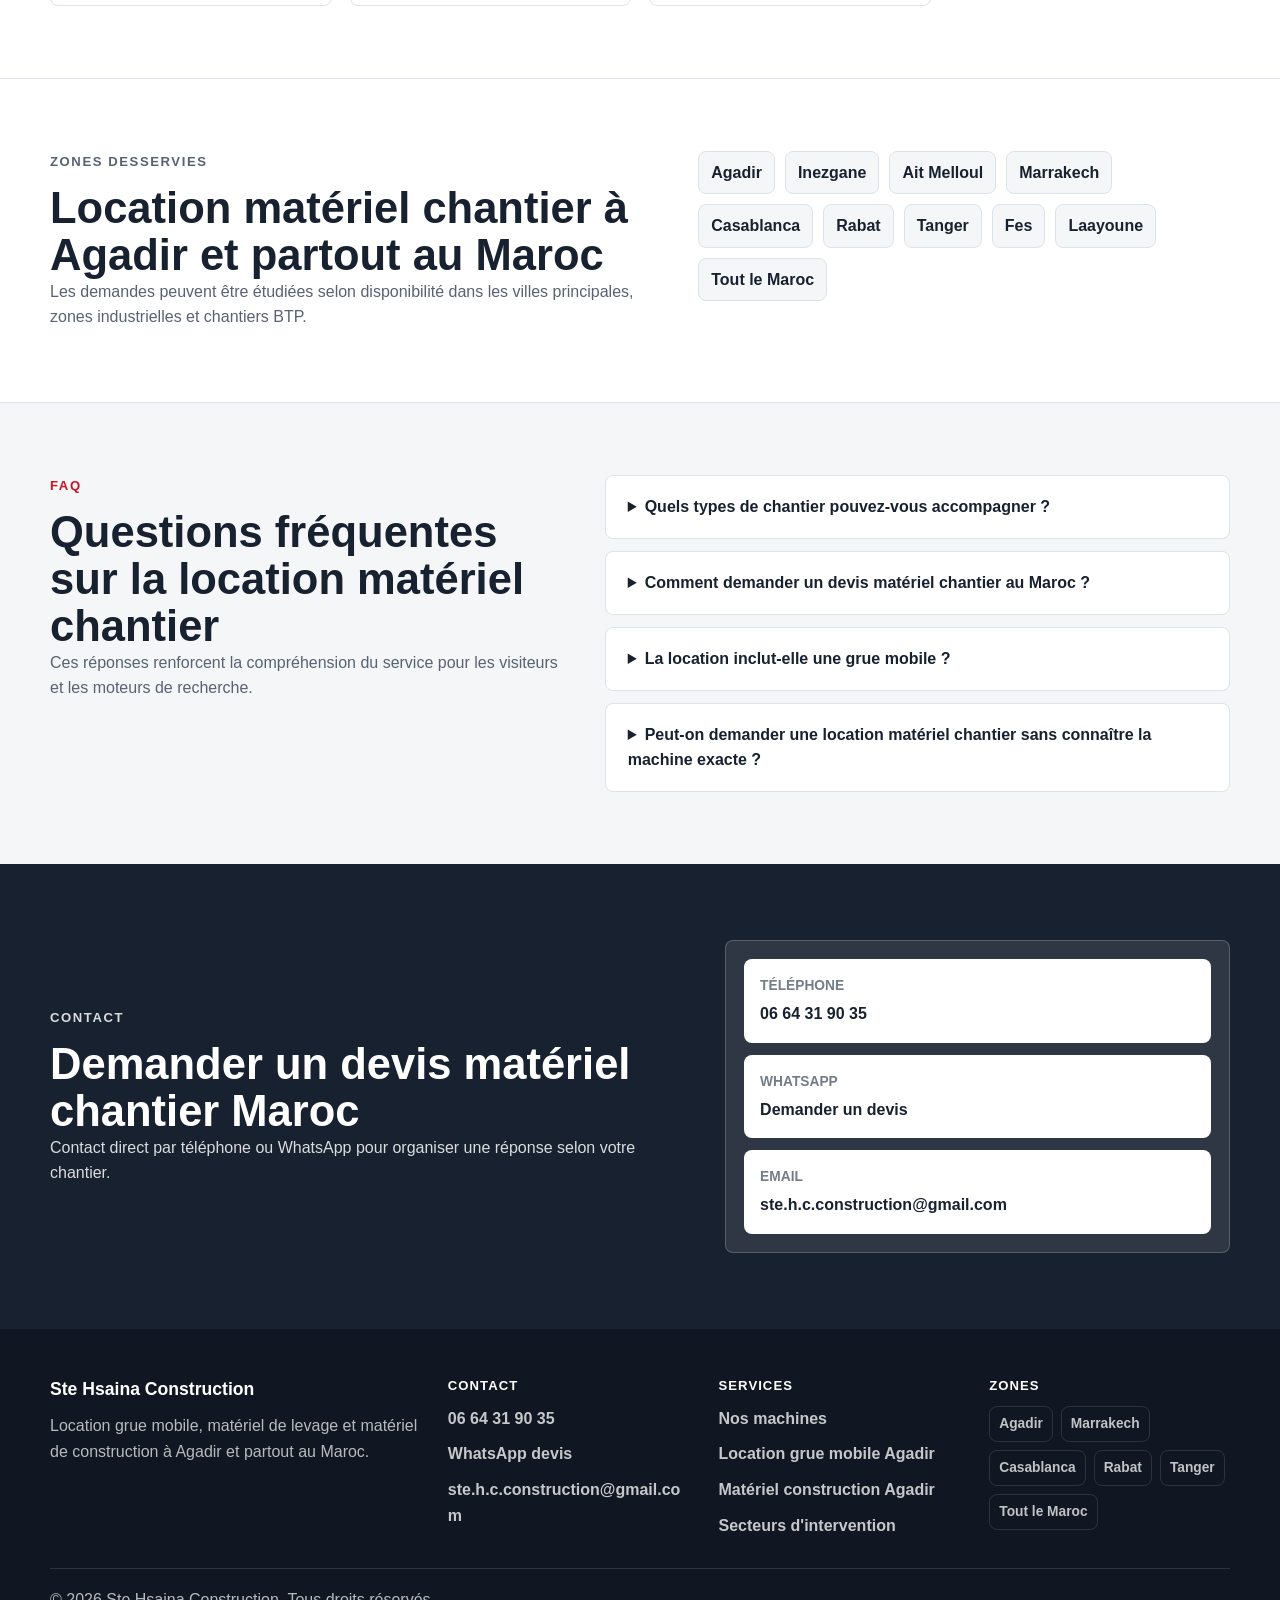
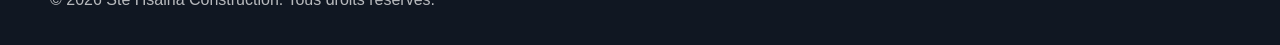
<file: location-materiel-chantier-maroc.html>
<!doctype html>
<html lang="fr-MA">
  <head>
    <meta charset="utf-8">
    <meta name="viewport" content="width=device-width, initial-scale=1">
    <title>Location Matériel Chantier Maroc | Ste Hsaina Construction</title>
    <meta name="description" content="Location matériel chantier au Maroc avec Ste Hsaina Construction : matériel BTP, matériel de construction, levage, manutention, grue mobile et assistance travaux.">
    <meta name="keywords" content="location matériel chantier Maroc, location materiel chantier, location matériel BTP Maroc, location matériel construction Maroc, matériel chantier Maroc, matériel de construction Maroc, grues de chantier Maroc, grue de chantier Maroc, Manitou Maroc, télescopique JCB Maroc, telescopique JCB Maroc, machine JCB Maroc, location JCB Maroc, location grue mobile Maroc, levage chantier Maroc">
    <meta name="robots" content="index, follow">
    <link rel="canonical" href="https://hsainaconstruction.com/location-materiel-chantier-maroc.html">
    <meta property="og:type" content="website">
    <meta property="og:locale" content="fr_MA">
    <meta property="og:title" content="Location matériel chantier au Maroc">
    <meta property="og:description" content="Matériel BTP, levage, manutention et assistance chantier pour Agadir, Marrakech, Casablanca, Rabat, Tanger et tout le Maroc.">
    <meta property="og:url" content="https://hsainaconstruction.com/location-materiel-chantier-maroc.html">
    <meta property="og:image" content="https://hsainaconstruction.com/assets/grue-mobile-catalogue-100t-120t.png">
    <link rel="icon" href="assets/logo-ste-hc-sarl-mark.svg" type="image/svg+xml">
    <link rel="stylesheet" href="styles.css">
    <script defer src="script.js"></script>
    <script type="application/ld+json">
      {
        "@context": "https://schema.org",
        "@graph": [
          {
            "@type": "Service",
            "@id": "https://hsainaconstruction.com/location-materiel-chantier-maroc.html#service",
            "name": "Location matériel chantier Maroc",
            "description": "Service de location matériel chantier, matériel BTP, levage, manutention et grue mobile au Maroc.",
            "keywords": "location matériel chantier Maroc, location materiel chantier, matériel chantier Maroc, matériel BTP Maroc, grues de chantier Maroc, Manitou Maroc, télescopique JCB Maroc, machine JCB Maroc, location grue mobile Maroc",
            "serviceType": "Location matériel chantier et matériel BTP",
            "areaServed": ["Agadir", "Marrakech", "Casablanca", "Rabat", "Tanger", "Fes", "Laayoune", "Maroc"],
            "url": "https://hsainaconstruction.com/location-materiel-chantier-maroc.html",
            "provider": {
              "@type": "LocalBusiness",
              "@id": "https://hsainaconstruction.com/#business",
              "name": "Ste Hsaina Construction",
              "alternateName": ["Hsaina Construction", "Ste Hsaina Construction"],
              "telephone": "+212664319035",
              "email": "ste.h.c.construction@gmail.com",
              "address": {
                "@type": "PostalAddress",
                "addressLocality": "Agadir",
                "addressRegion": "Souss-Massa",
                "addressCountry": "MA"
              }
            }
          },
          {
            "@type": "BreadcrumbList",
            "itemListElement": [
              {
                "@type": "ListItem",
                "position": 1,
                "name": "Accueil",
                "item": "https://hsainaconstruction.com/"
              },
              {
                "@type": "ListItem",
                "position": 2,
                "name": "Location matériel chantier Maroc",
                "item": "https://hsainaconstruction.com/location-materiel-chantier-maroc.html"
              }
            ]
          }
        ]
      }
    </script>
  </head>
  <body>
    <a class="skip-link" href="#contenu">Aller au contenu</a>

    <header class="site-header">
      <div class="topbar">
        <div class="container topbar__inner">
          <span>Agadir, Souss-Massa et tout le Maroc</span>
          <a href="tel:+212664319035">06 64 31 90 35</a>
          <a href="mailto:ste.h.c.construction@gmail.com">ste.h.c.construction@gmail.com</a>
        </div>
      </div>
      <nav class="navbar" aria-label="Navigation principale">
        <div class="container navbar__inner">
          <a class="brand" href="index.html" aria-label="Accueil Ste Hsaina Construction">
            <img class="brand__logo" src="assets/logo-ste-hc-sarl.svg" width="360" height="80" alt="Ste Hsaina Construction - Location matériel de construction">
          </a>
          <button class="nav-toggle" type="button" aria-expanded="false" aria-controls="site-menu">
            <span>Menu</span>
          </button>
          <div class="nav-menu" id="site-menu">
            <a href="index.html">Accueil</a>
            <a href="machines.html">Machines</a>
            <a href="location-materiel-construction-agadir.html">Matériel</a>
            <a href="secteurs.html">Secteurs</a>
            <a href="location-grue-mobile-agadir.html">Agadir</a>
            <a href="location-grue-mobile-maroc.html">Maroc</a>
            <a href="#contact">Contact</a>
          </div>
        </div>
      </nav>
    </header>

    <main id="contenu">
      <section class="page-hero page-hero--maroc" aria-labelledby="page-title">
        <img class="page-hero__image" src="assets/grue-mobile-catalogue-100t-120t.png" width="1448" height="1086" alt="Location matériel chantier et grue mobile au Maroc" fetchpriority="high">
        <div class="page-hero__shade"></div>
        <div class="container page-hero__content">
          <p class="eyebrow">Matériel chantier Maroc</p>
          <h1 id="page-title">Location matériel chantier au Maroc</h1>
          <p>Ste Hsaina Construction organise des solutions de matériel BTP, levage, manutention et grue mobile pour les chantiers au Maroc selon disponibilité et contraintes du site.</p>
          <div class="hero__actions">
            <a class="btn btn--primary" href="tel:+212664319035">Appeler 06 64 31 90 35</a>
            <a class="btn btn--whatsapp" href="https://wa.me/212664319035?text=Bonjour%20Ste%20Hsaina%20Construction%2C%20je%20souhaite%20un%20devis%20pour%20une%20location%20de%20mat%C3%A9riel%20chantier%20au%20Maroc." target="_blank" rel="noopener">Devis WhatsApp</a>
          </div>
        </div>
      </section>

      <section class="section">
        <div class="container">
          <div class="section__heading">
            <p class="eyebrow">Location chantier</p>
            <h2>Matériel BTP, levage et manutention pour vos travaux</h2>
            <p>Pour gagner du temps sur chantier, il faut envoyer une demande claire : type de travaux, charge, accès, hauteur, durée et ville. Ste Hsaina Construction peut étudier les demandes à Agadir, Souss-Massa et dans plusieurs villes du Maroc.</p>
          </div>
          <div class="service-grid">
            <article class="service-card">
              <span class="service-card__number">01</span>
              <h3>Location matériel BTP</h3>
              <p>Matériel de construction et assistance chantier pour besoins ponctuels ou interventions organisées.</p>
            </article>
            <article class="service-card">
              <span class="service-card__number">02</span>
              <h3>Location grue mobile</h3>
              <p>Levage de charges lourdes, matériaux, charpentes, conteneurs, machines et modules volumineux.</p>
            </article>
            <article class="service-card">
              <span class="service-card__number">03</span>
              <h3>Manutention chantier</h3>
              <p>Chargement, déchargement, déplacement et positionnement de charges sur site.</p>
            </article>
            <article class="service-card">
              <span class="service-card__number">04</span>
              <h3>Grue de chantier à tour</h3>
              <p>Location et étude de grue de chantier pour besoins BTP, matériaux et pose technique.</p>
            </article>
            <article class="service-card">
              <span class="service-card__number">05</span>
              <h3>Télescopique type Manitou</h3>
              <p>Matériel télescopique type Manitou pour manutention, chargement et déplacement de matériaux.</p>
            </article>
            <article class="service-card">
              <span class="service-card__number">06</span>
              <h3>Télescopique JCB</h3>
              <p>Télescopique JCB pour appui chantier, préparation de site et travaux selon disponibilité.</p>
            </article>
            <article class="service-card">
              <span class="service-card__number">07</span>
              <h3>Étude de besoin</h3>
              <p>Confirmation de la machine ou du matériel adapté selon poids, portée, sol et accès chantier.</p>
            </article>
          </div>
        </div>
      </section>

      <section class="section zones" aria-labelledby="zones-title">
        <div class="container zones__grid">
          <div>
            <p class="eyebrow">Zones desservies</p>
            <h2 id="zones-title">Location matériel chantier à Agadir et partout au Maroc</h2>
            <p>Les demandes peuvent être étudiées selon disponibilité dans les villes principales, zones industrielles et chantiers BTP.</p>
          </div>
          <div class="city-list" aria-label="Villes desservies">
            <span>Agadir</span>
            <span>Inezgane</span>
            <span>Ait Melloul</span>
            <span>Marrakech</span>
            <span>Casablanca</span>
            <span>Rabat</span>
            <span>Tanger</span>
            <span>Fes</span>
            <span>Laayoune</span>
            <span>Tout le Maroc</span>
          </div>
        </div>
      </section>

      <section class="section section--alt">
        <div class="container faq-layout">
          <div>
            <p class="eyebrow">FAQ</p>
            <h2>Questions fréquentes sur la location matériel chantier</h2>
            <p>Ces réponses renforcent la compréhension du service pour les visiteurs et les moteurs de recherche.</p>
          </div>
          <div class="faq-list">
            <details>
              <summary>Quels types de chantier pouvez-vous accompagner ?</summary>
              <p>BTP, bâtiment, industrie, logistique, conteneurs, équipements techniques, machines lourdes et manutention ponctuelle.</p>
            </details>
            <details>
              <summary>Comment demander un devis matériel chantier au Maroc ?</summary>
              <p>Envoyez la ville, l'adresse, les photos, la date, le type de matériel souhaité, la charge et les contraintes d'accès par WhatsApp.</p>
            </details>
            <details>
              <summary>La location inclut-elle une grue mobile ?</summary>
              <p>Si le chantier nécessite du levage, une solution de grue mobile peut être étudiée selon la charge, la portée et la disponibilité.</p>
            </details>
            <details>
              <summary>Peut-on demander une location matériel chantier sans connaître la machine exacte ?</summary>
              <p>Oui. Envoyez le type de travaux, la ville, les photos, la charge et la durée : Ste Hsaina Construction vous aide à préciser la solution adaptée.</p>
            </details>
          </div>
        </div>
      </section>

      <section class="contact-section" id="contact" aria-labelledby="contact-title">
        <div class="container contact-section__grid">
          <div>
            <p class="eyebrow">Contact</p>
            <h2 id="contact-title">Demander un devis matériel chantier Maroc</h2>
            <p>Contact direct par téléphone ou WhatsApp pour organiser une réponse selon votre chantier.</p>
          </div>
          <div class="contact-card">
            <a class="contact-line" href="tel:+212664319035"><span>Téléphone</span><strong>06 64 31 90 35</strong></a>
            <a class="contact-line" href="https://wa.me/212664319035?text=Bonjour%20Ste%20Hsaina%20Construction%2C%20je%20souhaite%20un%20devis%20pour%20une%20location%20de%20mat%C3%A9riel%20chantier%20au%20Maroc." target="_blank" rel="noopener"><span>WhatsApp</span><strong>Demander un devis</strong></a>
            <a class="contact-line" href="mailto:ste.h.c.construction@gmail.com"><span>Email</span><strong>ste.h.c.construction@gmail.com</strong></a>
          </div>
        </div>
      </section>
    </main>

    <footer class="site-footer">
      <div class="container site-footer__grid">
        <div class="site-footer__brand">
          <strong>Ste Hsaina Construction</strong>
          <p>Location grue mobile, matériel de levage et matériel de construction à Agadir et partout au Maroc.</p>
        </div>
        <div class="site-footer__column">
          <strong class="footer-title">Contact</strong>
          <a href="tel:+212664319035">06 64 31 90 35</a>
          <a href="https://wa.me/212664319035?text=Bonjour%20Ste%20Hsaina%20Construction%2C%20je%20souhaite%20un%20devis%20pour%20une%20location%20de%20mat%C3%A9riel%20chantier." target="_blank" rel="noopener">WhatsApp devis</a>
          <a href="mailto:ste.h.c.construction@gmail.com">ste.h.c.construction@gmail.com</a>
        </div>
        <div class="site-footer__column">
          <strong class="footer-title">Services</strong>
          <a href="machines.html">Nos machines</a>
          <a href="location-grue-mobile-agadir.html">Location grue mobile Agadir</a>
          <a href="location-materiel-construction-agadir.html">Matériel construction Agadir</a>
          <a href="secteurs.html">Secteurs d'intervention</a>
        </div>
        <div class="site-footer__column">
          <strong class="footer-title">Zones</strong>
          <div class="footer-cities">
            <span>Agadir</span>
            <span>Marrakech</span>
            <span>Casablanca</span>
            <span>Rabat</span>
            <span>Tanger</span>
            <span>Tout le Maroc</span>
          </div>
        </div>
        <p class="copyright">© <span data-year></span> Ste Hsaina Construction. Tous droits réservés.</p>
      </div>
    </footer>

    <a class="whatsapp-float" href="https://wa.me/212664319035?text=Bonjour%20Ste%20Hsaina%20Construction%2C%20je%20souhaite%20un%20devis%20pour%20une%20location%20de%20mat%C3%A9riel%20chantier%20au%20Maroc." target="_blank" rel="noopener" aria-label="Demander un devis sur WhatsApp">
      <svg aria-hidden="true" viewBox="0 0 24 24"><path d="M12.04 2a9.9 9.9 0 0 0-8.5 15l-1.1 4 4.12-1.08A9.94 9.94 0 1 0 12.04 2zm0 18.1a8.1 8.1 0 0 1-4.13-1.13l-.3-.18-2.44.64.65-2.38-.2-.31a8.1 8.1 0 1 1 6.42 3.36zm4.45-6.08c-.24-.12-1.43-.7-1.65-.78-.22-.08-.38-.12-.54.12-.16.24-.62.78-.76.94-.14.16-.28.18-.52.06-.24-.12-1.02-.38-1.94-1.2-.72-.64-1.2-1.43-1.34-1.67-.14-.24-.02-.37.1-.49.11-.11.24-.28.36-.42.12-.14.16-.24.24-.4.08-.16.04-.3-.02-.42-.06-.12-.54-1.3-.74-1.78-.2-.47-.4-.4-.54-.41h-.46c-.16 0-.42.06-.64.3-.22.24-.84.82-.84 2s.86 2.32.98 2.48c.12.16 1.69 2.58 4.1 3.62.57.25 1.02.39 1.37.5.58.18 1.1.16 1.51.1.46-.07 1.43-.58 1.63-1.14.2-.56.2-1.04.14-1.14-.06-.1-.22-.16-.46-.28z"/></svg>
      Devis WhatsApp
    </a>

    <div class="mobile-cta" aria-label="Actions rapides">
      <a href="tel:+212664319035">Appeler</a>
      <a href="https://wa.me/212664319035?text=Bonjour%20Ste%20Hsaina%20Construction%2C%20je%20souhaite%20un%20devis%20pour%20une%20location%20de%20mat%C3%A9riel%20chantier." target="_blank" rel="noopener">WhatsApp</a>
    </div>
  </body>
</html>
</file>
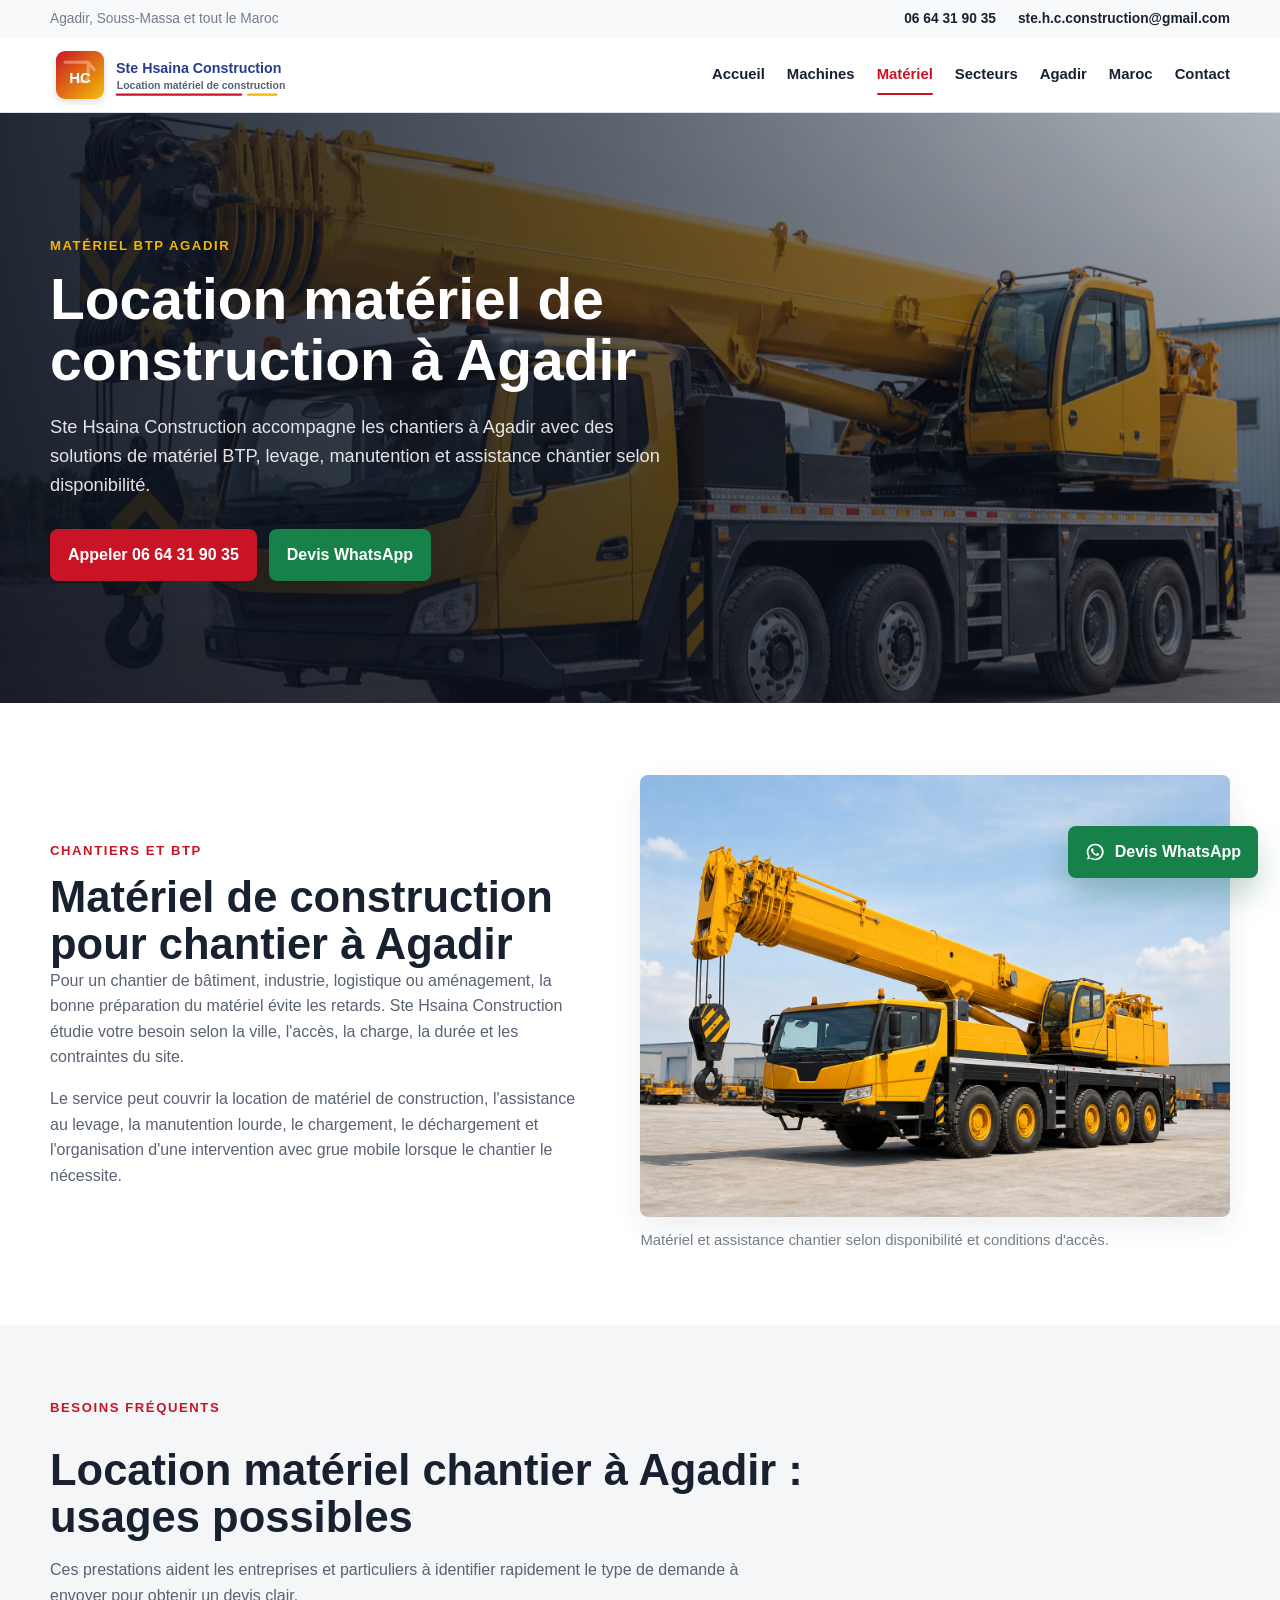
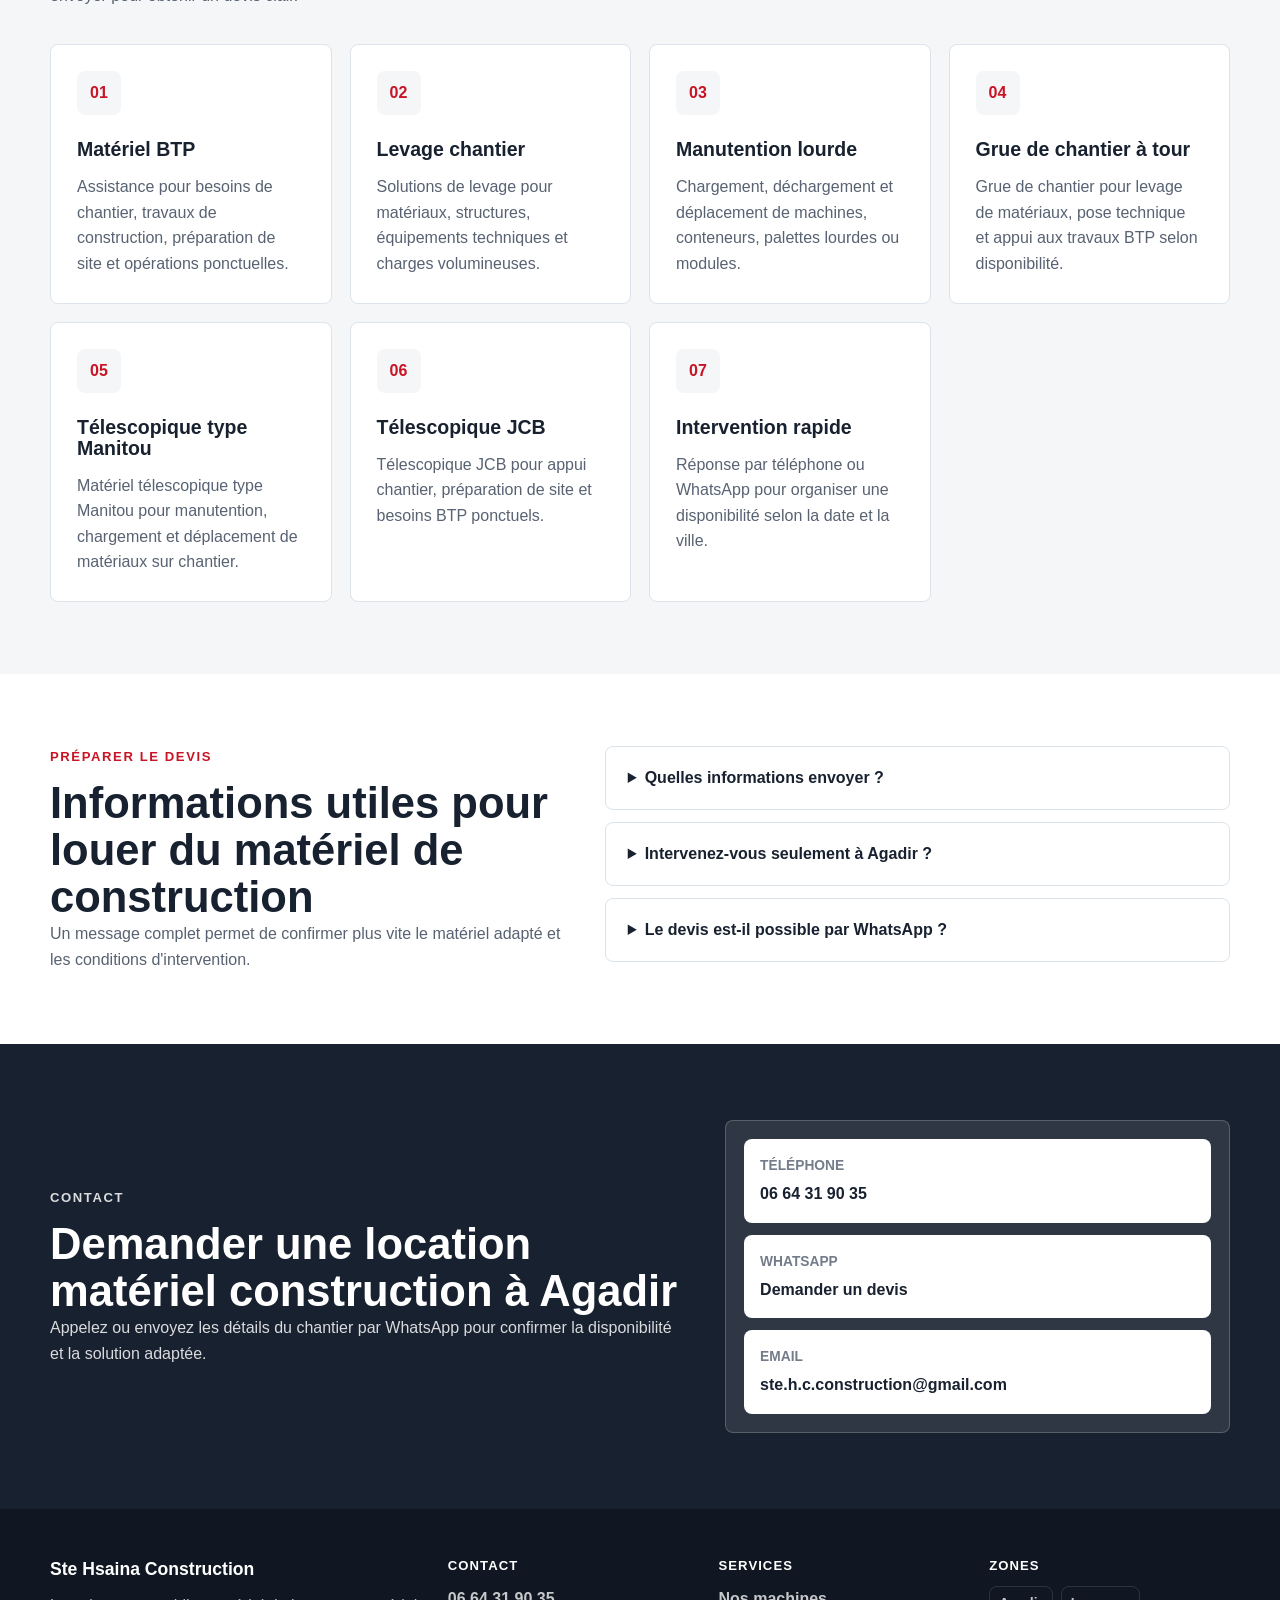
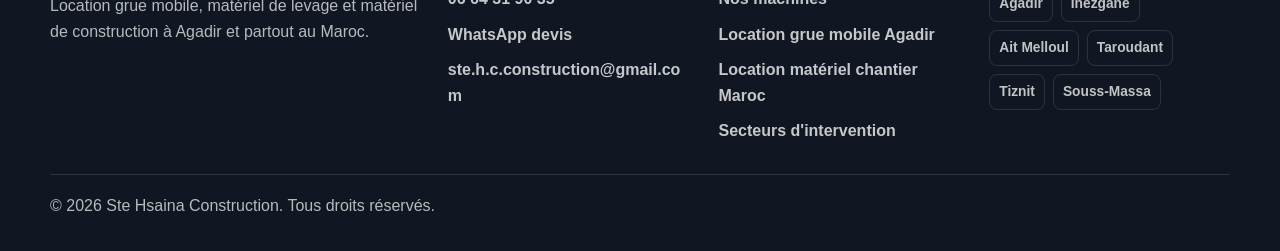
<file: location-materiel-construction-agadir.html>
<!doctype html>
<html lang="fr-MA">
  <head>
    <meta charset="utf-8">
    <meta name="viewport" content="width=device-width, initial-scale=1">
    <title>Location Matériel Chantier Agadir | Ste Hsaina Construction</title>
    <meta name="description" content="Location matériel chantier et matériel de construction à Agadir avec Ste Hsaina Construction : matériel BTP, levage, manutention et assistance chantier. Devis WhatsApp.">
    <meta name="keywords" content="location matériel chantier Agadir, location materiel chantier Agadir, location matériel construction Agadir, matériel BTP Agadir, grues de chantier Agadir, grue de chantier Agadir, Manitou Agadir, télescopique JCB Agadir, telescopique JCB Agadir, machine JCB Agadir, location JCB Agadir, location engins chantier Agadir, location grue mobile Agadir, manutention Agadir">
    <meta name="robots" content="index, follow">
    <link rel="canonical" href="https://hsainaconstruction.com/location-materiel-construction-agadir.html">
    <meta property="og:type" content="website">
    <meta property="og:locale" content="fr_MA">
    <meta property="og:title" content="Location matériel chantier à Agadir | Ste Hsaina Construction">
    <meta property="og:description" content="Matériel BTP, levage, manutention et assistance chantier à Agadir, Inezgane, Ait Melloul et Souss-Massa.">
    <meta property="og:url" content="https://hsainaconstruction.com/location-materiel-construction-agadir.html">
    <meta property="og:image" content="https://hsainaconstruction.com/assets/grue-mobile-catalogue-35t-50t.png">
    <link rel="icon" href="assets/logo-ste-hc-sarl-mark.svg" type="image/svg+xml">
    <link rel="stylesheet" href="styles.css">
    <script defer src="script.js"></script>
    <script type="application/ld+json">
      {
        "@context": "https://schema.org",
        "@graph": [
          {
            "@type": "Service",
            "@id": "https://hsainaconstruction.com/location-materiel-construction-agadir.html#service",
            "name": "Location matériel de construction Agadir",
            "description": "Service de location de matériel de construction, matériel BTP, levage et manutention pour chantiers à Agadir.",
            "keywords": "location matériel chantier Agadir, location materiel chantier Agadir, location matériel construction Agadir, matériel BTP Agadir, grues de chantier Agadir, Manitou Agadir, télescopique JCB Agadir, machine JCB Agadir",
            "serviceType": "Location matériel de construction et matériel chantier",
            "areaServed": ["Agadir", "Inezgane", "Ait Melloul", "Taroudant", "Tiznit", "Souss-Massa"],
            "url": "https://hsainaconstruction.com/location-materiel-construction-agadir.html",
            "provider": {
              "@type": "LocalBusiness",
              "@id": "https://hsainaconstruction.com/#business",
              "name": "Ste Hsaina Construction",
              "alternateName": ["Hsaina Construction", "Ste Hsaina Construction"],
              "telephone": "+212664319035",
              "email": "ste.h.c.construction@gmail.com",
              "address": {
                "@type": "PostalAddress",
                "addressLocality": "Agadir",
                "addressRegion": "Souss-Massa",
                "addressCountry": "MA"
              }
            }
          },
          {
            "@type": "BreadcrumbList",
            "itemListElement": [
              {
                "@type": "ListItem",
                "position": 1,
                "name": "Accueil",
                "item": "https://hsainaconstruction.com/"
              },
              {
                "@type": "ListItem",
                "position": 2,
                "name": "Location matériel de construction Agadir",
                "item": "https://hsainaconstruction.com/location-materiel-construction-agadir.html"
              }
            ]
          }
        ]
      }
    </script>
  </head>
  <body>
    <a class="skip-link" href="#contenu">Aller au contenu</a>

    <header class="site-header">
      <div class="topbar">
        <div class="container topbar__inner">
          <span>Agadir, Souss-Massa et tout le Maroc</span>
          <a href="tel:+212664319035">06 64 31 90 35</a>
          <a href="mailto:ste.h.c.construction@gmail.com">ste.h.c.construction@gmail.com</a>
        </div>
      </div>
      <nav class="navbar" aria-label="Navigation principale">
        <div class="container navbar__inner">
          <a class="brand" href="index.html" aria-label="Accueil Ste Hsaina Construction">
            <img class="brand__logo" src="assets/logo-ste-hc-sarl.svg" width="360" height="80" alt="Ste Hsaina Construction - Location matériel de construction">
          </a>
          <button class="nav-toggle" type="button" aria-expanded="false" aria-controls="site-menu">
            <span>Menu</span>
          </button>
          <div class="nav-menu" id="site-menu">
            <a href="index.html">Accueil</a>
            <a href="machines.html">Machines</a>
            <a href="location-materiel-construction-agadir.html" aria-current="page">Matériel</a>
            <a href="secteurs.html">Secteurs</a>
            <a href="location-grue-mobile-agadir.html">Agadir</a>
            <a href="location-grue-mobile-maroc.html">Maroc</a>
            <a href="#contact">Contact</a>
          </div>
        </div>
      </nav>
    </header>

    <main id="contenu">
      <section class="page-hero" aria-labelledby="page-title">
        <img class="page-hero__image" src="assets/grue-mobile-catalogue-35t-50t.png" width="1448" height="1086" alt="Location matériel de construction à Agadir et Souss-Massa" fetchpriority="high">
        <div class="page-hero__shade"></div>
        <div class="container page-hero__content">
          <p class="eyebrow">Matériel BTP Agadir</p>
          <h1 id="page-title">Location matériel de construction à Agadir</h1>
          <p>Ste Hsaina Construction accompagne les chantiers à Agadir avec des solutions de matériel BTP, levage, manutention et assistance chantier selon disponibilité.</p>
          <div class="hero__actions">
            <a class="btn btn--primary" href="tel:+212664319035">Appeler 06 64 31 90 35</a>
            <a class="btn btn--whatsapp" href="https://wa.me/212664319035?text=Bonjour%20Ste%20Hsaina%20Construction%2C%20je%20souhaite%20un%20devis%20pour%20une%20location%20de%20mat%C3%A9riel%20de%20construction%20%C3%A0%20Agadir." target="_blank" rel="noopener">Devis WhatsApp</a>
          </div>
        </div>
      </section>

      <section class="section">
        <div class="container split">
          <div>
            <p class="eyebrow">Chantiers et BTP</p>
            <h2>Matériel de construction pour chantier à Agadir</h2>
            <p>Pour un chantier de bâtiment, industrie, logistique ou aménagement, la bonne préparation du matériel évite les retards. Ste Hsaina Construction étudie votre besoin selon la ville, l'accès, la charge, la durée et les contraintes du site.</p>
            <p>Le service peut couvrir la location de matériel de construction, l'assistance au levage, la manutention lourde, le chargement, le déchargement et l'organisation d'une intervention avec grue mobile lorsque le chantier le nécessite.</p>
          </div>
          <figure class="feature-photo">
            <img src="assets/grue-mobile-catalogue-100t-120t.png" width="1448" height="1086" loading="lazy" decoding="async" alt="Matériel de chantier et grue mobile pour travaux à Agadir">
            <figcaption>Matériel et assistance chantier selon disponibilité et conditions d'accès.</figcaption>
          </figure>
        </div>
      </section>

      <section class="section section--alt">
        <div class="container">
          <div class="section__heading">
            <p class="eyebrow">Besoins fréquents</p>
            <h2>Location matériel chantier à Agadir : usages possibles</h2>
            <p>Ces prestations aident les entreprises et particuliers à identifier rapidement le type de demande à envoyer pour obtenir un devis clair.</p>
          </div>
          <div class="service-grid">
            <article class="service-card">
              <span class="service-card__number">01</span>
              <h3>Matériel BTP</h3>
              <p>Assistance pour besoins de chantier, travaux de construction, préparation de site et opérations ponctuelles.</p>
            </article>
            <article class="service-card">
              <span class="service-card__number">02</span>
              <h3>Levage chantier</h3>
              <p>Solutions de levage pour matériaux, structures, équipements techniques et charges volumineuses.</p>
            </article>
            <article class="service-card">
              <span class="service-card__number">03</span>
              <h3>Manutention lourde</h3>
              <p>Chargement, déchargement et déplacement de machines, conteneurs, palettes lourdes ou modules.</p>
            </article>
            <article class="service-card">
              <span class="service-card__number">04</span>
              <h3>Grue de chantier à tour</h3>
              <p>Grue de chantier pour levage de matériaux, pose technique et appui aux travaux BTP selon disponibilité.</p>
            </article>
            <article class="service-card">
              <span class="service-card__number">05</span>
              <h3>Télescopique type Manitou</h3>
              <p>Matériel télescopique type Manitou pour manutention, chargement et déplacement de matériaux sur chantier.</p>
            </article>
            <article class="service-card">
              <span class="service-card__number">06</span>
              <h3>Télescopique JCB</h3>
              <p>Télescopique JCB pour appui chantier, préparation de site et besoins BTP ponctuels.</p>
            </article>
            <article class="service-card">
              <span class="service-card__number">07</span>
              <h3>Intervention rapide</h3>
              <p>Réponse par téléphone ou WhatsApp pour organiser une disponibilité selon la date et la ville.</p>
            </article>
          </div>
        </div>
      </section>

      <section class="section">
        <div class="container faq-layout">
          <div>
            <p class="eyebrow">Préparer le devis</p>
            <h2>Informations utiles pour louer du matériel de construction</h2>
            <p>Un message complet permet de confirmer plus vite le matériel adapté et les conditions d'intervention.</p>
          </div>
          <div class="faq-list">
            <details>
              <summary>Quelles informations envoyer ?</summary>
              <p>Ville, adresse du chantier, date souhaitée, durée, type de matériel, charge, hauteur, accès et photos du site.</p>
            </details>
            <details>
              <summary>Intervenez-vous seulement à Agadir ?</summary>
              <p>La demande locale concerne Agadir, Inezgane, Ait Melloul, Taroudant, Tiznit et Souss-Massa. Des interventions ailleurs au Maroc peuvent être étudiées.</p>
            </details>
            <details>
              <summary>Le devis est-il possible par WhatsApp ?</summary>
              <p>Oui. Envoyez les détails du chantier au 06 64 31 90 35 pour une première réponse rapide.</p>
            </details>
          </div>
        </div>
      </section>

      <section class="contact-section" id="contact" aria-labelledby="contact-title">
        <div class="container contact-section__grid">
          <div>
            <p class="eyebrow">Contact</p>
            <h2 id="contact-title">Demander une location matériel construction à Agadir</h2>
            <p>Appelez ou envoyez les détails du chantier par WhatsApp pour confirmer la disponibilité et la solution adaptée.</p>
          </div>
          <div class="contact-card">
            <a class="contact-line" href="tel:+212664319035"><span>Téléphone</span><strong>06 64 31 90 35</strong></a>
            <a class="contact-line" href="https://wa.me/212664319035?text=Bonjour%20Ste%20Hsaina%20Construction%2C%20je%20souhaite%20un%20devis%20pour%20une%20location%20de%20mat%C3%A9riel%20de%20construction%20%C3%A0%20Agadir." target="_blank" rel="noopener"><span>WhatsApp</span><strong>Demander un devis</strong></a>
            <a class="contact-line" href="mailto:ste.h.c.construction@gmail.com"><span>Email</span><strong>ste.h.c.construction@gmail.com</strong></a>
          </div>
        </div>
      </section>
    </main>

    <footer class="site-footer">
      <div class="container site-footer__grid">
        <div class="site-footer__brand">
          <strong>Ste Hsaina Construction</strong>
          <p>Location grue mobile, matériel de levage et matériel de construction à Agadir et partout au Maroc.</p>
        </div>
        <div class="site-footer__column">
          <strong class="footer-title">Contact</strong>
          <a href="tel:+212664319035">06 64 31 90 35</a>
          <a href="https://wa.me/212664319035?text=Bonjour%20Ste%20Hsaina%20Construction%2C%20je%20souhaite%20un%20devis%20pour%20une%20location%20de%20mat%C3%A9riel%20de%20construction." target="_blank" rel="noopener">WhatsApp devis</a>
          <a href="mailto:ste.h.c.construction@gmail.com">ste.h.c.construction@gmail.com</a>
        </div>
        <div class="site-footer__column">
          <strong class="footer-title">Services</strong>
          <a href="machines.html">Nos machines</a>
          <a href="location-grue-mobile-agadir.html">Location grue mobile Agadir</a>
          <a href="location-materiel-chantier-maroc.html">Location matériel chantier Maroc</a>
          <a href="secteurs.html">Secteurs d'intervention</a>
        </div>
        <div class="site-footer__column">
          <strong class="footer-title">Zones</strong>
          <div class="footer-cities">
            <span>Agadir</span>
            <span>Inezgane</span>
            <span>Ait Melloul</span>
            <span>Taroudant</span>
            <span>Tiznit</span>
            <span>Souss-Massa</span>
          </div>
        </div>
        <p class="copyright">© <span data-year></span> Ste Hsaina Construction. Tous droits réservés.</p>
      </div>
    </footer>

    <a class="whatsapp-float" href="https://wa.me/212664319035?text=Bonjour%20Ste%20Hsaina%20Construction%2C%20je%20souhaite%20un%20devis%20pour%20une%20location%20de%20mat%C3%A9riel%20de%20construction%20%C3%A0%20Agadir." target="_blank" rel="noopener" aria-label="Demander un devis sur WhatsApp">
      <svg aria-hidden="true" viewBox="0 0 24 24"><path d="M12.04 2a9.9 9.9 0 0 0-8.5 15l-1.1 4 4.12-1.08A9.94 9.94 0 1 0 12.04 2zm0 18.1a8.1 8.1 0 0 1-4.13-1.13l-.3-.18-2.44.64.65-2.38-.2-.31a8.1 8.1 0 1 1 6.42 3.36zm4.45-6.08c-.24-.12-1.43-.7-1.65-.78-.22-.08-.38-.12-.54.12-.16.24-.62.78-.76.94-.14.16-.28.18-.52.06-.24-.12-1.02-.38-1.94-1.2-.72-.64-1.2-1.43-1.34-1.67-.14-.24-.02-.37.1-.49.11-.11.24-.28.36-.42.12-.14.16-.24.24-.4.08-.16.04-.3-.02-.42-.06-.12-.54-1.3-.74-1.78-.2-.47-.4-.4-.54-.41h-.46c-.16 0-.42.06-.64.3-.22.24-.84.82-.84 2s.86 2.32.98 2.48c.12.16 1.69 2.58 4.1 3.62.57.25 1.02.39 1.37.5.58.18 1.1.16 1.51.1.46-.07 1.43-.58 1.63-1.14.2-.56.2-1.04.14-1.14-.06-.1-.22-.16-.46-.28z"/></svg>
      Devis WhatsApp
    </a>

    <div class="mobile-cta" aria-label="Actions rapides">
      <a href="tel:+212664319035">Appeler</a>
      <a href="https://wa.me/212664319035?text=Bonjour%20Ste%20Hsaina%20Construction%2C%20je%20souhaite%20un%20devis%20pour%20une%20location%20de%20mat%C3%A9riel%20de%20construction." target="_blank" rel="noopener">WhatsApp</a>
    </div>
  </body>
</html>
</file>
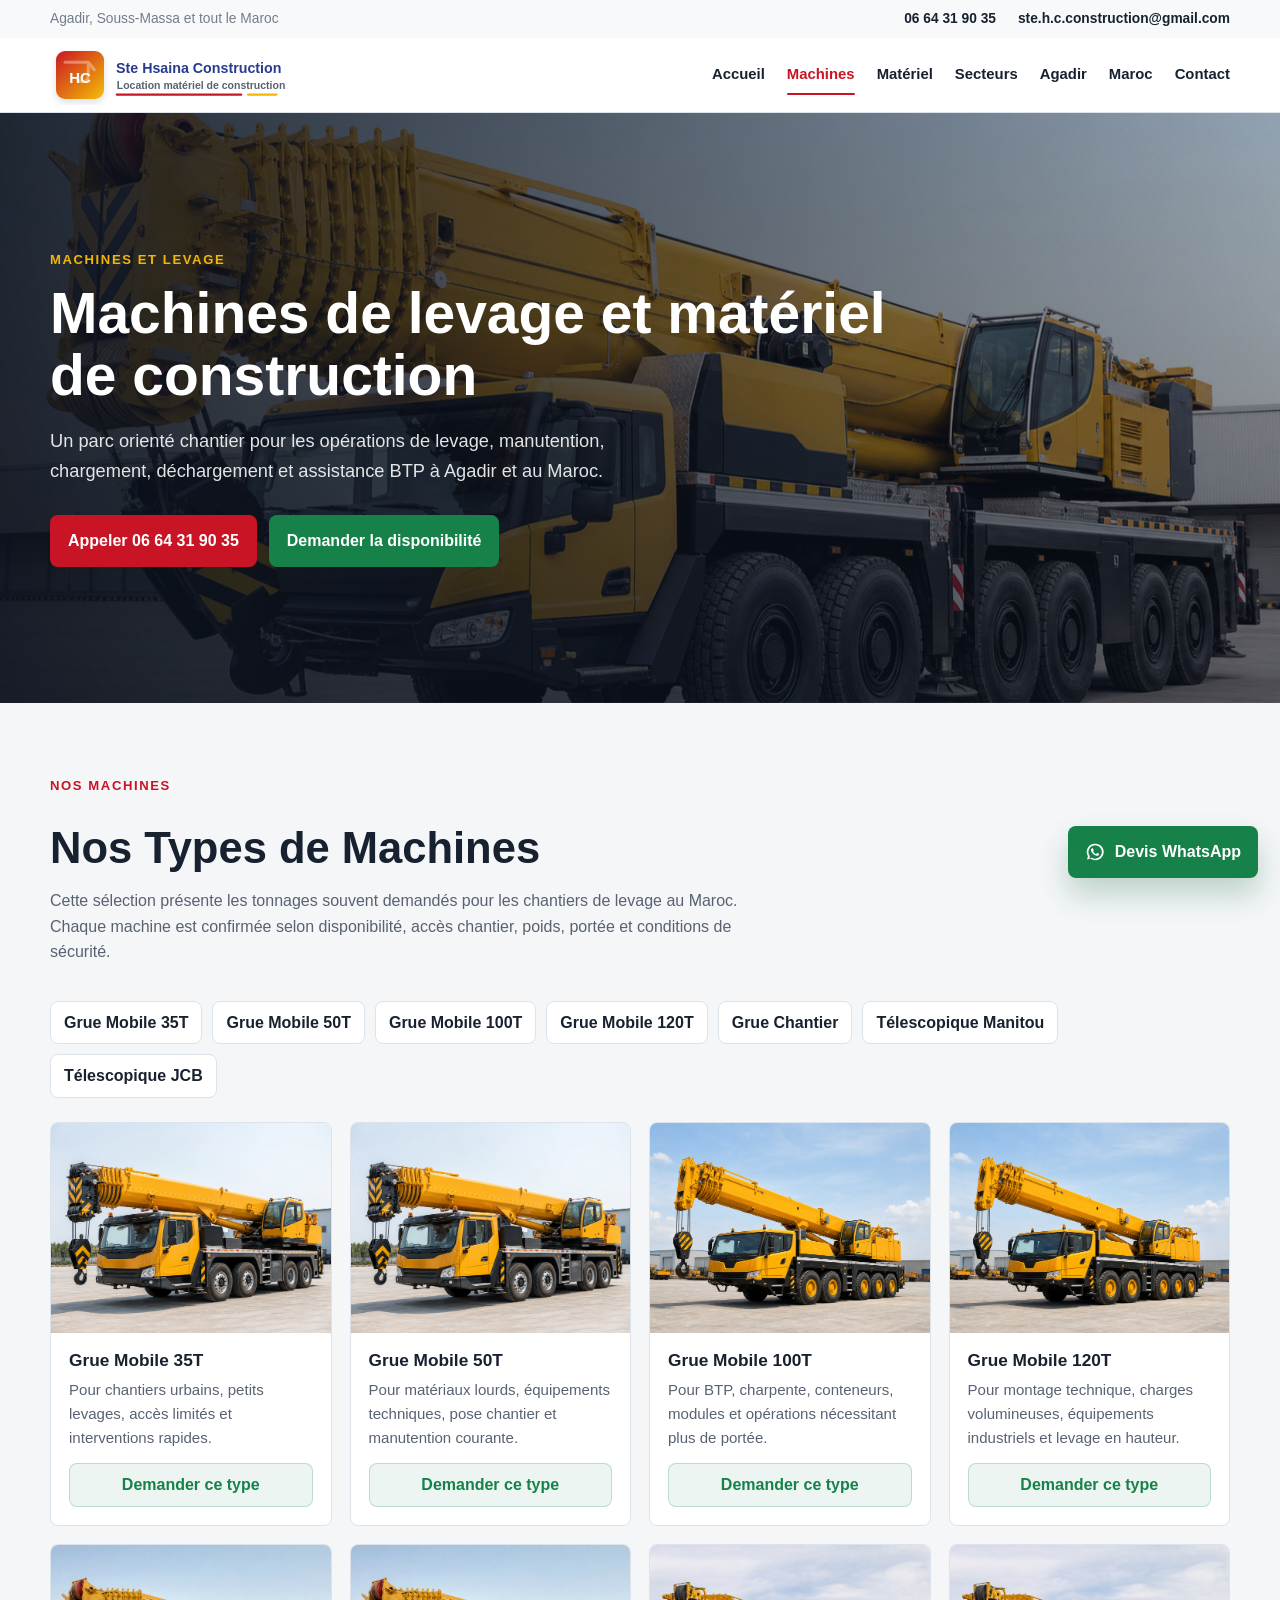
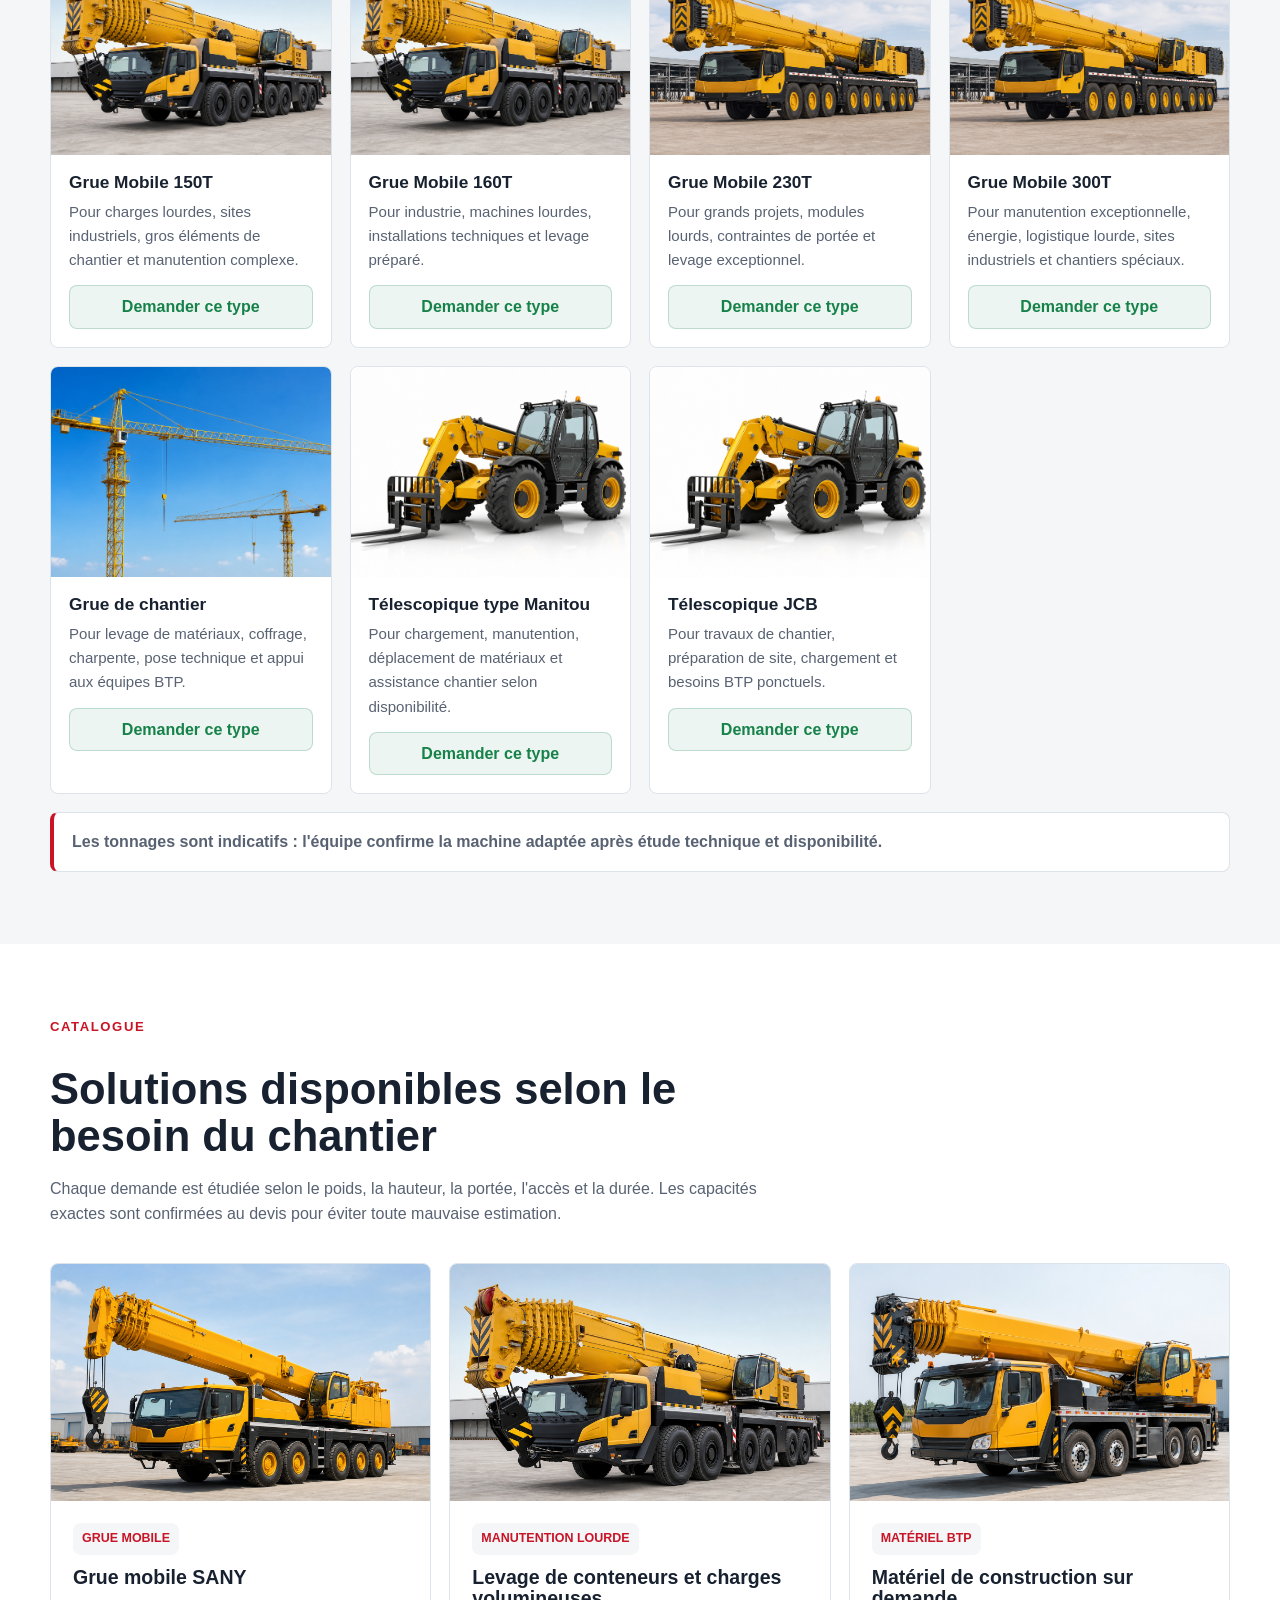
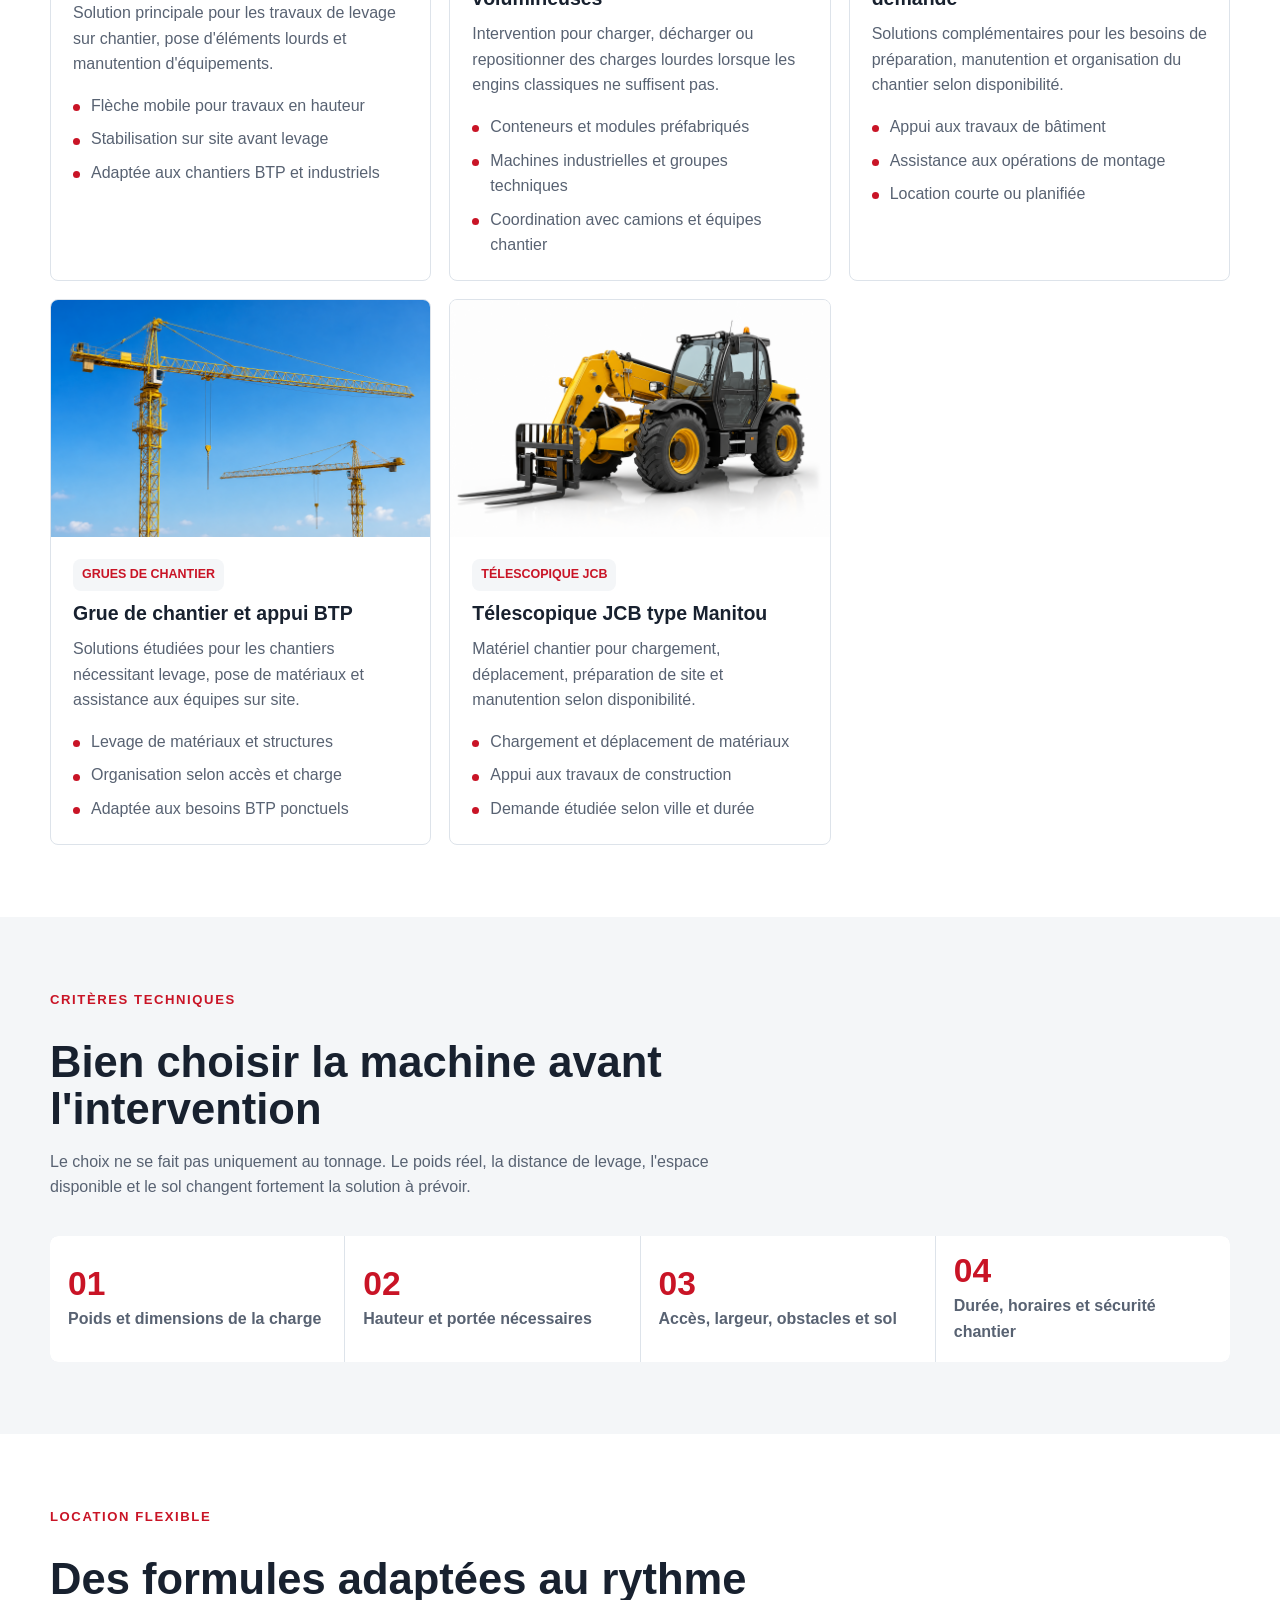
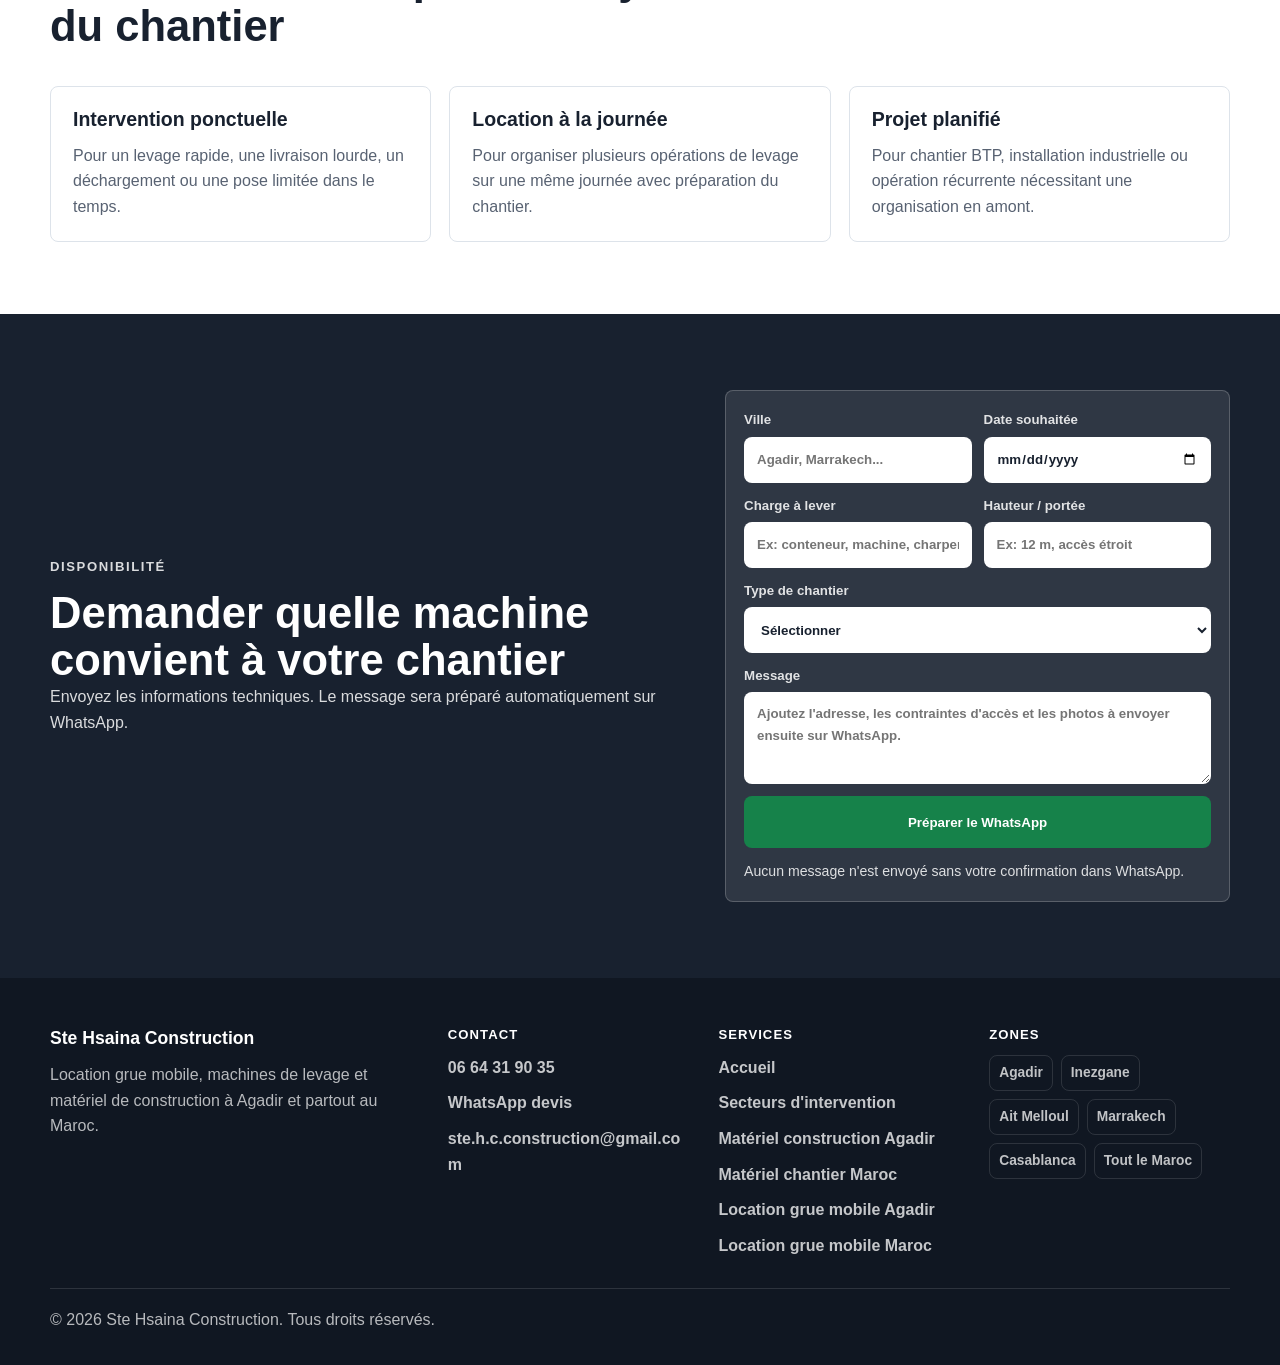
<file: machines.html>
<!doctype html>
<html lang="fr-MA">
  <head>
    <meta charset="utf-8">
    <meta name="viewport" content="width=device-width, initial-scale=1">
    <title>Grues Mobiles et Matériel de Levage | Ste Hsaina Construction</title>
    <meta name="description" content="Machines de levage Ste Hsaina Construction : grues mobiles, grue de chantier, télescopique JCB type Manitou, manutention lourde et matériel BTP au Maroc.">
    <meta name="keywords" content="grues mobiles Maroc, grues de chantier Maroc, grue de chantier, Manitou Maroc, télescopique JCB Maroc, telescopique JCB type Manitou, machine JCB, location JCB, machines levage Agadir, matériel de construction Maroc, location matériel chantier, location matériel BTP Agadir, levage conteneur Maroc">
    <meta name="robots" content="index, follow">
    <link rel="canonical" href="https://hsainaconstruction.com/machines.html">
    <meta property="og:type" content="website">
    <meta property="og:locale" content="fr_MA">
    <meta property="og:title" content="Machines de levage et matériel BTP Ste Hsaina Construction">
    <meta property="og:description" content="Grue mobile, matériel de levage, manutention lourde et solutions chantier à Agadir et partout au Maroc.">
    <meta property="og:url" content="https://hsainaconstruction.com/machines.html">
    <meta property="og:image" content="https://hsainaconstruction.com/assets/grue-mobile-catalogue-150t-160t.png">
    <link rel="icon" href="assets/logo-ste-hc-sarl-mark.svg" type="image/svg+xml">
    <link rel="stylesheet" href="styles.css">
    <script defer src="script.js"></script>
    <script type="application/ld+json">
      {
        "@context": "https://schema.org",
        "@type": "CollectionPage",
        "@id": "https://hsainaconstruction.com/machines.html#webpage",
        "name": "Machines et matériel de levage Ste Hsaina Construction",
        "description": "Présentation des solutions de grue mobile, levage et matériel de construction disponibles sur demande à Agadir et au Maroc.",
        "keywords": "grues mobiles, grues de chantier, Manitou, télescopique JCB, telescopique JCB type Manitou, machine JCB, machines de levage, matériel chantier, matériel BTP, location grue mobile",
        "url": "https://hsainaconstruction.com/machines.html",
        "provider": {
          "@type": "LocalBusiness",
          "@id": "https://hsainaconstruction.com/#business",
          "name": "Ste Hsaina Construction",
          "telephone": "+212664319035",
          "email": "ste.h.c.construction@gmail.com"
        }
      }
    </script>
  </head>
  <body>
    <a class="skip-link" href="#contenu">Aller au contenu</a>

    <header class="site-header">
      <div class="topbar">
        <div class="container topbar__inner">
          <span>Agadir, Souss-Massa et tout le Maroc</span>
          <a href="tel:+212664319035">06 64 31 90 35</a>
          <a href="mailto:ste.h.c.construction@gmail.com">ste.h.c.construction@gmail.com</a>
        </div>
      </div>
      <nav class="navbar" aria-label="Navigation principale">
        <div class="container navbar__inner">
          <a class="brand" href="index.html" aria-label="Accueil Ste Hsaina Construction">
            <img class="brand__logo" src="assets/logo-ste-hc-sarl.svg" width="360" height="80" alt="Ste Hsaina Construction - Location matériel de construction">
          </a>
          <button class="nav-toggle" type="button" aria-expanded="false" aria-controls="site-menu">
            <span>Menu</span>
          </button>
          <div class="nav-menu" id="site-menu">
            <a href="index.html">Accueil</a>
            <a href="machines.html" aria-current="page">Machines</a>
            <a href="location-materiel-construction-agadir.html">Matériel</a>
            <a href="secteurs.html">Secteurs</a>
            <a href="location-grue-mobile-agadir.html">Agadir</a>
            <a href="location-grue-mobile-maroc.html">Maroc</a>
            <a href="#contact">Contact</a>
          </div>
        </div>
      </nav>
    </header>

    <main id="contenu">
      <section class="page-hero" aria-labelledby="page-title">
        <img class="page-hero__image" src="assets/grue-mobile-catalogue-150t-160t.png" width="1448" height="1086" alt="Visuel catalogue grue mobile pour travaux de levage au Maroc" fetchpriority="high">
        <div class="page-hero__shade"></div>
        <div class="container page-hero__content">
          <p class="eyebrow">Machines et levage</p>
          <h1 id="page-title">Machines de levage et matériel de construction</h1>
          <p>Un parc orienté chantier pour les opérations de levage, manutention, chargement, déchargement et assistance BTP à Agadir et au Maroc.</p>
          <div class="hero__actions">
            <a class="btn btn--primary" href="tel:+212664319035">Appeler 06 64 31 90 35</a>
            <a class="btn btn--whatsapp" href="https://wa.me/212664319035?text=Bonjour%20Ste%20Hsaina%20Construction%2C%20je%20souhaite%20des%20informations%20sur%20vos%20machines%20de%20levage." target="_blank" rel="noopener">Demander la disponibilité</a>
          </div>
        </div>
      </section>

      <section class="section section--alt" id="types-machines" aria-labelledby="types-machines-title">
        <div class="container">
          <div class="section__heading">
            <p class="eyebrow">Nos Machines</p>
            <h2 id="types-machines-title">Nos Types de Machines</h2>
            <p>Cette sélection présente les tonnages souvent demandés pour les chantiers de levage au Maroc. Chaque machine est confirmée selon disponibilité, accès chantier, poids, portée et conditions de sécurité.</p>
          </div>

          <div class="machine-filter" aria-label="Types de machines">
            <a href="#machine-35t">Grue Mobile 35T</a>
            <a href="#machine-50t">Grue Mobile 50T</a>
            <a href="#machine-100t">Grue Mobile 100T</a>
            <a href="#machine-120t">Grue Mobile 120T</a>
            <a href="#machine-grue-chantier">Grue Chantier</a>
            <a href="#machine-manitou">Télescopique Manitou</a>
            <a href="#machine-jcb">Télescopique JCB</a>
          </div>

          <div class="machine-type-grid">
            <article class="machine-type-card" id="machine-35t">
              <img src="assets/grue-mobile-catalogue-35t-50t.png" width="1448" height="1086" loading="lazy" decoding="async" alt="Visuel catalogue grue mobile 35T pour chantier urbain au Maroc">
              <div class="machine-type-card__body">
                <h3>Grue Mobile 35T</h3>
                <p>Pour chantiers urbains, petits levages, accès limités et interventions rapides.</p>
                <a href="https://wa.me/212664319035?text=Bonjour%20Ste%20Hsaina%20Construction%2C%20je%20souhaite%20un%20devis%20pour%20une%20grue%20mobile%2035T." target="_blank" rel="noopener">Demander ce type</a>
              </div>
            </article>
            <article class="machine-type-card" id="machine-50t">
              <img src="assets/grue-mobile-catalogue-35t-50t.png" width="1448" height="1086" loading="lazy" decoding="async" alt="Visuel catalogue grue mobile 50T pour travaux de levage à Agadir">
              <div class="machine-type-card__body">
                <h3>Grue Mobile 50T</h3>
                <p>Pour matériaux lourds, équipements techniques, pose chantier et manutention courante.</p>
                <a href="https://wa.me/212664319035?text=Bonjour%20Ste%20Hsaina%20Construction%2C%20je%20souhaite%20un%20devis%20pour%20une%20grue%20mobile%2050T." target="_blank" rel="noopener">Demander ce type</a>
              </div>
            </article>
            <article class="machine-type-card" id="machine-100t">
              <img src="assets/grue-mobile-catalogue-100t-120t.png" width="1448" height="1086" loading="lazy" decoding="async" alt="Visuel catalogue grue mobile 100T pour BTP et manutention lourde au Maroc">
              <div class="machine-type-card__body">
                <h3>Grue Mobile 100T</h3>
                <p>Pour BTP, charpente, conteneurs, modules et opérations nécessitant plus de portée.</p>
                <a href="https://wa.me/212664319035?text=Bonjour%20Ste%20Hsaina%20Construction%2C%20je%20souhaite%20un%20devis%20pour%20une%20grue%20mobile%20100T." target="_blank" rel="noopener">Demander ce type</a>
              </div>
            </article>
            <article class="machine-type-card" id="machine-120t">
              <img src="assets/grue-mobile-catalogue-100t-120t.png" width="1448" height="1086" loading="lazy" decoding="async" alt="Visuel catalogue grue mobile 120T pour montage technique au Maroc">
              <div class="machine-type-card__body">
                <h3>Grue Mobile 120T</h3>
                <p>Pour montage technique, charges volumineuses, équipements industriels et levage en hauteur.</p>
                <a href="https://wa.me/212664319035?text=Bonjour%20Ste%20Hsaina%20Construction%2C%20je%20souhaite%20un%20devis%20pour%20une%20grue%20mobile%20120T." target="_blank" rel="noopener">Demander ce type</a>
              </div>
            </article>
            <article class="machine-type-card" id="machine-150t">
              <img src="assets/grue-mobile-catalogue-150t-160t.png" width="1448" height="1086" loading="lazy" decoding="async" alt="Visuel catalogue grue mobile 150T pour charges lourdes">
              <div class="machine-type-card__body">
                <h3>Grue Mobile 150T</h3>
                <p>Pour charges lourdes, sites industriels, gros éléments de chantier et manutention complexe.</p>
                <a href="https://wa.me/212664319035?text=Bonjour%20Ste%20Hsaina%20Construction%2C%20je%20souhaite%20un%20devis%20pour%20une%20grue%20mobile%20150T." target="_blank" rel="noopener">Demander ce type</a>
              </div>
            </article>
            <article class="machine-type-card" id="machine-160t">
              <img src="assets/grue-mobile-catalogue-150t-160t.png" width="1448" height="1086" loading="lazy" decoding="async" alt="Visuel catalogue grue mobile 160T pour chantier industriel au Maroc">
              <div class="machine-type-card__body">
                <h3>Grue Mobile 160T</h3>
                <p>Pour industrie, machines lourdes, installations techniques et levage préparé.</p>
                <a href="https://wa.me/212664319035?text=Bonjour%20Ste%20Hsaina%20Construction%2C%20je%20souhaite%20un%20devis%20pour%20une%20grue%20mobile%20160T." target="_blank" rel="noopener">Demander ce type</a>
              </div>
            </article>
            <article class="machine-type-card" id="machine-230t">
              <img src="assets/grue-mobile-catalogue-230t-300t.png" width="1448" height="1086" loading="lazy" decoding="async" alt="Visuel catalogue grue mobile 230T pour grand chantier au Maroc">
              <div class="machine-type-card__body">
                <h3>Grue Mobile 230T</h3>
                <p>Pour grands projets, modules lourds, contraintes de portée et levage exceptionnel.</p>
                <a href="https://wa.me/212664319035?text=Bonjour%20Ste%20Hsaina%20Construction%2C%20je%20souhaite%20un%20devis%20pour%20une%20grue%20mobile%20230T." target="_blank" rel="noopener">Demander ce type</a>
              </div>
            </article>
            <article class="machine-type-card" id="machine-300t">
              <img src="assets/grue-mobile-catalogue-230t-300t.png" width="1448" height="1086" loading="lazy" decoding="async" alt="Visuel catalogue grue mobile 300T pour manutention exceptionnelle au Maroc">
              <div class="machine-type-card__body">
                <h3>Grue Mobile 300T</h3>
                <p>Pour manutention exceptionnelle, énergie, logistique lourde, sites industriels et chantiers spéciaux.</p>
                <a href="https://wa.me/212664319035?text=Bonjour%20Ste%20Hsaina%20Construction%2C%20je%20souhaite%20un%20devis%20pour%20une%20grue%20mobile%20300T." target="_blank" rel="noopener">Demander ce type</a>
              </div>
            </article>
            <article class="machine-type-card" id="machine-grue-chantier">
              <img src="assets/grue-de-chantier-tour-maroc.png" width="1536" height="1024" loading="lazy" decoding="async" alt="Visuel généré grue de chantier à tour pour BTP au Maroc">
              <div class="machine-type-card__body">
                <h3>Grue de chantier</h3>
                <p>Pour levage de matériaux, coffrage, charpente, pose technique et appui aux équipes BTP.</p>
                <a href="https://wa.me/212664319035?text=Bonjour%20Ste%20Hsaina%20Construction%2C%20je%20souhaite%20un%20devis%20pour%20une%20grue%20de%20chantier." target="_blank" rel="noopener">Demander ce type</a>
              </div>
            </article>
            <article class="machine-type-card" id="machine-manitou">
              <img src="assets/telescopique-jcb-chantier-maroc.png" width="1536" height="1024" loading="lazy" decoding="async" alt="Visuel généré télescopique type Manitou pour matériel chantier au Maroc">
              <div class="machine-type-card__body">
                <h3>Télescopique type Manitou</h3>
                <p>Pour chargement, manutention, déplacement de matériaux et assistance chantier selon disponibilité.</p>
                <a href="https://wa.me/212664319035?text=Bonjour%20Ste%20Hsaina%20Construction%2C%20je%20souhaite%20un%20devis%20pour%20un%20t%C3%A9lescopique%20type%20Manitou." target="_blank" rel="noopener">Demander ce type</a>
              </div>
            </article>
            <article class="machine-type-card" id="machine-jcb">
              <img src="assets/telescopique-jcb-chantier-maroc.png" width="1536" height="1024" loading="lazy" decoding="async" alt="Visuel généré télescopique JCB pour chantier au Maroc">
              <div class="machine-type-card__body">
                <h3>Télescopique JCB</h3>
                <p>Pour travaux de chantier, préparation de site, chargement et besoins BTP ponctuels.</p>
                <a href="https://wa.me/212664319035?text=Bonjour%20Ste%20Hsaina%20Construction%2C%20je%20souhaite%20un%20devis%20pour%20un%20t%C3%A9lescopique%20JCB." target="_blank" rel="noopener">Demander ce type</a>
              </div>
            </article>
          </div>
          <p class="machine-note">Les tonnages sont indicatifs : l'équipe confirme la machine adaptée après étude technique et disponibilité.</p>
        </div>
      </section>

      <section class="section">
        <div class="container">
          <div class="section__heading">
            <p class="eyebrow">Catalogue</p>
            <h2>Solutions disponibles selon le besoin du chantier</h2>
            <p>Chaque demande est étudiée selon le poids, la hauteur, la portée, l'accès et la durée. Les capacités exactes sont confirmées au devis pour éviter toute mauvaise estimation.</p>
          </div>

          <div class="machine-grid">
            <article class="machine-card">
              <img src="assets/grue-mobile-catalogue-100t-120t.png" width="1448" height="1086" loading="lazy" decoding="async" alt="Visuel catalogue grue mobile avec flèche pour levage chantier au Maroc">
              <div class="machine-card__body">
                <span class="machine-card__meta">Grue mobile</span>
                <h3>Grue mobile SANY</h3>
                <p>Solution principale pour les travaux de levage sur chantier, pose d'éléments lourds et manutention d'équipements.</p>
                <ul>
                  <li>Flèche mobile pour travaux en hauteur</li>
                  <li>Stabilisation sur site avant levage</li>
                  <li>Adaptée aux chantiers BTP et industriels</li>
                </ul>
              </div>
            </article>
            <article class="machine-card">
              <img src="assets/grue-mobile-catalogue-150t-160t.png" width="1448" height="1086" loading="lazy" decoding="async" alt="Visuel catalogue grue mobile pour levage et déplacement de charges lourdes">
              <div class="machine-card__body">
                <span class="machine-card__meta">Manutention lourde</span>
                <h3>Levage de conteneurs et charges volumineuses</h3>
                <p>Intervention pour charger, décharger ou repositionner des charges lourdes lorsque les engins classiques ne suffisent pas.</p>
                <ul>
                  <li>Conteneurs et modules préfabriqués</li>
                  <li>Machines industrielles et groupes techniques</li>
                  <li>Coordination avec camions et équipes chantier</li>
                </ul>
              </div>
            </article>
            <article class="machine-card">
              <img src="assets/grue-mobile-catalogue-35t-50t.png" width="1448" height="1086" loading="lazy" decoding="async" alt="Visuel catalogue matériel de levage et construction disponible au Maroc">
              <div class="machine-card__body">
                <span class="machine-card__meta">Matériel BTP</span>
                <h3>Matériel de construction sur demande</h3>
                <p>Solutions complémentaires pour les besoins de préparation, manutention et organisation du chantier selon disponibilité.</p>
                <ul>
                  <li>Appui aux travaux de bâtiment</li>
                  <li>Assistance aux opérations de montage</li>
                  <li>Location courte ou planifiée</li>
                </ul>
              </div>
            </article>
            <article class="machine-card">
              <img src="assets/grue-de-chantier-tour-maroc.png" width="1536" height="1024" loading="lazy" decoding="async" alt="Visuel généré grue de chantier à tour et matériel BTP">
              <div class="machine-card__body">
                <span class="machine-card__meta">Grues de chantier</span>
                <h3>Grue de chantier et appui BTP</h3>
                <p>Solutions étudiées pour les chantiers nécessitant levage, pose de matériaux et assistance aux équipes sur site.</p>
                <ul>
                  <li>Levage de matériaux et structures</li>
                  <li>Organisation selon accès et charge</li>
                  <li>Adaptée aux besoins BTP ponctuels</li>
                </ul>
              </div>
            </article>
            <article class="machine-card">
              <img src="assets/telescopique-jcb-chantier-maroc.png" width="1536" height="1024" loading="lazy" decoding="async" alt="Visuel généré télescopique JCB et matériel type Manitou pour chantier">
              <div class="machine-card__body">
                <span class="machine-card__meta">Télescopique JCB</span>
                <h3>Télescopique JCB type Manitou</h3>
                <p>Matériel chantier pour chargement, déplacement, préparation de site et manutention selon disponibilité.</p>
                <ul>
                  <li>Chargement et déplacement de matériaux</li>
                  <li>Appui aux travaux de construction</li>
                  <li>Demande étudiée selon ville et durée</li>
                </ul>
              </div>
            </article>
          </div>
        </div>
      </section>

      <section class="section section--alt">
        <div class="container">
          <div class="section__heading">
            <p class="eyebrow">Critères techniques</p>
            <h2>Bien choisir la machine avant l'intervention</h2>
            <p>Le choix ne se fait pas uniquement au tonnage. Le poids réel, la distance de levage, l'espace disponible et le sol changent fortement la solution à prévoir.</p>
          </div>
          <div class="spec-strip">
            <div>
              <strong>01</strong>
              <span>Poids et dimensions de la charge</span>
            </div>
            <div>
              <strong>02</strong>
              <span>Hauteur et portée nécessaires</span>
            </div>
            <div>
              <strong>03</strong>
              <span>Accès, largeur, obstacles et sol</span>
            </div>
            <div>
              <strong>04</strong>
              <span>Durée, horaires et sécurité chantier</span>
            </div>
          </div>
        </div>
      </section>

      <section class="section">
        <div class="container">
          <div class="section__heading">
            <p class="eyebrow">Location flexible</p>
            <h2>Des formules adaptées au rythme du chantier</h2>
          </div>
          <div class="rental-grid">
            <article class="rental-card">
              <h3>Intervention ponctuelle</h3>
              <p>Pour un levage rapide, une livraison lourde, un déchargement ou une pose limitée dans le temps.</p>
            </article>
            <article class="rental-card">
              <h3>Location à la journée</h3>
              <p>Pour organiser plusieurs opérations de levage sur une même journée avec préparation du chantier.</p>
            </article>
            <article class="rental-card">
              <h3>Projet planifié</h3>
              <p>Pour chantier BTP, installation industrielle ou opération récurrente nécessitant une organisation en amont.</p>
            </article>
          </div>
        </div>
      </section>

      <section class="contact-section" id="contact" aria-labelledby="contact-title">
        <div class="container contact-section__grid">
          <div>
            <p class="eyebrow">Disponibilité</p>
            <h2 id="contact-title">Demander quelle machine convient à votre chantier</h2>
            <p>Envoyez les informations techniques. Le message sera préparé automatiquement sur WhatsApp.</p>
          </div>
          <form class="quote-form" data-quote-form>
            <div class="quote-form__grid">
              <label>Ville
                <input name="ville" autocomplete="address-level2" placeholder="Agadir, Marrakech...">
              </label>
              <label>Date souhaitée
                <input name="date" type="date">
              </label>
              <label>Charge à lever
                <input name="charge" placeholder="Ex: conteneur, machine, charpente">
              </label>
              <label>Hauteur / portée
                <input name="hauteur" placeholder="Ex: 12 m, accès étroit">
              </label>
            </div>
            <label>Type de chantier
              <select name="chantier">
                <option value="">Sélectionner</option>
                <option>BTP / bâtiment</option>
                <option>Grue de chantier</option>
                <option>Télescopique JCB / Manitou</option>
                <option>Industrie</option>
                <option>Logistique / conteneur</option>
                <option>Particulier</option>
                <option>Autre</option>
              </select>
            </label>
            <label>Message
              <textarea name="message" placeholder="Ajoutez l'adresse, les contraintes d'accès et les photos à envoyer ensuite sur WhatsApp."></textarea>
            </label>
            <button class="btn btn--whatsapp" type="submit">Préparer le WhatsApp</button>
            <p class="quote-form__note">Aucun message n'est envoyé sans votre confirmation dans WhatsApp.</p>
          </form>
        </div>
      </section>
    </main>

    <footer class="site-footer">
      <div class="container site-footer__grid">
        <div class="site-footer__brand">
          <strong>Ste Hsaina Construction</strong>
          <p>Location grue mobile, machines de levage et matériel de construction à Agadir et partout au Maroc.</p>
        </div>
        <div class="site-footer__column">
          <strong class="footer-title">Contact</strong>
          <a href="tel:+212664319035">06 64 31 90 35</a>
          <a href="https://wa.me/212664319035?text=Bonjour%20Ste%20Hsaina%20Construction%2C%20je%20souhaite%20un%20devis%20pour%20une%20location%20de%20grue%20mobile." target="_blank" rel="noopener">WhatsApp devis</a>
          <a href="mailto:ste.h.c.construction@gmail.com">ste.h.c.construction@gmail.com</a>
        </div>
        <div class="site-footer__column">
          <strong class="footer-title">Services</strong>
          <a href="index.html">Accueil</a>
          <a href="secteurs.html">Secteurs d'intervention</a>
          <a href="location-materiel-construction-agadir.html">Matériel construction Agadir</a>
          <a href="location-materiel-chantier-maroc.html">Matériel chantier Maroc</a>
          <a href="location-grue-mobile-agadir.html">Location grue mobile Agadir</a>
          <a href="location-grue-mobile-maroc.html">Location grue mobile Maroc</a>
        </div>
        <div class="site-footer__column">
          <strong class="footer-title">Zones</strong>
          <div class="footer-cities">
            <span>Agadir</span>
            <span>Inezgane</span>
            <span>Ait Melloul</span>
            <span>Marrakech</span>
            <span>Casablanca</span>
            <span>Tout le Maroc</span>
          </div>
        </div>
        <p class="copyright">© <span data-year></span> Ste Hsaina Construction. Tous droits réservés.</p>
      </div>
    </footer>

    <a class="whatsapp-float" href="https://wa.me/212664319035?text=Bonjour%20Ste%20Hsaina%20Construction%2C%20je%20souhaite%20un%20devis%20pour%20une%20location%20de%20grue%20mobile." target="_blank" rel="noopener" aria-label="Demander un devis sur WhatsApp">
      <svg aria-hidden="true" viewBox="0 0 24 24"><path d="M12.04 2a9.9 9.9 0 0 0-8.5 15l-1.1 4 4.12-1.08A9.94 9.94 0 1 0 12.04 2zm0 18.1a8.1 8.1 0 0 1-4.13-1.13l-.3-.18-2.44.64.65-2.38-.2-.31a8.1 8.1 0 1 1 6.42 3.36zm4.45-6.08c-.24-.12-1.43-.7-1.65-.78-.22-.08-.38-.12-.54.12-.16.24-.62.78-.76.94-.14.16-.28.18-.52.06-.24-.12-1.02-.38-1.94-1.2-.72-.64-1.2-1.43-1.34-1.67-.14-.24-.02-.37.1-.49.11-.11.24-.28.36-.42.12-.14.16-.24.24-.4.08-.16.04-.3-.02-.42-.06-.12-.54-1.3-.74-1.78-.2-.47-.4-.4-.54-.41h-.46c-.16 0-.42.06-.64.3-.22.24-.84.82-.84 2s.86 2.32.98 2.48c.12.16 1.69 2.58 4.1 3.62.57.25 1.02.39 1.37.5.58.18 1.1.16 1.51.1.46-.07 1.43-.58 1.63-1.14.2-.56.2-1.04.14-1.14-.06-.1-.22-.16-.46-.28z"/></svg>
      Devis WhatsApp
    </a>

    <div class="mobile-cta" aria-label="Actions rapides">
      <a href="tel:+212664319035">Appeler</a>
      <a href="https://wa.me/212664319035?text=Bonjour%20Ste%20Hsaina%20Construction%2C%20je%20souhaite%20des%20informations%20sur%20vos%20machines%20de%20levage." target="_blank" rel="noopener">WhatsApp</a>
    </div>
  </body>
</html>
</file>
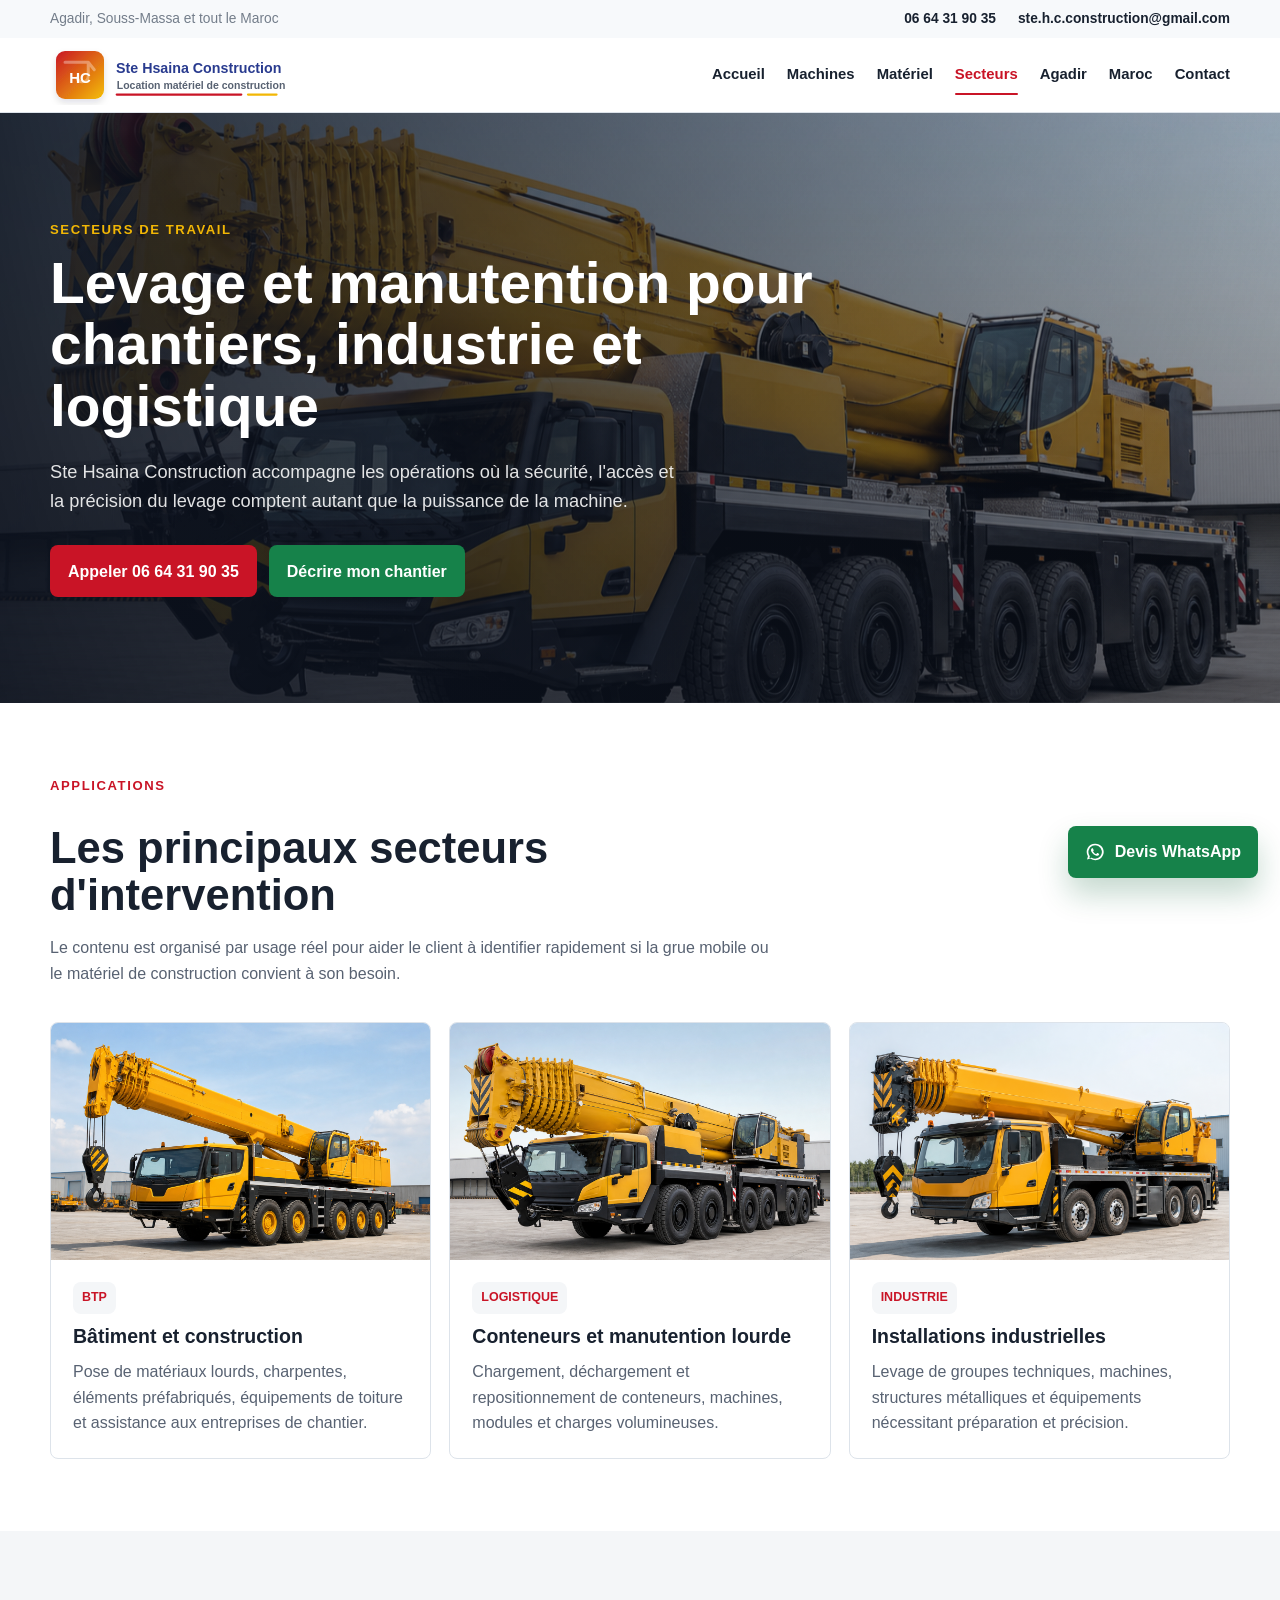
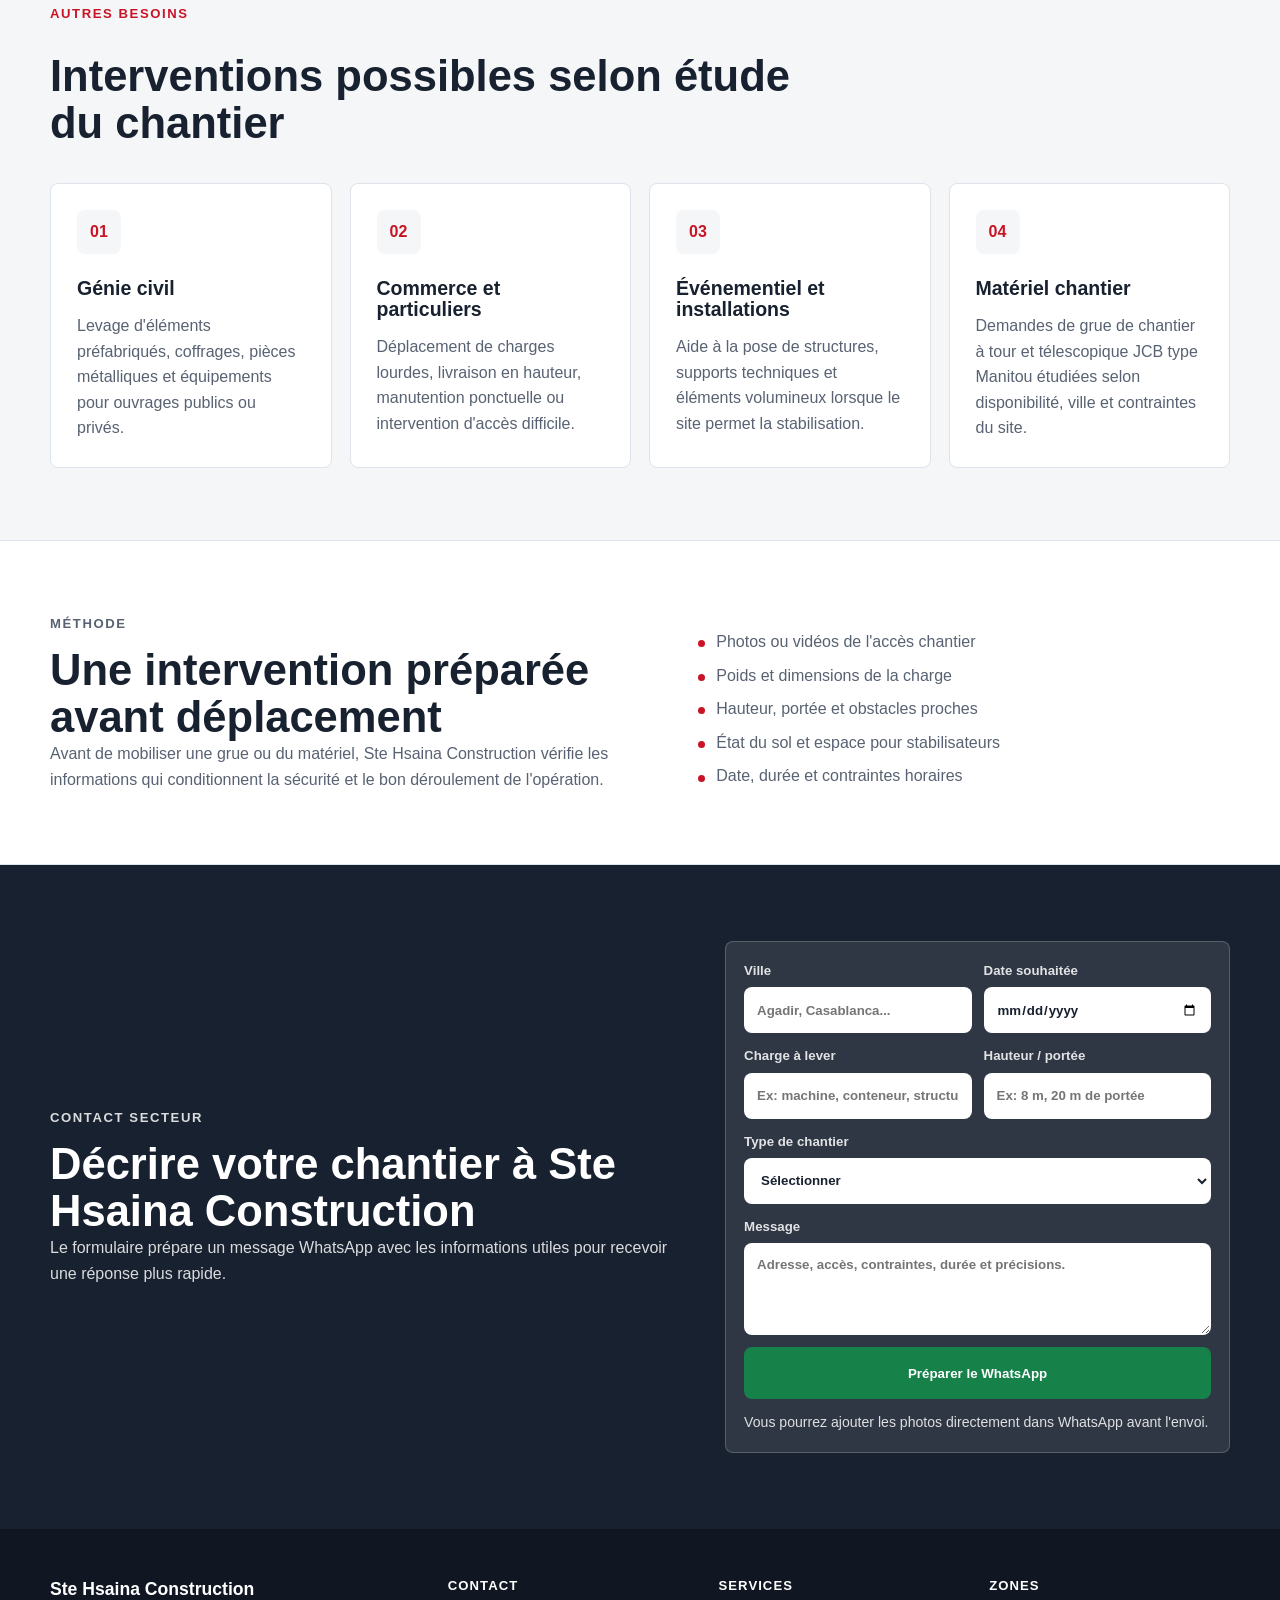
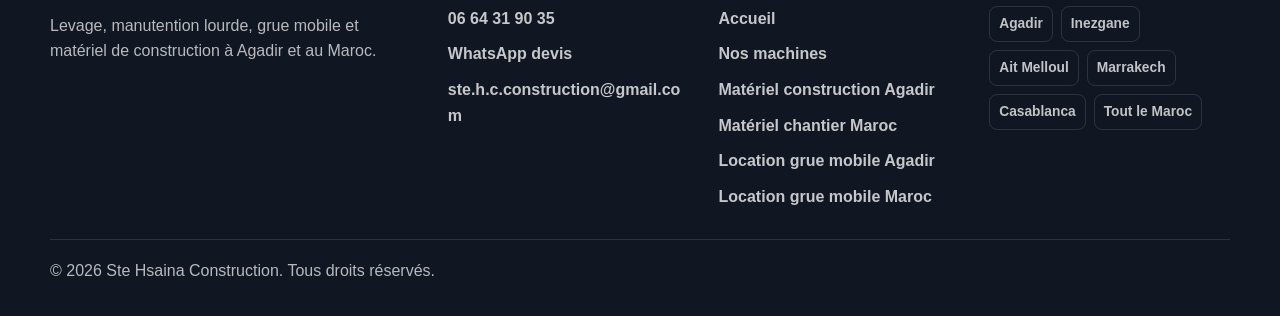
<file: secteurs.html>
<!doctype html>
<html lang="fr-MA">
  <head>
    <meta charset="utf-8">
    <meta name="viewport" content="width=device-width, initial-scale=1">
    <title>Levage Chantier, Industrie et Logistique | Ste Hsaina Construction</title>
    <meta name="description" content="Ste Hsaina Construction intervient pour le levage chantier, la manutention lourde, les conteneurs, l'industrie, la logistique et les travaux BTP au Maroc.">
    <meta name="keywords" content="levage chantier Maroc, manutention lourde Agadir, location grue mobile industrie Maroc, levage conteneur Agadir, grue BTP Maroc, grues de chantier Maroc, Manitou Maroc, télescopique JCB Maroc, machine JCB Maroc, location matériel chantier Maroc">
    <meta name="robots" content="index, follow">
    <link rel="canonical" href="https://hsainaconstruction.com/secteurs.html">
    <meta property="og:type" content="website">
    <meta property="og:locale" content="fr_MA">
    <meta property="og:title" content="Levage chantier et manutention | Ste Hsaina Construction">
    <meta property="og:description" content="BTP, industrie, logistique, conteneurs et matériel lourd : intervention à Agadir et au Maroc.">
    <meta property="og:url" content="https://hsainaconstruction.com/secteurs.html">
    <meta property="og:image" content="https://hsainaconstruction.com/assets/grue-mobile-catalogue-150t-160t.png">
    <link rel="icon" href="assets/logo-ste-hc-sarl-mark.svg" type="image/svg+xml">
    <link rel="stylesheet" href="styles.css">
    <script defer src="script.js"></script>
    <script type="application/ld+json">
      {
        "@context": "https://schema.org",
        "@type": "WebPage",
        "@id": "https://hsainaconstruction.com/secteurs.html#webpage",
        "name": "Levage chantier, industrie et logistique",
        "description": "Secteurs d'intervention Ste Hsaina Construction pour levage chantier, manutention lourde, conteneurs, industrie, logistique et BTP au Maroc.",
        "keywords": "levage chantier Maroc, manutention lourde Agadir, location grue mobile industrie Maroc, grues de chantier Maroc, Manitou Maroc, télescopique JCB Maroc, machine JCB Maroc, location matériel chantier Maroc",
        "url": "https://hsainaconstruction.com/secteurs.html",
        "isPartOf": {
          "@type": "WebSite",
          "@id": "https://hsainaconstruction.com/#website",
          "name": "Ste Hsaina Construction"
        },
        "about": {
          "@type": "LocalBusiness",
          "@id": "https://hsainaconstruction.com/#business",
          "name": "Ste Hsaina Construction"
        }
      }
    </script>
  </head>
  <body>
    <a class="skip-link" href="#contenu">Aller au contenu</a>

    <header class="site-header">
      <div class="topbar">
        <div class="container topbar__inner">
          <span>Agadir, Souss-Massa et tout le Maroc</span>
          <a href="tel:+212664319035">06 64 31 90 35</a>
          <a href="mailto:ste.h.c.construction@gmail.com">ste.h.c.construction@gmail.com</a>
        </div>
      </div>
      <nav class="navbar" aria-label="Navigation principale">
        <div class="container navbar__inner">
          <a class="brand" href="index.html" aria-label="Accueil Ste Hsaina Construction">
            <img class="brand__logo" src="assets/logo-ste-hc-sarl.svg" width="360" height="80" alt="Ste Hsaina Construction - Location matériel de construction">
          </a>
          <button class="nav-toggle" type="button" aria-expanded="false" aria-controls="site-menu">
            <span>Menu</span>
          </button>
          <div class="nav-menu" id="site-menu">
            <a href="index.html">Accueil</a>
            <a href="machines.html">Machines</a>
            <a href="location-materiel-construction-agadir.html">Matériel</a>
            <a href="secteurs.html" aria-current="page">Secteurs</a>
            <a href="location-grue-mobile-agadir.html">Agadir</a>
            <a href="location-grue-mobile-maroc.html">Maroc</a>
            <a href="#contact">Contact</a>
          </div>
        </div>
      </nav>
    </header>

    <main id="contenu">
      <section class="page-hero" aria-labelledby="page-title">
        <img class="page-hero__image" src="assets/grue-mobile-catalogue-150t-160t.png" width="1448" height="1086" alt="Levage de conteneur avec grue mobile pour chantier au Maroc" fetchpriority="high">
        <div class="page-hero__shade"></div>
        <div class="container page-hero__content">
          <p class="eyebrow">Secteurs de travail</p>
          <h1 id="page-title">Levage et manutention pour chantiers, industrie et logistique</h1>
          <p>Ste Hsaina Construction accompagne les opérations où la sécurité, l'accès et la précision du levage comptent autant que la puissance de la machine.</p>
          <div class="hero__actions">
            <a class="btn btn--primary" href="tel:+212664319035">Appeler 06 64 31 90 35</a>
            <a class="btn btn--whatsapp" href="https://wa.me/212664319035?text=Bonjour%20Ste%20Hsaina%20Construction%2C%20je%20souhaite%20un%20devis%20pour%20un%20chantier%20de%20levage." target="_blank" rel="noopener">Décrire mon chantier</a>
          </div>
        </div>
      </section>

      <section class="section">
        <div class="container">
          <div class="section__heading">
            <p class="eyebrow">Applications</p>
            <h2>Les principaux secteurs d'intervention</h2>
            <p>Le contenu est organisé par usage réel pour aider le client à identifier rapidement si la grue mobile ou le matériel de construction convient à son besoin.</p>
          </div>
          <div class="sector-grid">
            <article class="sector-card">
              <img src="assets/grue-mobile-catalogue-100t-120t.png" width="1448" height="1086" loading="lazy" decoding="async" alt="Grue mobile pour bâtiment et chantier BTP au Maroc">
              <div class="sector-card__body">
                <span class="sector-card__meta">BTP</span>
                <h3>Bâtiment et construction</h3>
                <p>Pose de matériaux lourds, charpentes, éléments préfabriqués, équipements de toiture et assistance aux entreprises de chantier.</p>
              </div>
            </article>
            <article class="sector-card">
              <img src="assets/grue-mobile-catalogue-150t-160t.png" width="1448" height="1086" loading="lazy" decoding="async" alt="Manutention lourde et levage de conteneur à Agadir">
              <div class="sector-card__body">
                <span class="sector-card__meta">Logistique</span>
                <h3>Conteneurs et manutention lourde</h3>
                <p>Chargement, déchargement et repositionnement de conteneurs, machines, modules et charges volumineuses.</p>
              </div>
            </article>
            <article class="sector-card">
              <img src="assets/grue-mobile-catalogue-35t-50t.png" width="1448" height="1086" loading="lazy" decoding="async" alt="Matériel BTP pour installation industrielle et chantier technique">
              <div class="sector-card__body">
                <span class="sector-card__meta">Industrie</span>
                <h3>Installations industrielles</h3>
                <p>Levage de groupes techniques, machines, structures métalliques et équipements nécessitant préparation et précision.</p>
              </div>
            </article>
          </div>
        </div>
      </section>

      <section class="section section--alt">
        <div class="container">
          <div class="section__heading">
            <p class="eyebrow">Autres besoins</p>
            <h2>Interventions possibles selon étude du chantier</h2>
          </div>
          <div class="service-grid">
            <article class="service-card">
              <span class="service-card__number">01</span>
              <h3>Génie civil</h3>
              <p>Levage d'éléments préfabriqués, coffrages, pièces métalliques et équipements pour ouvrages publics ou privés.</p>
            </article>
            <article class="service-card">
              <span class="service-card__number">02</span>
              <h3>Commerce et particuliers</h3>
              <p>Déplacement de charges lourdes, livraison en hauteur, manutention ponctuelle ou intervention d'accès difficile.</p>
            </article>
            <article class="service-card">
              <span class="service-card__number">03</span>
              <h3>Événementiel et installations</h3>
              <p>Aide à la pose de structures, supports techniques et éléments volumineux lorsque le site permet la stabilisation.</p>
            </article>
            <article class="service-card">
              <span class="service-card__number">04</span>
              <h3>Matériel chantier</h3>
              <p>Demandes de grue de chantier à tour et télescopique JCB type Manitou étudiées selon disponibilité, ville et contraintes du site.</p>
            </article>
          </div>
        </div>
      </section>

      <section class="section zones">
        <div class="container zones__grid">
          <div>
            <p class="eyebrow">Méthode</p>
            <h2>Une intervention préparée avant déplacement</h2>
            <p>Avant de mobiliser une grue ou du matériel, Ste Hsaina Construction vérifie les informations qui conditionnent la sécurité et le bon déroulement de l'opération.</p>
          </div>
          <ul class="check-list">
            <li>Photos ou vidéos de l'accès chantier</li>
            <li>Poids et dimensions de la charge</li>
            <li>Hauteur, portée et obstacles proches</li>
            <li>État du sol et espace pour stabilisateurs</li>
            <li>Date, durée et contraintes horaires</li>
          </ul>
        </div>
      </section>

      <section class="contact-section" id="contact" aria-labelledby="contact-title">
        <div class="container contact-section__grid">
          <div>
            <p class="eyebrow">Contact secteur</p>
            <h2 id="contact-title">Décrire votre chantier à Ste Hsaina Construction</h2>
            <p>Le formulaire prépare un message WhatsApp avec les informations utiles pour recevoir une réponse plus rapide.</p>
          </div>
          <form class="quote-form" data-quote-form>
            <div class="quote-form__grid">
              <label>Ville
                <input name="ville" autocomplete="address-level2" placeholder="Agadir, Casablanca...">
              </label>
              <label>Date souhaitée
                <input name="date" type="date">
              </label>
              <label>Charge à lever
                <input name="charge" placeholder="Ex: machine, conteneur, structure">
              </label>
              <label>Hauteur / portée
                <input name="hauteur" placeholder="Ex: 8 m, 20 m de portée">
              </label>
            </div>
            <label>Type de chantier
              <select name="chantier">
                <option value="">Sélectionner</option>
                <option>BTP / bâtiment</option>
                <option>Grue de chantier</option>
                <option>Télescopique JCB / Manitou</option>
                <option>Industrie</option>
                <option>Logistique / conteneur</option>
                <option>Événementiel</option>
                <option>Particulier</option>
              </select>
            </label>
            <label>Message
              <textarea name="message" placeholder="Adresse, accès, contraintes, durée et précisions."></textarea>
            </label>
            <button class="btn btn--whatsapp" type="submit">Préparer le WhatsApp</button>
            <p class="quote-form__note">Vous pourrez ajouter les photos directement dans WhatsApp avant l'envoi.</p>
          </form>
        </div>
      </section>
    </main>

    <footer class="site-footer">
      <div class="container site-footer__grid">
        <div class="site-footer__brand">
          <strong>Ste Hsaina Construction</strong>
          <p>Levage, manutention lourde, grue mobile et matériel de construction à Agadir et au Maroc.</p>
        </div>
        <div class="site-footer__column">
          <strong class="footer-title">Contact</strong>
          <a href="tel:+212664319035">06 64 31 90 35</a>
          <a href="https://wa.me/212664319035?text=Bonjour%20Ste%20Hsaina%20Construction%2C%20je%20souhaite%20un%20devis%20pour%20une%20location%20de%20grue%20mobile." target="_blank" rel="noopener">WhatsApp devis</a>
          <a href="mailto:ste.h.c.construction@gmail.com">ste.h.c.construction@gmail.com</a>
        </div>
        <div class="site-footer__column">
          <strong class="footer-title">Services</strong>
          <a href="index.html">Accueil</a>
          <a href="machines.html">Nos machines</a>
          <a href="location-materiel-construction-agadir.html">Matériel construction Agadir</a>
          <a href="location-materiel-chantier-maroc.html">Matériel chantier Maroc</a>
          <a href="location-grue-mobile-agadir.html">Location grue mobile Agadir</a>
          <a href="location-grue-mobile-maroc.html">Location grue mobile Maroc</a>
        </div>
        <div class="site-footer__column">
          <strong class="footer-title">Zones</strong>
          <div class="footer-cities">
            <span>Agadir</span>
            <span>Inezgane</span>
            <span>Ait Melloul</span>
            <span>Marrakech</span>
            <span>Casablanca</span>
            <span>Tout le Maroc</span>
          </div>
        </div>
        <p class="copyright">© <span data-year></span> Ste Hsaina Construction. Tous droits réservés.</p>
      </div>
    </footer>

    <a class="whatsapp-float" href="https://wa.me/212664319035?text=Bonjour%20Ste%20Hsaina%20Construction%2C%20je%20souhaite%20un%20devis%20pour%20une%20location%20de%20grue%20mobile." target="_blank" rel="noopener" aria-label="Demander un devis sur WhatsApp">
      <svg aria-hidden="true" viewBox="0 0 24 24"><path d="M12.04 2a9.9 9.9 0 0 0-8.5 15l-1.1 4 4.12-1.08A9.94 9.94 0 1 0 12.04 2zm0 18.1a8.1 8.1 0 0 1-4.13-1.13l-.3-.18-2.44.64.65-2.38-.2-.31a8.1 8.1 0 1 1 6.42 3.36zm4.45-6.08c-.24-.12-1.43-.7-1.65-.78-.22-.08-.38-.12-.54.12-.16.24-.62.78-.76.94-.14.16-.28.18-.52.06-.24-.12-1.02-.38-1.94-1.2-.72-.64-1.2-1.43-1.34-1.67-.14-.24-.02-.37.1-.49.11-.11.24-.28.36-.42.12-.14.16-.24.24-.4.08-.16.04-.3-.02-.42-.06-.12-.54-1.3-.74-1.78-.2-.47-.4-.4-.54-.41h-.46c-.16 0-.42.06-.64.3-.22.24-.84.82-.84 2s.86 2.32.98 2.48c.12.16 1.69 2.58 4.1 3.62.57.25 1.02.39 1.37.5.58.18 1.1.16 1.51.1.46-.07 1.43-.58 1.63-1.14.2-.56.2-1.04.14-1.14-.06-.1-.22-.16-.46-.28z"/></svg>
      Devis WhatsApp
    </a>

    <div class="mobile-cta" aria-label="Actions rapides">
      <a href="tel:+212664319035">Appeler</a>
      <a href="https://wa.me/212664319035?text=Bonjour%20Ste%20Hsaina%20Construction%2C%20je%20souhaite%20un%20devis%20pour%20un%20chantier%20de%20levage." target="_blank" rel="noopener">WhatsApp</a>
    </div>
  </body>
</html>
</file>
<file: styles.css>
:root {
  --ink: #18212f;
  --steel: #586272;
  --muted: #737d8a;
  --paper: #ffffff;
  --mist: #f4f6f8;
  --line: #dde3ea;
  --red: #c91426;
  --red-dark: #990d1b;
  --yellow: #f2b705;
  --yellow-dark: #c88d00;
  --green: #16824a;
  --green-dark: #0d5f35;
  --blue: #293b8f;
  --shadow: 0 10px 28px rgba(24, 33, 47, 0.08);
  --radius: 8px;
  --container: 1180px;
  --ease: cubic-bezier(0.2, 0.8, 0.2, 1);
  --duration: 260ms;
}

* {
  box-sizing: border-box;
}

html {
  scroll-behavior: smooth;
  overflow-x: hidden;
}

body {
  margin: 0;
  color: var(--ink);
  font-family: Arial, Helvetica, sans-serif;
  font-size: 16px;
  line-height: 1.6;
  background: var(--paper);
  overflow-x: hidden;
}

body.menu-open {
  overflow: hidden;
}

img,
svg {
  display: block;
}

img {
  max-width: 100%;
  height: auto;
}

a {
  color: inherit;
  text-decoration: none;
}

p {
  margin: 0;
  color: var(--steel);
}

h1,
h2,
h3 {
  margin: 0;
  line-height: 1.08;
  letter-spacing: 0;
}

h1 {
  max-width: 850px;
  font-size: clamp(2.15rem, 4.45vw, 3.75rem);
  overflow-wrap: break-word;
}

h2 {
  max-width: 760px;
  font-size: clamp(1.75rem, 3.4vw, 2.75rem);
  overflow-wrap: break-word;
}

h3 {
  font-size: 1.22rem;
}

.container {
  width: 100%;
  max-width: calc(var(--container) + 36px);
  margin-inline: auto;
  padding-inline: 18px;
  min-width: 0;
}

.skip-link {
  position: absolute;
  left: 16px;
  top: 10px;
  z-index: 50;
  transform: translateY(-140%);
  padding: 10px 14px;
  background: var(--ink);
  color: var(--paper);
  border-radius: var(--radius);
}

.skip-link:focus {
  transform: translateY(0);
}

.site-header {
  position: sticky;
  top: 0;
  z-index: 30;
  border-bottom: 1px solid var(--line);
  box-shadow: none;
  transition: border-color var(--duration) var(--ease), box-shadow var(--duration) var(--ease);
}

.site-header.is-scrolled {
  border-bottom-color: transparent;
  box-shadow: 0 10px 28px rgba(24, 33, 47, 0.08);
}

.topbar {
  background: #f7f9fb;
  color: var(--ink);
  font-size: 0.86rem;
}

.topbar__inner {
  min-height: 38px;
  display: flex;
  align-items: center;
  justify-content: flex-end;
  gap: 22px;
}

.topbar__inner span {
  margin-right: auto;
  color: var(--muted);
}

.topbar a {
  color: var(--ink);
  font-weight: 700;
  min-width: 0;
  overflow-wrap: anywhere;
}

.navbar {
  position: relative;
  background: rgba(255, 255, 255, 0.96);
  backdrop-filter: blur(10px);
  transition: background var(--duration) var(--ease);
}

.site-header.is-scrolled .navbar {
  background: rgba(255, 255, 255, 0.985);
}

.navbar__inner {
  min-height: 74px;
  display: flex;
  align-items: center;
  justify-content: space-between;
  gap: 24px;
}

.brand {
  display: inline-flex;
  align-items: center;
  min-width: 0;
}

.brand__logo {
  display: block;
  width: min(270px, 58vw);
  height: auto;
  transition: transform var(--duration) var(--ease);
}

.brand:hover .brand__logo {
  transform: translateY(-1px);
}

.nav-menu {
  display: flex;
  align-items: center;
  gap: 22px;
  font-size: 0.93rem;
  font-weight: 700;
}

.nav-menu a {
  position: relative;
  color: var(--ink);
  transition: color var(--duration) var(--ease);
}

.nav-menu a::after {
  content: "";
  position: absolute;
  left: 0;
  right: 0;
  bottom: -8px;
  height: 2px;
  border-radius: 999px;
  background: var(--red);
  transform: scaleX(0);
  transform-origin: left;
  transition: transform var(--duration) var(--ease);
}

.nav-menu a:hover,
.nav-menu a[aria-current="page"] {
  color: var(--red);
}

.nav-menu a:hover::after,
.nav-menu a[aria-current="page"]::after {
  transform: scaleX(1);
}

.nav-toggle {
  display: none;
  min-width: 76px;
  min-height: 42px;
  border: 1px solid var(--line);
  border-radius: var(--radius);
  background: var(--paper);
  color: var(--ink);
  font: inherit;
  font-weight: 800;
}

.hero,
.page-hero {
  position: relative;
  min-height: min(720px, 82svh);
  display: grid;
  align-items: center;
  overflow: hidden;
  color: var(--paper);
}

.hero {
  min-height: min(640px, 74svh);
  color: var(--ink);
  background: #f7f9fb;
}

.page-hero {
  min-height: min(590px, 72svh);
}

.hero__image,
.page-hero__image {
  position: absolute;
  inset: 0;
  width: 100%;
  height: 100%;
  object-fit: cover;
  animation: media-settle 1200ms var(--ease) both;
}

.hero__image {
  object-position: 72% center;
}

.page-hero__image {
  object-position: center 50%;
}

.page-hero--maroc .page-hero__image {
  object-position: center 45%;
}

.hero__shade,
.page-hero__shade {
  position: absolute;
  inset: 0;
  background:
    linear-gradient(90deg, rgba(12, 18, 30, 0.88), rgba(12, 18, 30, 0.58) 45%, rgba(12, 18, 30, 0.15)),
    linear-gradient(180deg, rgba(12, 18, 30, 0.15), rgba(12, 18, 30, 0.55));
}

.hero__shade {
  background:
    linear-gradient(90deg, rgba(255, 255, 255, 0.98), rgba(255, 255, 255, 0.94) 42%, rgba(255, 255, 255, 0.56) 63%, rgba(255, 255, 255, 0.08) 88%),
    linear-gradient(180deg, rgba(255, 255, 255, 0.08), rgba(255, 255, 255, 0.52));
}

.hero__content,
.page-hero__content {
  position: relative;
  z-index: 1;
  min-width: 0;
  padding-block: 72px;
}

.hero__content > *,
.page-hero__content > * {
  animation: fade-rise 760ms var(--ease) both;
}

.hero__content > *:nth-child(2),
.page-hero__content > *:nth-child(2) {
  animation-delay: 80ms;
}

.hero__content > *:nth-child(3),
.page-hero__content > *:nth-child(3) {
  animation-delay: 150ms;
}

.hero__content > *:nth-child(4),
.page-hero__content > *:nth-child(4) {
  animation-delay: 220ms;
}

.hero__content > *:nth-child(5),
.page-hero__content > *:nth-child(5) {
  animation-delay: 290ms;
}

.hero__lead,
.page-hero__content p:not(.eyebrow) {
  max-width: 640px;
  margin-top: 20px;
  color: rgba(255, 255, 255, 0.88);
  font-size: 1.14rem;
}

.hero__lead {
  color: var(--steel);
}

.eyebrow {
  margin-bottom: 13px;
  color: var(--red);
  font-size: 0.82rem;
  font-weight: 900;
  letter-spacing: 0.12em;
  text-transform: uppercase;
}

.hero .eyebrow,
.page-hero .eyebrow {
  color: var(--yellow);
}

.hero .eyebrow {
  color: var(--red);
}

.hero h1 span {
  display: block;
}

.proof-strip {
  max-width: 700px;
  display: flex;
  flex-wrap: wrap;
  gap: 10px;
  margin-top: 24px;
}

.proof-strip span {
  display: inline-flex;
  flex-direction: column;
  gap: 2px;
  min-height: 58px;
  justify-content: center;
  padding: 10px 14px;
  border: 1px solid rgba(24, 33, 47, 0.1);
  border-radius: var(--radius);
  background: rgba(255, 255, 255, 0.7);
  color: var(--steel);
  font-size: 0.9rem;
  transition: transform var(--duration) var(--ease), border-color var(--duration) var(--ease), background var(--duration) var(--ease);
}

.proof-strip span:hover {
  transform: translateY(-2px);
  border-color: rgba(201, 20, 38, 0.2);
  background: rgba(255, 255, 255, 0.86);
}

.proof-strip strong {
  color: var(--ink);
  font-size: 0.94rem;
}

.hero__actions {
  display: flex;
  flex-wrap: wrap;
  align-items: center;
  gap: 12px;
  margin-top: 30px;
}

.btn {
  min-height: 52px;
  display: inline-flex;
  align-items: center;
  justify-content: center;
  gap: 10px;
  padding: 13px 18px;
  border-radius: var(--radius);
  font-weight: 900;
  box-shadow: none;
  transition: transform var(--duration) var(--ease), background var(--duration) var(--ease), border-color var(--duration) var(--ease), box-shadow var(--duration) var(--ease);
}

.btn:hover {
  transform: translateY(-2px);
}

.btn:focus-visible,
.nav-toggle:focus-visible,
.machine-filter a:focus-visible,
.machine-type-card a:focus-visible,
.whatsapp-float:focus-visible,
.mobile-cta a:focus-visible {
  outline: 3px solid rgba(41, 59, 143, 0.22);
  outline-offset: 3px;
}

.btn svg {
  width: 20px;
  height: 20px;
  fill: currentColor;
}

.btn--primary {
  background: var(--red);
  color: var(--paper);
}

.btn--primary:hover {
  background: var(--red-dark);
}

.btn--whatsapp {
  background: var(--green);
  color: var(--paper);
}

.btn--whatsapp:hover {
  background: var(--green-dark);
}

.text-link {
  color: var(--ink);
  font-weight: 900;
  text-decoration: underline;
  text-underline-offset: 5px;
}

.section {
  padding: 72px 0;
}

.section--alt {
  background: var(--mist);
}

.section__heading {
  display: grid;
  gap: 16px;
  margin-bottom: 36px;
}

.section__heading p:not(.eyebrow) {
  max-width: 720px;
}

.service-grid {
  display: grid;
  grid-template-columns: repeat(auto-fit, minmax(240px, 1fr));
  gap: 18px;
}

.service-card {
  min-height: 220px;
  padding: 26px;
  border: 1px solid var(--line);
  border-radius: var(--radius);
  background: var(--paper);
  box-shadow: none;
  transition: transform var(--duration) var(--ease), border-color var(--duration) var(--ease), box-shadow var(--duration) var(--ease);
}

.service-card:hover {
  transform: translateY(-4px);
  border-color: rgba(201, 20, 38, 0.18);
  box-shadow: var(--shadow);
}

.service-card__icon,
.service-card__number {
  width: 44px;
  height: 44px;
  display: grid;
  place-items: center;
  margin-bottom: 24px;
  border-radius: var(--radius);
  background: var(--mist);
  color: var(--red);
  font-weight: 900;
  transition: transform var(--duration) var(--ease), background var(--duration) var(--ease);
}

.service-card__icon svg {
  width: 24px;
  height: 24px;
  fill: none;
  stroke: currentColor;
  stroke-width: 1.8;
  stroke-linecap: round;
  stroke-linejoin: round;
}

.service-card:hover .service-card__icon {
  transform: translateY(-2px);
  background: rgba(201, 20, 38, 0.08);
}

.service-card p {
  margin-top: 14px;
}

.trust-section {
  border-top: 1px solid var(--line);
  border-bottom: 1px solid var(--line);
}

.section__heading--compact {
  margin-bottom: 26px;
}

.trust-grid {
  display: grid;
  grid-template-columns: repeat(4, minmax(0, 1fr));
  gap: 1px;
  overflow: hidden;
  border: 1px solid var(--line);
  border-radius: var(--radius);
  background: var(--line);
}

.trust-grid article {
  min-height: 166px;
  padding: 24px;
  background: var(--paper);
  transition: background var(--duration) var(--ease);
}

.trust-grid article:hover {
  background: #fbfcfd;
}

.trust-grid p {
  margin-top: 10px;
}

.service-card ul,
.machine-card ul,
.sector-card ul,
.check-list {
  margin: 16px 0 0;
  padding: 0;
  list-style: none;
}

.service-card li,
.machine-card li,
.sector-card li,
.check-list li {
  position: relative;
  padding-left: 18px;
  color: var(--steel);
}

.service-card li + li,
.machine-card li + li,
.sector-card li + li,
.check-list li + li {
  margin-top: 8px;
}

.service-card li::before,
.machine-card li::before,
.sector-card li::before,
.check-list li::before {
  content: "";
  position: absolute;
  left: 0;
  top: 0.7em;
  width: 7px;
  height: 7px;
  border-radius: 999px;
  background: var(--red);
}

.machine-grid,
.sector-grid,
.rental-grid,
.article-grid {
  display: grid;
  grid-template-columns: repeat(3, minmax(0, 1fr));
  gap: 18px;
}

.machine-card,
.sector-card,
.rental-card,
.article-card {
  border: 1px solid var(--line);
  border-radius: var(--radius);
  background: var(--paper);
  overflow: hidden;
  box-shadow: none;
  transition: transform var(--duration) var(--ease), border-color var(--duration) var(--ease), box-shadow var(--duration) var(--ease);
}

.machine-card:hover,
.sector-card:hover,
.rental-card:hover,
.article-card:hover {
  transform: translateY(-4px);
  border-color: rgba(201, 20, 38, 0.18);
  box-shadow: var(--shadow);
}

.machine-card img,
.sector-card img,
.article-card img {
  width: 100%;
  aspect-ratio: 16 / 10;
  object-fit: cover;
}

.machine-card__body,
.sector-card__body,
.article-card__body,
.rental-card {
  padding: 22px;
}

.machine-card__meta,
.sector-card__meta {
  display: inline-flex;
  margin-bottom: 12px;
  padding: 6px 9px;
  border-radius: var(--radius);
  background: var(--mist);
  color: var(--red);
  font-size: 0.78rem;
  font-weight: 900;
  text-transform: uppercase;
}

.machine-card p,
.sector-card p,
.rental-card p,
.article-card p {
  margin-top: 12px;
}

.machine-filter {
  display: flex;
  flex-wrap: wrap;
  gap: 10px;
  margin-bottom: 24px;
}

.machine-filter a {
  min-height: 42px;
  display: inline-flex;
  align-items: center;
  justify-content: center;
  padding: 8px 13px;
  border: 1px solid var(--line);
  border-radius: var(--radius);
  background: var(--paper);
  color: var(--ink);
  font-weight: 900;
  transition: transform var(--duration) var(--ease), border-color var(--duration) var(--ease), color var(--duration) var(--ease), background var(--duration) var(--ease);
}

.machine-filter a:hover {
  transform: translateY(-2px);
  border-color: var(--red);
  color: var(--red);
}

.machine-type-grid {
  display: grid;
  grid-template-columns: repeat(4, minmax(0, 1fr));
  gap: 18px;
}

.machine-type-card {
  border: 1px solid var(--line);
  border-radius: var(--radius);
  overflow: hidden;
  background: var(--paper);
  box-shadow: none;
  transition: transform var(--duration) var(--ease), border-color var(--duration) var(--ease), box-shadow var(--duration) var(--ease);
}

.machine-type-card:hover {
  transform: translateY(-4px);
  border-color: rgba(22, 130, 74, 0.22);
  box-shadow: var(--shadow);
}

.machine-type-card img {
  width: 100%;
  aspect-ratio: 4 / 3;
  object-fit: cover;
  object-position: center;
  transition: transform 600ms var(--ease);
}

.machine-type-card:hover img {
  transform: scale(1.035);
}

.machine-type-card__body {
  display: grid;
  gap: 9px;
  padding: 18px;
}

.machine-type-card h3 {
  font-size: 1.08rem;
}

.machine-type-card p {
  font-size: 0.94rem;
}

.machine-type-card__use {
  display: inline-flex;
  width: fit-content;
  padding: 6px 9px;
  border-radius: var(--radius);
  background: var(--mist);
  color: var(--steel);
  font-size: 0.82rem;
  font-weight: 900;
}

.machine-type-card a {
  min-height: 42px;
  display: inline-flex;
  align-items: center;
  justify-content: center;
  margin-top: 4px;
  padding: 8px 12px;
  border: 1px solid rgba(22, 130, 74, 0.22);
  border-radius: var(--radius);
  background: rgba(22, 130, 74, 0.08);
  color: var(--green);
  font-weight: 900;
  transition: background var(--duration) var(--ease), border-color var(--duration) var(--ease), color var(--duration) var(--ease), transform var(--duration) var(--ease);
}

.machine-type-card a:hover {
  transform: translateY(-1px);
  border-color: var(--green);
  background: var(--green);
  color: var(--paper);
}

.machine-note {
  margin-top: 18px;
  padding: 16px 18px;
  border: 1px solid var(--line);
  border-left: 4px solid var(--red);
  border-radius: var(--radius);
  background: var(--paper);
  color: var(--steel);
  font-weight: 800;
}

.spec-strip {
  display: grid;
  grid-template-columns: repeat(4, minmax(0, 1fr));
  gap: 1px;
  border-radius: var(--radius);
  overflow: hidden;
  background: var(--line);
}

.spec-strip div {
  min-height: 118px;
  display: grid;
  align-content: center;
  gap: 6px;
  padding: 18px;
  background: var(--paper);
}

.spec-strip strong {
  font-size: clamp(1.4rem, 3vw, 2.1rem);
  color: var(--red);
  line-height: 1;
}

.spec-strip span {
  color: var(--steel);
  font-weight: 800;
}

.quote-form {
  display: grid;
  gap: 12px;
  padding: 18px;
  border: 1px solid rgba(255, 255, 255, 0.2);
  border-radius: var(--radius);
  background: rgba(255, 255, 255, 0.1);
}

.quote-form__grid {
  display: grid;
  grid-template-columns: 1fr 1fr;
  gap: 12px;
}

.quote-form label {
  display: grid;
  gap: 6px;
  color: rgba(255, 255, 255, 0.86);
  font-size: 0.83rem;
  font-weight: 900;
}

.quote-form input,
.quote-form select,
.quote-form textarea {
  width: 100%;
  min-height: 46px;
  border: 1px solid rgba(255, 255, 255, 0.3);
  border-radius: var(--radius);
  padding: 10px 12px;
  background: var(--paper);
  color: var(--ink);
  font: inherit;
}

.quote-form textarea {
  min-height: 92px;
  resize: vertical;
}

.quote-form .btn {
  width: 100%;
  border: 0;
  cursor: pointer;
}

.quote-form__note {
  color: rgba(255, 255, 255, 0.76);
  font-size: 0.88rem;
}

.equipment-grid {
  display: grid;
  grid-template-columns: repeat(3, minmax(0, 1fr));
  gap: 18px;
}

.equipment-card {
  margin: 0;
  border: 1px solid var(--line);
  border-radius: var(--radius);
  overflow: hidden;
  background: var(--paper);
  box-shadow: 0 14px 34px rgba(24, 33, 47, 0.08);
}

.equipment-card img {
  width: 100%;
  aspect-ratio: 4 / 3;
  object-fit: cover;
}

.equipment-card figcaption {
  display: grid;
  gap: 6px;
  padding: 18px;
}

.equipment-card span,
.feature-photo figcaption {
  color: var(--muted);
  font-size: 0.93rem;
}

.zones {
  background: var(--paper);
  color: var(--ink);
  border-top: 1px solid var(--line);
  border-bottom: 1px solid var(--line);
}

.zones p {
  color: var(--steel);
}

.zones__grid {
  display: grid;
  grid-template-columns: minmax(0, 1fr) minmax(320px, 0.88fr);
  gap: 44px;
  align-items: start;
}

.city-list,
.city-panel {
  display: flex;
  flex-wrap: wrap;
  gap: 10px;
}

.city-list span,
.city-panel span {
  display: inline-flex;
  align-items: center;
  min-height: 40px;
  padding: 8px 12px;
  border-radius: var(--radius);
  font-weight: 800;
}

.city-list span {
  border: 1px solid var(--line);
  background: var(--mist);
  color: var(--ink);
  transition: transform var(--duration) var(--ease), border-color var(--duration) var(--ease), background var(--duration) var(--ease);
}

.city-list span:hover {
  transform: translateY(-2px);
  border-color: rgba(41, 59, 143, 0.16);
  background: var(--paper);
}

.city-panel {
  padding: 26px;
  border-radius: var(--radius);
  background: var(--paper);
  border: 1px solid var(--line);
}

.city-panel span {
  background: var(--mist);
  color: var(--ink);
}

.steps {
  display: grid;
  grid-template-columns: repeat(4, minmax(0, 1fr));
  gap: 16px;
}

.steps article {
  min-height: 214px;
  padding: 24px;
  border-radius: var(--radius);
  background: var(--paper);
  border: 1px solid var(--line);
}

.steps span {
  width: 38px;
  height: 38px;
  display: grid;
  place-items: center;
  margin-bottom: 20px;
  border-radius: 999px;
  background: var(--yellow);
  color: var(--ink);
  font-weight: 900;
}

.steps p {
  margin-top: 12px;
}

.faq-layout {
  display: grid;
  grid-template-columns: minmax(0, 0.82fr) minmax(320px, 1fr);
  gap: 42px;
  align-items: start;
}

.faq-list {
  display: grid;
  gap: 12px;
}

.faq-list details {
  border: 1px solid var(--line);
  border-radius: var(--radius);
  background: var(--paper);
  transition: border-color var(--duration) var(--ease), box-shadow var(--duration) var(--ease);
}

.faq-list details[open] {
  border-color: rgba(41, 59, 143, 0.18);
  box-shadow: var(--shadow);
}

.faq-list summary {
  cursor: pointer;
  min-height: 62px;
  padding: 18px 22px;
  font-weight: 900;
}

.faq-list p {
  padding: 0 22px 20px;
}

.contact-section {
  padding: 76px 0;
  background: var(--ink);
  color: var(--paper);
}

.contact-section p {
  color: rgba(255, 255, 255, 0.84);
}

.contact-section__grid {
  display: grid;
  grid-template-columns: minmax(0, 1fr) minmax(330px, 0.8fr);
  gap: 44px;
  align-items: center;
}

.contact-card {
  display: grid;
  gap: 12px;
  padding: 18px;
  border: 1px solid rgba(255, 255, 255, 0.2);
  border-radius: var(--radius);
  background: rgba(255, 255, 255, 0.1);
}

.contact-line {
  display: grid;
  gap: 4px;
  padding: 16px;
  border-radius: var(--radius);
  background: var(--paper);
  color: var(--ink);
  transition: transform var(--duration) var(--ease), box-shadow var(--duration) var(--ease);
}

.contact-line:hover {
  transform: translateY(-2px);
  box-shadow: 0 10px 22px rgba(0, 0, 0, 0.12);
}

.contact-line span {
  color: var(--muted);
  font-size: 0.86rem;
  font-weight: 800;
  text-transform: uppercase;
}

.contact-line strong {
  overflow-wrap: anywhere;
}

.split {
  display: grid;
  grid-template-columns: minmax(0, 0.92fr) minmax(340px, 1fr);
  gap: 48px;
  align-items: center;
}

.split p + p {
  margin-top: 16px;
}

.feature-photo {
  margin: 0;
}

.feature-photo img {
  width: 100%;
  aspect-ratio: 4 / 3;
  object-fit: cover;
  border-radius: var(--radius);
  box-shadow: var(--shadow);
}

.feature-photo figcaption {
  margin-top: 12px;
}

.site-footer {
  padding: 46px 0 32px;
  background: #101722;
  color: var(--paper);
}

.site-footer p {
  color: rgba(255, 255, 255, 0.7);
}

.site-footer__grid {
  display: grid;
  grid-template-columns: minmax(260px, 1.1fr) repeat(3, minmax(160px, 0.72fr));
  gap: 30px;
  align-items: start;
}

.site-footer__brand strong {
  display: block;
  margin-bottom: 10px;
  color: var(--paper);
  font-size: 1.1rem;
}

.site-footer__column {
  display: grid;
  gap: 10px;
}

.site-footer__column a {
  color: rgba(255, 255, 255, 0.76);
  font-weight: 700;
  overflow-wrap: anywhere;
}

.site-footer__column a:hover {
  color: var(--paper);
}

.footer-title {
  color: var(--paper);
  font-size: 0.82rem;
  letter-spacing: 0.08em;
  text-transform: uppercase;
}

.footer-cities {
  display: flex;
  flex-wrap: wrap;
  gap: 8px;
}

.footer-cities span {
  padding: 6px 9px;
  border: 1px solid rgba(255, 255, 255, 0.12);
  border-radius: var(--radius);
  color: rgba(255, 255, 255, 0.74);
  font-size: 0.86rem;
  font-weight: 800;
}

.copyright {
  grid-column: 1 / -1;
  border-top: 1px solid rgba(255, 255, 255, 0.12);
  padding-top: 18px;
}

.whatsapp-float {
  position: fixed;
  right: 22px;
  bottom: 22px;
  z-index: 36;
  min-height: 52px;
  display: inline-flex;
  align-items: center;
  gap: 10px;
  padding: 13px 17px;
  border-radius: var(--radius);
  background: var(--green);
  color: var(--paper);
  font-weight: 900;
  box-shadow: 0 16px 30px rgba(13, 95, 53, 0.24);
  transition: transform var(--duration) var(--ease), background var(--duration) var(--ease), box-shadow var(--duration) var(--ease);
}

.whatsapp-float:hover {
  transform: translateY(-2px);
  background: var(--green-dark);
  box-shadow: 0 18px 34px rgba(13, 95, 53, 0.28);
}

.whatsapp-float svg {
  width: 20px;
  height: 20px;
  fill: currentColor;
}

.mobile-cta {
  display: none;
}

.reveal {
  opacity: 0;
  transform: translateY(18px);
  transition: opacity 700ms var(--ease), transform 700ms var(--ease);
  transition-delay: var(--reveal-delay, 0ms);
}

.reveal.is-visible {
  opacity: 1;
  transform: translateY(0);
}

@keyframes fade-rise {
  from {
    opacity: 0;
    transform: translateY(14px);
  }

  to {
    opacity: 1;
    transform: translateY(0);
  }
}

@keyframes media-settle {
  from {
    opacity: 0.88;
    transform: scale(1.025);
  }

  to {
    opacity: 1;
    transform: scale(1);
  }
}

@media (max-width: 960px) {
  .topbar__inner {
    flex-wrap: wrap;
    justify-content: flex-start;
    gap: 8px 16px;
    padding-block: 8px;
  }

  .topbar__inner span {
    width: 100%;
    margin-right: 0;
  }

  .nav-toggle {
    display: inline-flex;
    align-items: center;
    justify-content: center;
  }

  .nav-menu {
    position: absolute;
    inset: 100% 0 auto 0;
    display: none;
    flex-direction: column;
    align-items: stretch;
    gap: 0;
    padding: 10px 18px 18px;
    background: var(--paper);
    border-top: 1px solid var(--line);
    box-shadow: var(--shadow);
  }

  .nav-menu.is-open {
    display: flex;
  }

  .nav-menu a {
    padding: 16px 0;
    border-bottom: 1px solid var(--line);
  }

  .nav-menu a::after {
    bottom: 8px;
  }

  .hero,
  .page-hero {
    min-height: auto;
  }

  .hero__content,
  .page-hero__content {
    padding-block: 76px 66px;
  }

  .hero__image {
    object-position: 64% center;
  }

  .hero__shade,
  .page-hero__shade {
    background: linear-gradient(90deg, rgba(12, 18, 30, 0.9), rgba(12, 18, 30, 0.62));
  }

  .hero__shade {
    background:
      linear-gradient(90deg, rgba(255, 255, 255, 0.98), rgba(255, 255, 255, 0.93) 55%, rgba(255, 255, 255, 0.46)),
      linear-gradient(180deg, rgba(255, 255, 255, 0.25), rgba(255, 255, 255, 0.68));
  }

  .service-grid,
  .equipment-grid,
  .machine-grid,
  .machine-type-grid,
  .trust-grid,
  .sector-grid,
  .rental-grid,
  .article-grid,
  .zones__grid,
  .steps,
  .faq-layout,
  .contact-section__grid,
  .split,
  .site-footer__grid {
    grid-template-columns: 1fr;
  }

  .steps {
    grid-template-columns: repeat(2, minmax(0, 1fr));
  }

  .machine-type-grid {
    grid-template-columns: repeat(2, minmax(0, 1fr));
  }

  .spec-strip {
    grid-template-columns: repeat(2, minmax(0, 1fr));
  }

  .trust-grid {
    grid-template-columns: repeat(2, minmax(0, 1fr));
    gap: 1px;
  }
}

@media (max-width: 620px) {
  body {
    padding-bottom: 70px;
  }

  h1 {
    max-width: 100%;
    font-size: clamp(2rem, 9vw, 2.35rem);
    line-height: 1.12;
  }

  h2 {
    max-width: 100%;
    font-size: clamp(1.75rem, 8vw, 2.15rem);
  }

  .container {
    padding-inline: 14px;
  }

  .topbar {
    display: none;
  }

  .navbar__inner {
    min-height: 68px;
    gap: 12px;
  }

  .brand {
    flex: 1 1 auto;
    min-width: 0;
  }

  .nav-toggle {
    flex: 0 0 76px;
    margin-left: auto;
  }

  .brand__logo {
    width: min(218px, 58vw);
  }

  .hero__content,
  .page-hero__content {
    padding-block: 52px 46px;
  }

  .hero__lead,
  .page-hero__content p:not(.eyebrow) {
    font-size: 1rem;
    overflow-wrap: break-word;
  }

  .hero__actions {
    align-items: stretch;
    flex-direction: column;
  }

  .proof-strip {
    display: grid;
    grid-template-columns: 1fr;
    gap: 8px;
  }

  .proof-strip span {
    min-height: auto;
  }

  .btn {
    width: 100%;
  }

  .section,
  .contact-section {
    padding: 58px 0;
  }

  .service-card,
  .steps article {
    min-height: auto;
  }

  .steps {
    grid-template-columns: 1fr;
  }

  .machine-type-grid {
    grid-template-columns: 1fr;
  }

  .trust-grid {
    grid-template-columns: 1fr;
  }

  .spec-strip,
  .quote-form__grid {
    grid-template-columns: 1fr;
  }

  .site-footer {
    padding-bottom: 90px;
  }

  .contact-card {
    padding: 12px;
  }

  .whatsapp-float {
    display: none;
  }

  .mobile-cta {
    position: fixed;
    left: 0;
    right: 0;
    bottom: 0;
    z-index: 40;
    display: grid;
    grid-template-columns: 1fr 1fr;
    background: var(--paper);
    box-shadow: 0 -12px 30px rgba(24, 33, 47, 0.16);
  }

  .mobile-cta a {
    min-height: 58px;
    display: grid;
    place-items: center;
    min-width: 0;
    overflow: hidden;
    padding-inline: 8px;
    color: var(--paper);
    font-weight: 900;
    text-overflow: ellipsis;
    white-space: nowrap;
  }

  .mobile-cta a:first-child {
    background: var(--red);
  }

  .mobile-cta a:last-child {
    background: var(--green);
  }
}

@media (prefers-reduced-motion: reduce) {
  *,
  *::before,
  *::after {
    scroll-behavior: auto !important;
    animation-duration: 0.01ms !important;
    animation-iteration-count: 1 !important;
    transition-duration: 0.01ms !important;
  }

  .reveal {
    opacity: 1;
    transform: none;
  }
}
</file>
